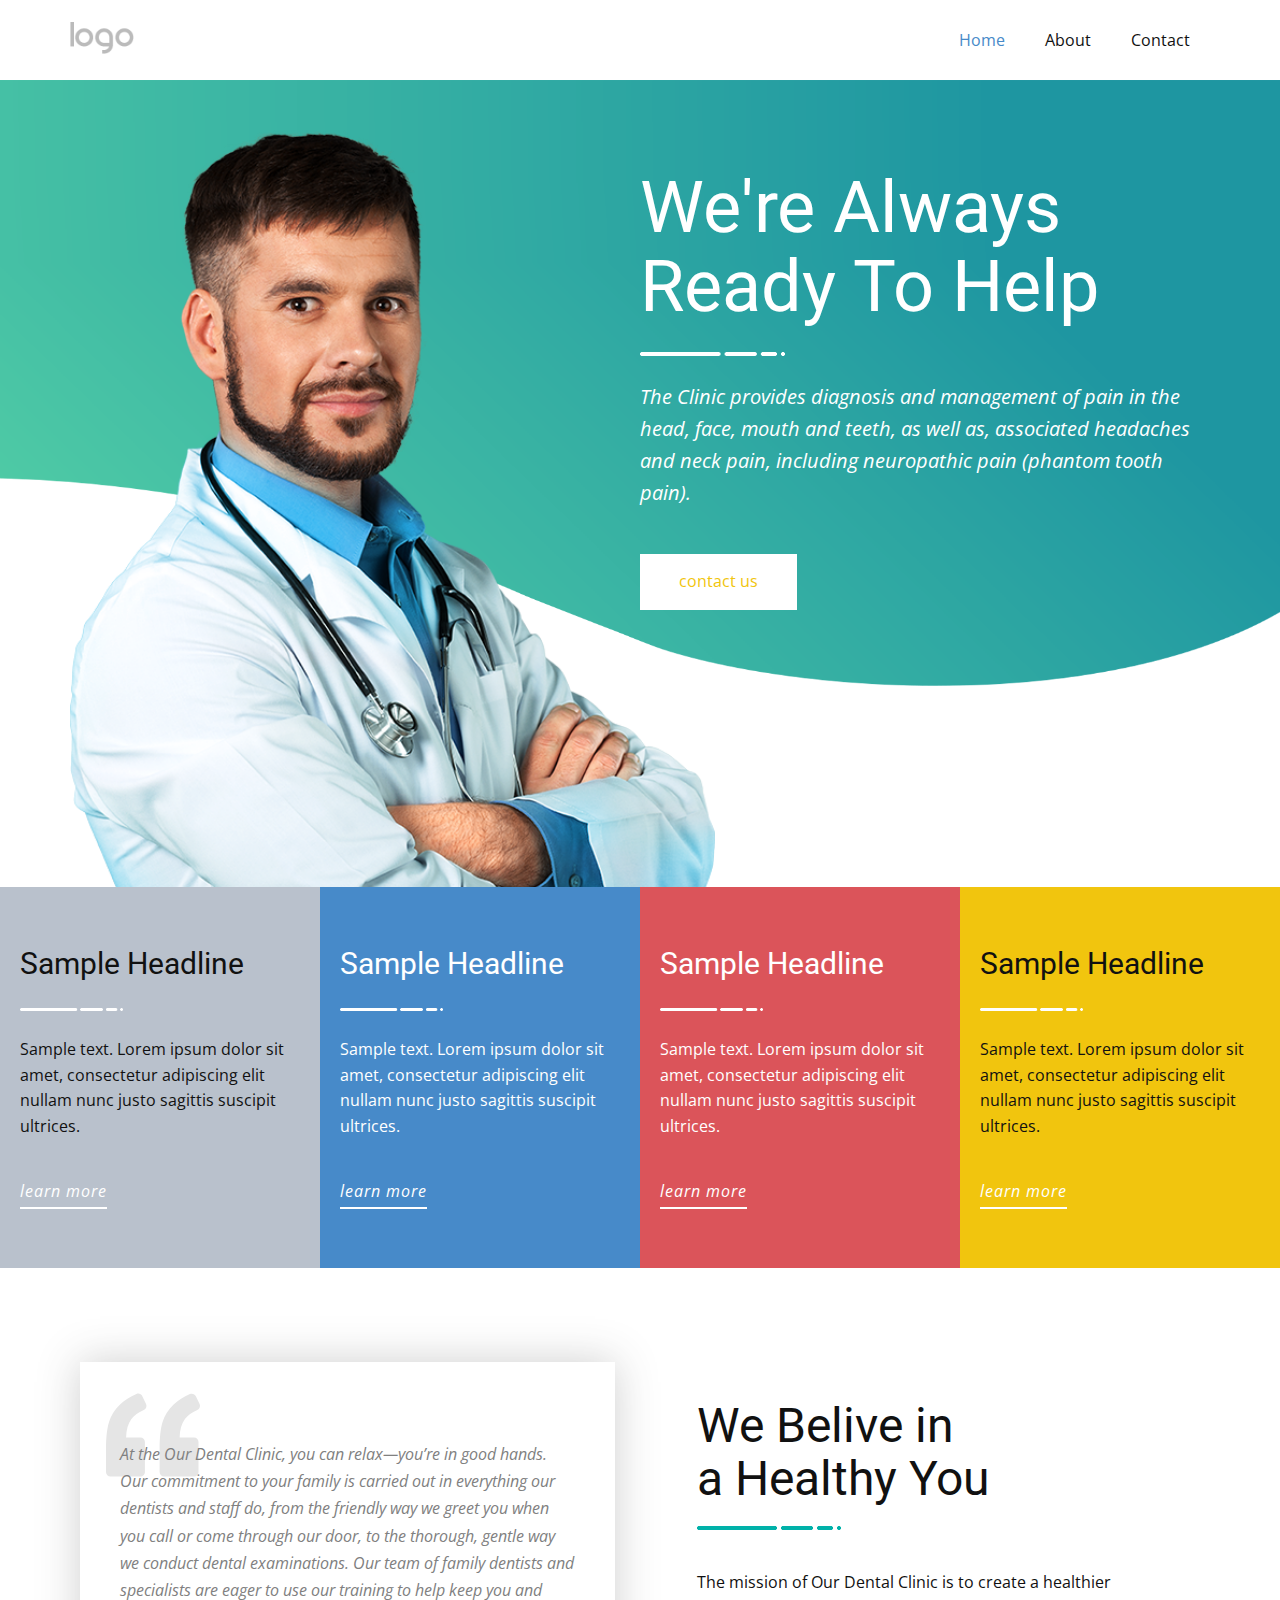
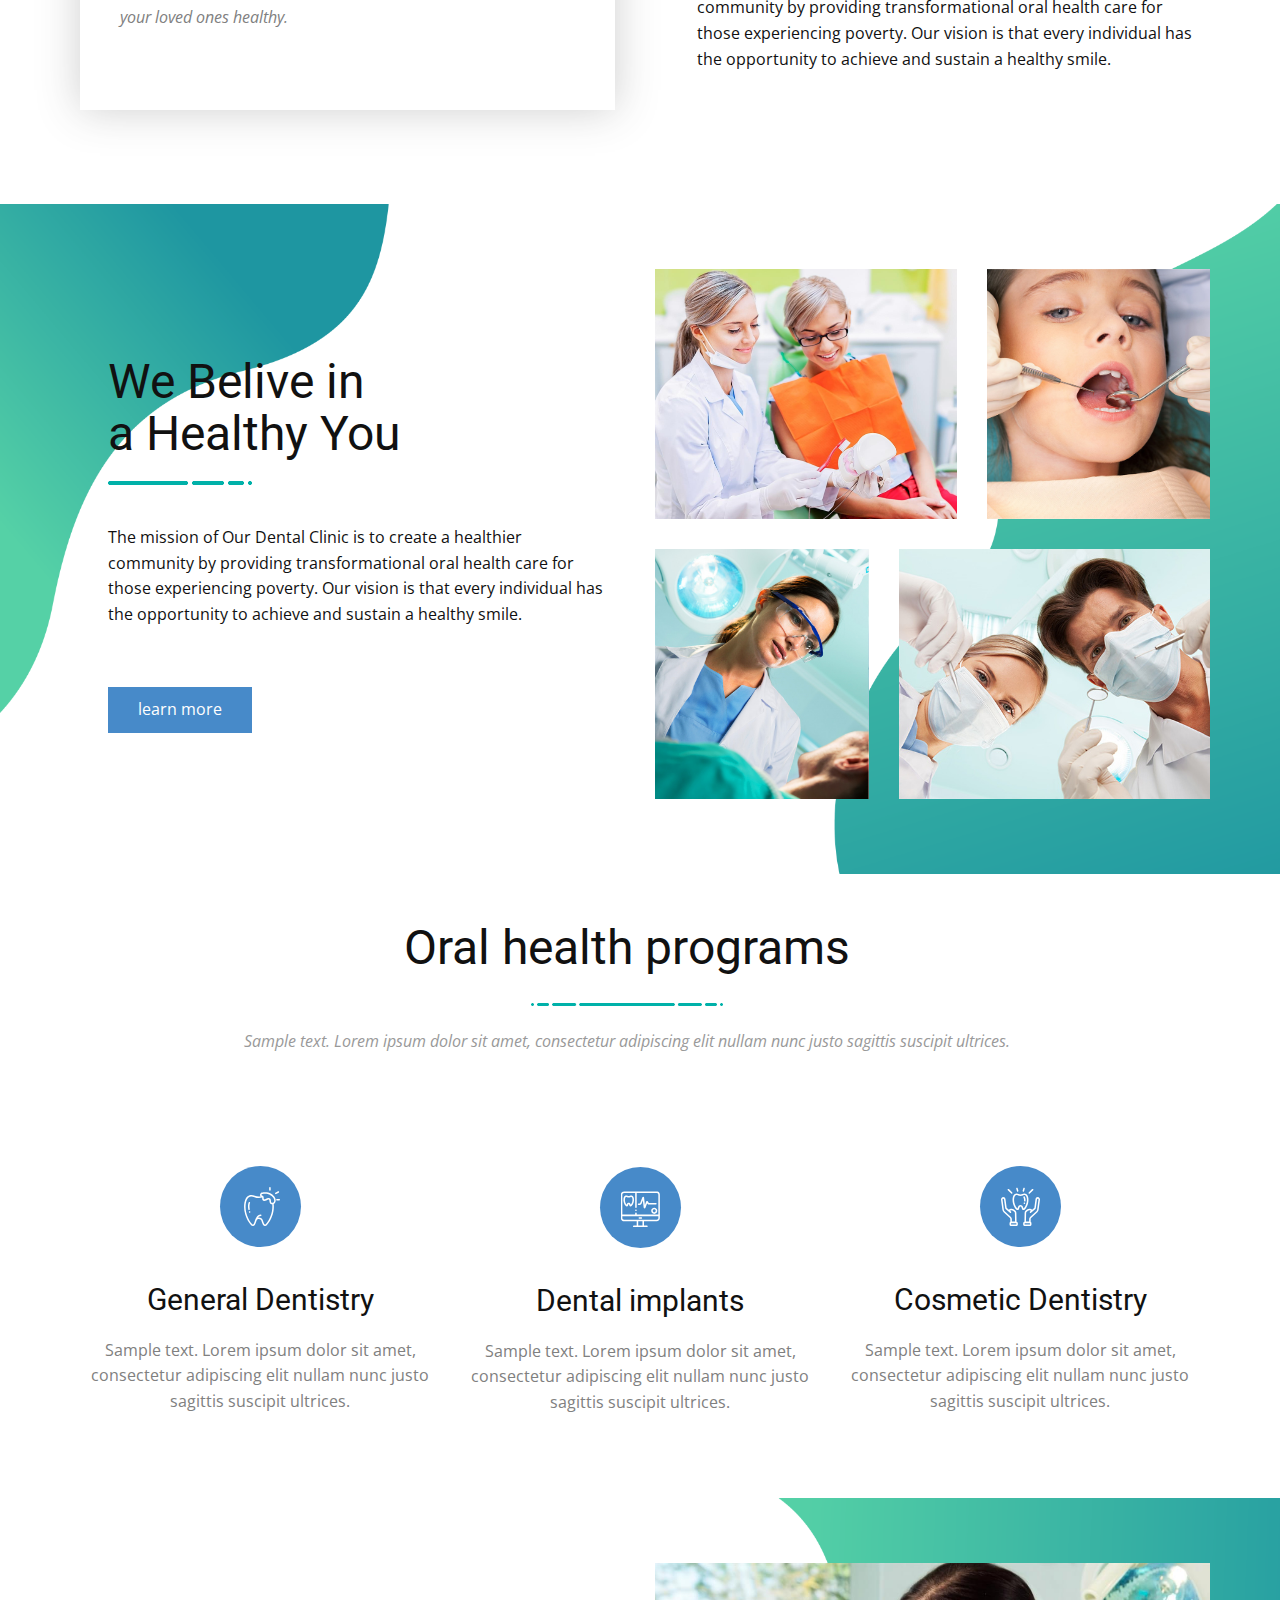
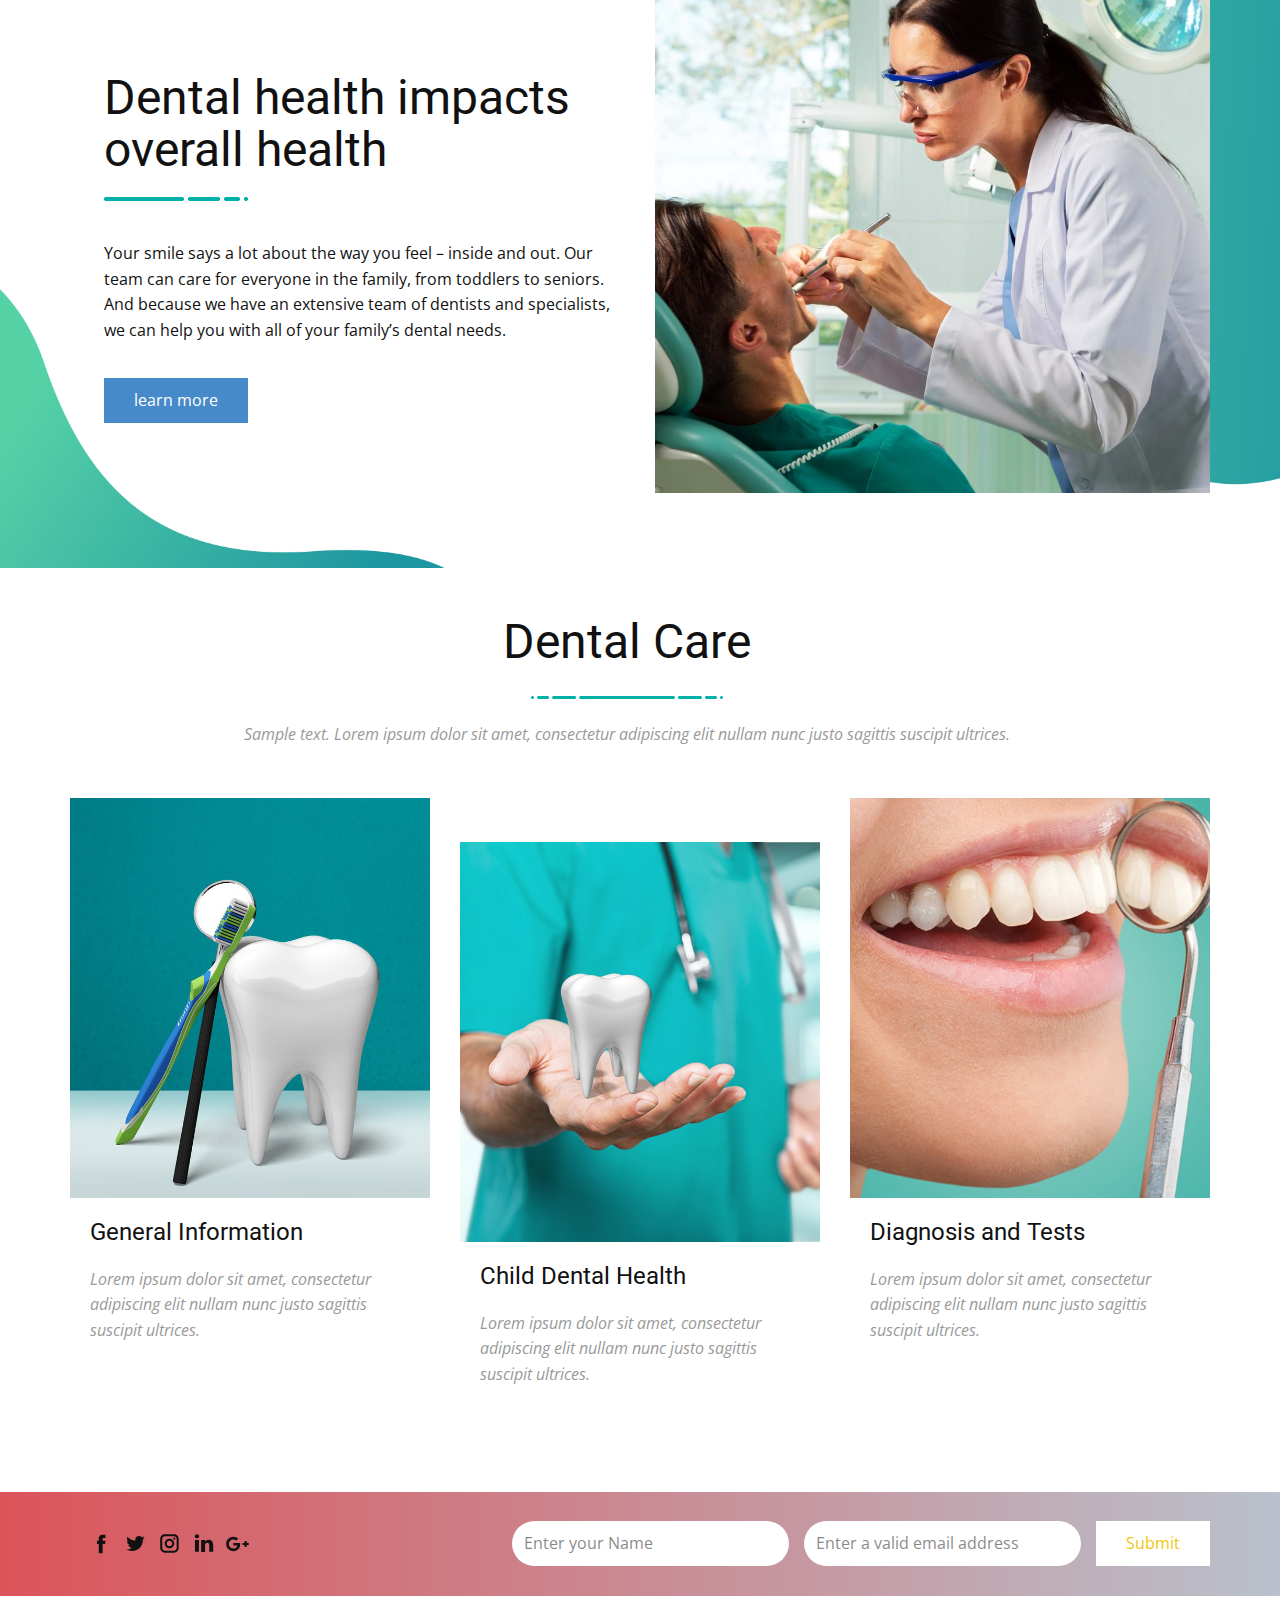
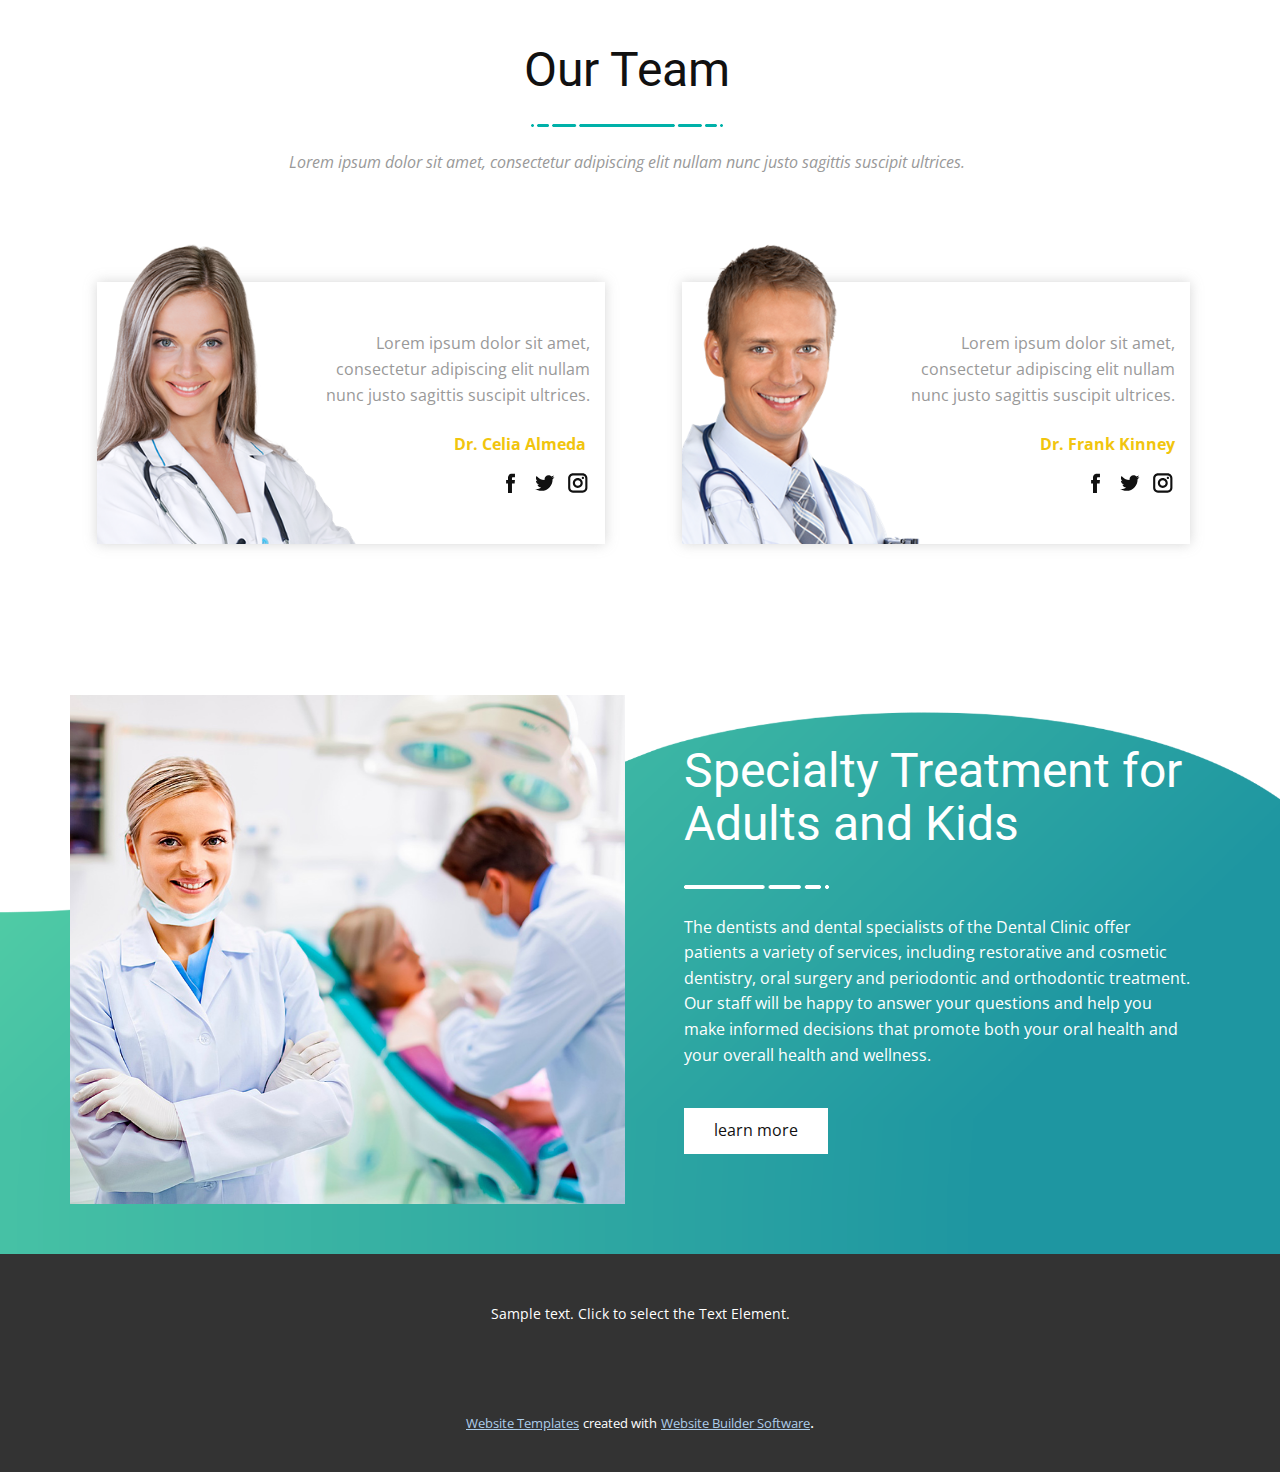
<file: Site1/index.html>
<!DOCTYPE html>
<html style="font-size: 16px;" lang="en"><head>
    <meta name="viewport" content="width=device-width, initial-scale=1.0">
    <meta charset="utf-8">
    <meta name="keywords" content="We&amp;apos;re AlwaysReady To Help, We Belive in&nbsp;a Healthy You, We Belive in&nbsp;a Healthy You, Oral health programs, Dental health impacts overall health, Dental Care, Our Team, Specialty Treatment for Adults and Kids, INTUITIVE">
    <meta name="description" content="">
    <title>Home</title>
    <link rel="stylesheet" href="nicepage.css" media="screen">
<link rel="stylesheet" href="Home.css" media="screen">
    <script class="u-script" type="text/javascript" src="jquery.js" "="" defer=""></script>
    <script class="u-script" type="text/javascript" src="nicepage.js" "="" defer=""></script>
    <meta name="generator" content="Nicepage 4.15.11, nicepage.com">
    <link id="u-theme-google-font" rel="stylesheet" href="https://fonts.googleapis.com/css?family=Roboto:100,100i,300,300i,400,400i,500,500i,700,700i,900,900i|Open+Sans:300,300i,400,400i,500,500i,600,600i,700,700i,800,800i">
    
    
    
    
    
    
    
    
    
    
    
    <script type="application/ld+json">{
		"@context": "http://schema.org",
		"@type": "Organization",
		"name": "",
		"logo": "images/default-logo.png"
}</script>
    <meta name="theme-color" content="#478ac9">
    <meta property="og:title" content="Home">
    <meta property="og:type" content="website">
  </head>
  <body data-home-page="Home.html" data-home-page-title="Home" class="u-body u-xl-mode" data-lang="en"><header class="u-clearfix u-header u-header" id="sec-5898"><div class="u-clearfix u-sheet u-valign-middle u-sheet-1">
        <a href="https://nicepage.com" class="u-image u-logo u-image-1">
          <img src="images/default-logo.png" class="u-logo-image u-logo-image-1">
        </a>
        <nav class="u-menu u-menu-dropdown u-offcanvas u-menu-1">
          <div class="menu-collapse" style="font-size: 1rem; letter-spacing: 0px;">
            <a class="u-button-style u-custom-left-right-menu-spacing u-custom-padding-bottom u-custom-top-bottom-menu-spacing u-nav-link u-text-active-palette-1-base u-text-hover-palette-2-base" href="#">
              <svg class="u-svg-link" viewBox="0 0 24 24"><use xmlns:xlink="http://www.w3.org/1999/xlink" xlink:href="#menu-hamburger"></use></svg>
              <svg class="u-svg-content" version="1.1" id="menu-hamburger" viewBox="0 0 16 16" x="0px" y="0px" xmlns:xlink="http://www.w3.org/1999/xlink" xmlns="http://www.w3.org/2000/svg"><g><rect y="1" width="16" height="2"></rect><rect y="7" width="16" height="2"></rect><rect y="13" width="16" height="2"></rect>
</g></svg>
            </a>
          </div>
          <div class="u-nav-container">
            <ul class="u-nav u-unstyled u-nav-1"><li class="u-nav-item"><a class="u-button-style u-nav-link u-text-active-palette-1-base u-text-hover-palette-2-base" href="Home.html" style="padding: 10px 20px;">Home</a>
</li><li class="u-nav-item"><a class="u-button-style u-nav-link u-text-active-palette-1-base u-text-hover-palette-2-base" href="About.html" style="padding: 10px 20px;">About</a>
</li><li class="u-nav-item"><a class="u-button-style u-nav-link u-text-active-palette-1-base u-text-hover-palette-2-base" href="Contact.html" style="padding: 10px 20px;">Contact</a>
</li></ul>
          </div>
          <div class="u-nav-container-collapse">
            <div class="u-black u-container-style u-inner-container-layout u-opacity u-opacity-95 u-sidenav">
              <div class="u-inner-container-layout u-sidenav-overflow">
                <div class="u-menu-close"></div>
                <ul class="u-align-center u-nav u-popupmenu-items u-unstyled u-nav-2"><li class="u-nav-item"><a class="u-button-style u-nav-link" href="Home.html">Home</a>
</li><li class="u-nav-item"><a class="u-button-style u-nav-link" href="About.html">About</a>
</li><li class="u-nav-item"><a class="u-button-style u-nav-link" href="Contact.html">Contact</a>
</li></ul>
              </div>
            </div>
            <div class="u-black u-menu-overlay u-opacity u-opacity-70"></div>
          </div>
        </nav>
      </div></header>
    <section class="u-clearfix u-image u-section-1" id="carousel_009e">
      <div class="u-clearfix u-sheet u-sheet-1">
        <img src="images/6158b984e0fd04ce18f390ab2b6eab25.png" alt="" class="u-expanded-width-xs u-image u-image-contain u-image-default u-image-1">
        <div class="u-align-left-md u-container-style u-expanded-width-sm u-expanded-width-xs u-group u-group-1">
          <div class="u-container-layout u-valign-middle-lg u-valign-middle-md u-valign-middle-xl u-valign-middle-xs">
            <h1 class="u-custom-font u-heading-font u-text u-text-body-alt-color u-title u-text-1">We're Always<br>Ready To Help
            </h1>
            <img src="images/5cba07532fef7f2a520f7018870a8e96.png" alt="" class="u-image u-image-contain u-image-default u-image-2" data-image-width="144" data-image-height="4">
            <p class="u-custom-font u-large-text u-text u-text-body-alt-color u-text-font u-text-variant u-text-2">The Clinic provides diagnosis and management of pain in the head, face, mouth and teeth, as well as, associated headaches and neck pain, including neuropathic pain (phantom tooth pain). </p>
            <a href="https://nicepage.com/c/medicine-science-html-templates" class="u-btn u-button-style u-text-palette-3-base u-white u-btn-1">contact us</a>
          </div>
        </div>
      </div>
    </section>
    <section class="u-clearfix u-section-2" id="carousel_c5d2">
      <div class="u-clearfix u-expanded-width u-gutter-0 u-layout-wrap u-layout-wrap-1">
        <div class="u-layout">
          <div class="u-layout-row">
            <div class="u-container-style u-layout-cell u-left-cell u-palette-5-base u-size-15 u-size-30-md u-layout-cell-1">
              <div class="u-container-layout u-valign-middle u-container-layout-1">
                <h3 class="u-text u-text-1">Sample Headline</h3>
                <img src="images/5cba07532fef7f2a520f7018870a8e96.png" alt="" class="u-image u-image-contain u-image-default u-image-1" data-image-width="144" data-image-height="4">
                <p class="u-text u-text-2">Sample text. Lorem ipsum dolor sit amet, consectetur adipiscing elit nullam nunc justo sagittis suscipit ultrices.</p>
                <a href="https://nicepage.com/c/pricing-html-templates" class="u-border-2 u-border-white u-link u-text-body-alt-color u-link-1">learn more</a>
              </div>
            </div>
            <div class="u-container-style u-layout-cell u-palette-1-base u-size-15 u-size-30-md u-layout-cell-2">
              <div class="u-container-layout u-valign-middle u-container-layout-2">
                <h3 class="u-text u-text-3">Sample Headline</h3>
                <img src="images/5cba07532fef7f2a520f7018870a8e96.png" alt="" class="u-image u-image-contain u-image-default u-image-2" data-image-width="144" data-image-height="4">
                <p class="u-text u-text-4">Sample text. Lorem ipsum dolor sit amet, consectetur adipiscing elit nullam nunc justo sagittis suscipit ultrices.</p>
                <a href="https://nicepage.studio" class="u-border-2 u-border-white u-link u-text-body-alt-color u-link-2">learn more</a>
              </div>
            </div>
            <div class="u-container-style u-layout-cell u-palette-2-base u-size-15 u-size-30-md u-layout-cell-3">
              <div class="u-container-layout u-valign-middle u-container-layout-3">
                <h3 class="u-text u-text-5">Sample Headline</h3>
                <img src="images/5cba07532fef7f2a520f7018870a8e96.png" alt="" class="u-image u-image-contain u-image-default u-image-3" data-image-width="144" data-image-height="4">
                <p class="u-text u-text-6">Sample text. Lorem ipsum dolor sit amet, consectetur adipiscing elit nullam nunc justo sagittis suscipit ultrices.</p>
                <a href="https://nicepage.com/html-website-builder" class="u-border-2 u-border-white u-link u-text-body-alt-color u-link-3">learn more</a>
              </div>
            </div>
            <div class="u-container-style u-layout-cell u-palette-3-base u-right-cell u-size-15 u-size-30-md u-layout-cell-4">
              <div class="u-container-layout u-valign-middle u-container-layout-4">
                <h3 class="u-text u-text-7">Sample Headline</h3>
                <img src="images/5cba07532fef7f2a520f7018870a8e96.png" alt="" class="u-image u-image-contain u-image-default u-image-4" data-image-width="144" data-image-height="4">
                <p class="u-text u-text-8">Sample text. Lorem ipsum dolor sit amet, consectetur adipiscing elit nullam nunc justo sagittis suscipit ultrices.</p>
                <a href="https://nicepage.com/k/infographic-html-templates" class="u-border-2 u-border-white u-link u-text-body-alt-color u-link-4">learn more</a>
              </div>
            </div>
          </div>
        </div>
      </div>
    </section>
    <section class="u-clearfix u-white u-section-3" id="carousel_3de4">
      <div class="u-clearfix u-sheet u-sheet-1">
        <div class="u-clearfix u-expanded-width u-gutter-30 u-layout-wrap u-layout-wrap-1">
          <div class="u-layout">
            <div class="u-layout-row">
              <div class="u-container-style u-layout-cell u-left-cell u-size-30 u-layout-cell-1">
                <div class="u-container-layout u-valign-middle-lg u-valign-middle-md u-valign-middle-xl">
                  <div class="u-border-no-bottom u-border-no-left u-border-no-right u-border-no-top u-container-style u-expanded-width-sm u-group u-white u-group-1">
                    <div class="u-container-layout"><span class="u-icon u-icon-circle u-text-grey-10 u-icon-1"><svg class="u-svg-link" preserveAspectRatio="xMidYMin slice" viewBox="0 0 123.961 123.961" style="undefined"><use xmlns:xlink="http://www.w3.org/1999/xlink" xlink:href="#svg-de74"></use></svg><svg class="u-svg-content" viewBox="0 0 123.961 123.961" x="0px" y="0px" id="svg-de74" style="enable-background:new 0 0 123.961 123.961;"><g><path d="M49.8,29.032c3.1-1.3,4.4-5,3-8l-4.9-10.3c-1.4-2.899-4.8-4.2-7.8-2.899c-8.5,3.6-15.8,8.3-21.6,14   C11.4,28.532,6.6,36.232,4,44.732c-2.6,8.601-4,20.3-4,35.2v30.7c0,3.3,2.7,6,6,6h39.3c3.3,0,6-2.7,6-6v-39.3c0-3.301-2.7-6-6-6   H26.5c0.2-10.101,2.6-18.2,7-24.301C37.1,36.133,42.5,32.133,49.8,29.032z"></path><path d="M120.4,29.032c3.1-1.3,4.399-5,3-8l-4.9-10.199c-1.4-2.9-4.8-4.2-7.8-2.9c-8.4,3.6-15.601,8.3-21.5,13.9   c-7.101,6.8-12,14.5-14.601,23c-2.6,8.399-3.899,20.1-3.899,35.1v30.7c0,3.3,2.7,6,6,6H116c3.3,0,6-2.7,6-6v-39.3   c0-3.301-2.7-6-6-6H97.1c0.2-10.101,2.601-18.2,7-24.301C107.7,36.133,113.1,32.133,120.4,29.032z"></path>
</g></svg></span>
                      <p class="u-text u-text-grey-50 u-text-1">At the Our Dental Clinic, you can relax—you’re in good hands. Our commitment to your family is carried out in everything our&nbsp; dentists and staff do, from the friendly way we greet you when you call or come
                                            through our door, to the thorough, gentle way we conduct dental examinations. Our team of family dentists and specialists are eager to use our training to help keep you and your loved ones healthy.</p>
                    </div>
                  </div>
                </div>
              </div>
              <div class="u-container-style u-layout-cell u-right-cell u-size-30 u-layout-cell-2">
                <div class="u-container-layout u-valign-middle-lg u-valign-middle-md u-valign-middle-xl u-container-layout-3">
                  <h1 class="u-custom-font u-heading-font u-text u-text-2">We Belive in&nbsp;<br>a Healthy You
                  </h1>
                  <img src="images/84a66a01d34842a9ced4b59e2b3d60b7.png" alt="" class="u-image u-image-contain u-image-default u-image-1" data-image-width="144" data-image-height="4">
                  <p class="u-text u-text-3">The mission of Our Dental Clinic is to create a healthier community by providing transformational oral health care for those experiencing poverty. Our&nbsp;vision is that every individual has the opportunity to achieve
                                    and sustain a healthy smile.</p>
                </div>
              </div>
            </div>
          </div>
        </div>
      </div>
    </section>
    <section class="u-clearfix u-image u-section-4" id="carousel_5058">
      <div class="u-clearfix u-sheet u-sheet-1">
        <div class="u-clearfix u-expanded-width u-gutter-30 u-layout-wrap u-layout-wrap-1">
          <div class="u-gutter-0 u-layout">
            <div class="u-layout-row">
              <div class="u-size-30 u-size-60-md">
                <div class="u-layout-row">
                  <div class="u-container-style u-layout-cell u-left-cell u-size-60 u-layout-cell-1">
                    <div class="u-container-layout u-valign-middle u-container-layout-1">
                      <h1 class="u-custom-font u-heading-font u-text u-text-1">We Belive in&nbsp;<br>a Healthy You
                      </h1>
                      <img src="images/84a66a01d34842a9ced4b59e2b3d60b7.png" alt="" class="u-image u-image-contain u-image-default u-image-1" data-image-width="144" data-image-height="4">
                      <p class="u-text u-text-2">The mission of Our Dental Clinic is to create a healthier community by providing transformational oral health care for those experiencing poverty. Our&nbsp;vision is that every individual has the opportunity to
                                            achieve and sustain a healthy smile.</p>
                      <a href="https://nicepage.one" class="u-btn u-button-style u-btn-1">learn more</a>
                    </div>
                  </div>
                </div>
              </div>
              <div class="u-size-30 u-size-60-md">
                <div class="u-layout-col">
                  <div class="u-size-30">
                    <div class="u-layout-row">
                      <div class="u-container-style u-image u-layout-cell u-size-34 u-image-2">
                        <div class="u-container-layout"></div>
                      </div>
                      <div class="u-container-style u-image u-layout-cell u-right-cell u-size-26 u-image-3">
                        <div class="u-container-layout"></div>
                      </div>
                    </div>
                  </div>
                  <div class="u-size-30">
                    <div class="u-layout-row">
                      <div class="u-container-style u-image u-layout-cell u-size-25 u-image-4">
                        <div class="u-container-layout"></div>
                      </div>
                      <div class="u-container-style u-image u-layout-cell u-right-cell u-size-35 u-image-5">
                        <div class="u-container-layout"></div>
                      </div>
                    </div>
                  </div>
                </div>
              </div>
            </div>
          </div>
        </div>
      </div>
    </section>
    <section class="u-clearfix u-white u-section-5" id="carousel_adc6">
      <div class="u-clearfix u-sheet u-sheet-1">
        <div class="u-align-center u-container-style u-group u-group-1">
          <div class="u-container-layout u-valign-middle u-container-layout-1">
            <h1 class="u-custom-font u-heading-font u-text u-text-1">Oral health programs</h1>
            <img src="images/8619760dec61a7d0328c8a57d61b6920.png" alt="" class="u-image u-image-contain u-image-default u-image-1">
            <p class="u-text u-text-grey-40 u-text-2">Sample text. Lorem ipsum dolor sit amet, consectetur adipiscing elit nullam nunc justo sagittis suscipit ultrices.</p>
          </div>
        </div>
        <div class="u-clearfix u-expanded-width u-layout-wrap u-layout-wrap-1">
          <div class="u-layout">
            <div class="u-layout-row">
              <div class="u-container-style u-layout-cell u-left-cell u-size-20 u-size-20-md u-layout-cell-1">
                <div class="u-container-layout u-valign-middle u-container-layout-2"><span class="u-icon u-icon-circle u-palette-1-base u-icon-1"><svg class="u-svg-link" preserveAspectRatio="xMidYMin slice" viewBox="-20 0 512 512.00136" style="undefined"><use xmlns:xlink="http://www.w3.org/1999/xlink" xlink:href="#svg-e98f"></use></svg><svg class="u-svg-content" viewBox="-20 0 512 512.00136" id="svg-e98f"><path d="m67.660156 302.949219c5.410156-1.117188 8.886719-6.410157 7.765625-11.816407-7.558593-36.484374-3.164062-64.988281 3.46875-79.5 2.296875-5.023437.085938-10.957031-4.933593-13.25-5.023438-2.300781-10.957032-.085937-13.253907 4.9375-3.855469 8.4375-15.609375 40-4.863281 91.867188.976562 4.726562 5.136719 7.972656 9.78125 7.972656.667969 0 1.351562-.066406 2.035156-.210937zm0 0"></path><path d="m82.519531 324.726562c-.25-.597656-.558593-1.179687-.917969-1.71875-.371093-.550781-.789062-1.058593-1.25-1.519531-.460937-.460937-.96875-.882812-1.519531-1.25-.539062-.351562-1.121093-.660156-1.722656-.910156-.609375-.25-1.238281-.449219-1.867187-.570313-3.25-.660156-6.710938.410157-9.03125 2.730469-.460938.460938-.878907.96875-1.238282 1.519531-.363281.539063-.671875 1.121094-.921875 1.71875-.25.609376-.441406 1.242188-.570312 1.882813-.128907.640625-.199219 1.300781-.199219 1.949219 0 2.628906 1.070312 5.210937 2.929688 7.070312 1.859374 1.859375 4.441406 2.929688 7.070312 2.929688.648438 0 1.308594-.070313 1.960938-.199219.628906-.132813 1.257812-.320313 1.867187-.570313.601563-.25 1.183594-.5625 1.722656-.921874.550781-.359376 1.058594-.777344 1.519531-1.238282 1.859376-1.859375 2.929688-4.441406 2.929688-7.070312 0-.648438-.058594-1.308594-.191406-1.949219-.128906-.640625-.320313-1.269531-.570313-1.882813zm0 0"></path><path d="m339.792969 48.113281c5.523437 0 10-4.476562 10-10v-28.113281c0-5.523438-4.476563-10-10-10-5.523438 0-10 4.476562-10 10v28.113281c0 5.523438 4.476562 10 10 10zm0 0"></path><path d="m459.472656 60.363281c-2.707031-4.8125-8.800781-6.523437-13.617187-3.8125l-34.710938 19.523438c-4.816406 2.710937-6.523437 8.804687-3.816406 13.621093 1.835937 3.261719 5.230469 5.097657 8.726563 5.097657 1.660156 0 3.34375-.414063 4.894531-1.285157l34.710937-19.523437c4.8125-2.710937 6.519532-8.804687 3.8125-13.621094zm0 0"></path><path d="m463.378906 158.496094-31.222656-2.558594c-5.507812-.453125-10.332031 3.648438-10.78125 9.152344-.453125 5.503906 3.644531 10.332031 9.148438 10.78125l31.222656 2.554687c.277344.023438.550781.035157.828125.035157 5.152343 0 9.527343-3.957032 9.953125-9.1875.453125-5.5-3.644532-10.328126-9.148438-10.777344zm0 0"></path><path d="m399.601562 128.039062c-29.53125-40.40625-72.242187-53.976562-102.875-58.242187-31.136718-4.335937-63.167968-.332031-72.433593 5.972656-8.757813 5.945313-14.644531 16.738281-15.003907 27.5-.261718 7.933594 2.417969 14.90625 7.582032 19.933594-6.734375 1.335937-13.769532 2.238281-21.160156 2.375-19.675782-.375-36.765626-6.046875-53.292969-11.53125-29.660157-9.84375-60.332031-20.023437-95.785157 8.355469-20.109374 16.09375-35.085937 46.226562-42.175781 84.851562-8.417969 45.851563-4.828125 99.632813 10.109375 151.433594 15.71875 54.507812 42.691406 103.96875 78.003906 143.039062 5.984376 6.617188 14.351563 10.273438 23.097657 10.273438 1.738281 0 3.496093-.144531 5.25-.4375 10.644531-1.789062 19.515625-8.785156 23.734375-18.710938 7.445312-17.515624 13.464844-33.511718 17.886718-47.519531.671876-2.109375 1.523438-4.117187 2.546876-6.007812 6.058593-11.273438 17.792968-18.273438 30.625-18.273438 7.4375 0 14.546874 2.320313 20.550781 6.707031 6.007812 4.398438 10.363281 10.464844 12.601562 17.558594 4.464844 14.109375 10.484375 30.101563 17.890625 47.535156 4.21875 9.925782 13.09375 16.921876 23.734375 18.710938 10.578125 1.777344 21.175781-1.898438 28.347657-9.835938 66.070312-73.089843 101.902343-183.878906 90.566406-278.222656.078125-.042968.15625-.074218.230468-.117187 14.1875-7.707031 23.859376-23.46875 25.867188-42.15625 1.902344-17.667969-3.742188-36.554688-15.898438-53.191407zm-115.601562 360.273438c-2.609375 2.890625-6.324219 4.179688-10.195312 3.523438-3.933594-.660157-7.082032-3.144532-8.640626-6.8125-7.0625-16.609376-13.019531-32.425782-17.230468-45.738282-3.527344-11.171875-10.394532-20.738281-19.863282-27.671875-9.460937-6.914062-20.652343-10.566406-32.359374-10.566406-4.640626 0-9.183594.589844-13.554688 1.699219 8.601562-12.183594 20.882812-22.925782 37.46875-22.925782 5.523438 0 10-4.476562 10-10 0-5.519531-4.476562-10-10-10-50.410156 0-70.042969 61.816407-72.714844 71.128907-1.347656 2.636719-2.507812 5.421875-3.4375 8.335937-4.234375 13.425782-10.03125 28.8125-17.226562 45.738282-1.558594 3.667968-4.707032 6.148437-8.644532 6.8125-3.863281.652343-7.582031-.636719-10.195312-3.523438-65.683594-72.671875-99.933594-186.761719-83.28125-277.449219 6.132812-33.398437 18.890625-59.949219 35.003906-72.847656 13.066406-10.460937 24.722656-14.214844 36.574219-14.214844 12.609375 0 25.445313 4.257813 40.414063 9.226563 17.164062 5.695312 36.617187 12.152344 59.417968 12.550781.113282 0 .230469.003906.347656 0 15.492188-.265625 29.257813-3.285156 41.886719-6.972656.003907.007812.003907.015625.003907.023437.0625.535156.113281 1.097656.148437 1.679688.003906.019531.003906.039062.003906.058594.039063.589843.0625 1.203124.082031 1.828124v.035157c.015626.636719.027344 1.289062.03125 1.949219v.007812c.003907.667969.003907 1.34375.007813 2.027344.007813 7.355468.019531 15.695312 4.710937 23.277344 8.394532 13.597656 26.132813 15.425781 39.066407 11.363281 6.613281-2.082031 12.320312-5.269531 17.84375-8.351563 3.640625-2.035156 7.082031-3.957031 10.546875-5.425781 6.226562-2.632813 14.339844-3.664063 18.417968-.027344 3.539063 3.15625 4.167969 8.984375 4.785157 18.210938.550781 8.25 1.175781 17.605469 5.980469 25.921875.375.652344.773437 1.289062 1.195312 1.90625.144531.210937.304688.40625.453125.613281.289063.402344.570313.804687.878906 1.191406.191407.238281.398438.464844.597657.699219.285156.335938.5625.675781.863281 1 .21875.242188.457031.46875.6875.703125.292969.300781.582031.605469.886719.894531.25.234375.515624.457032.769531.683594.304687.269531.605469.542969.917969.800781.273437.226563.5625.4375.839843.65625.316407.242188.625.488281.949219.71875.296875.214844.605469.410157.90625.617188.324219.214843.648438.4375.980469.644531.316406.199219.644531.378906.96875.570312.332031.191407.660156.390626 1 .574219.339843.179688.683593.347657 1.027343.519531.339844.167969.679688.339844 1.023438.5.355469.164063.71875.316407 1.082031.46875.34375.144532.691407.292969 1.042969.433594.371094.144532.75.273438 1.125.410156.351562.121094.703125.25 1.058594.363282.390625.125.78125.234375 1.171875.347656.355469.101562.710937.207031 1.070312.296875.402344.101563.804688.195313 1.210938.285156.359375.082031.71875.160157 1.082031.230469.414062.082031.828125.148438 1.242188.214844.363281.0625.726562.117187 1.09375.167968.417968.054688.839843.101563 1.261718.144532.371094.039062.738282.074218 1.109375.101562.421875.03125.847657.050782 1.269531.070313.21875.007812.429688.03125.644532.035156 9.910156 88.402344-23.90625 191.789063-85.808594 260.265625zm111.617188-309.222656c-1.289063 11.976562-7.242188 22.21875-15.523438 26.71875-1.277344.691406-2.660156 1.230468-4.125 1.605468-7.285156 1.875-15.015625-.355468-18.589844-5.21875-.238281-.324218-.457031-.660156-.660156-1.007812-2.476562-4.292969-2.898438-10.589844-3.34375-17.257812-.71875-10.769532-1.535156-22.980469-11.433594-31.804688-.546875-.488281-1.113281-.945312-1.695312-1.386719-.089844-.070312-.179688-.140625-.269532-.207031-.558593-.414062-1.132812-.804688-1.71875-1.175781-.109374-.070313-.222656-.136719-.332031-.207031-.601562-.363282-1.210937-.714844-1.832031-1.035157-.078125-.039062-.15625-.074219-.234375-.113281-.628906-.316406-1.265625-.613281-1.917969-.886719-.046875-.019531-.09375-.042969-.140625-.0625-.667969-.273437-1.351562-.519531-2.039062-.746093-.117188-.039063-.230469-.078126-.347657-.113282-.679687-.214844-1.367187-.40625-2.066406-.578125-.117187-.027343-.238281-.054687-.355468-.082031-.722657-.167969-1.453126-.316406-2.195313-.4375-.042969-.007812-.085937-.011719-.128906-.019531-.738281-.113281-1.484375-.207031-2.238281-.273438-.089844-.007812-.175782-.019531-.265626-.027343-.75-.066407-1.511718-.101563-2.28125-.121094-.132812 0-.269531-.003906-.402343-.007813-.167969 0-.335938-.007812-.503907-.007812-.46875 0-.945312.023437-1.417968.039062-.214844.007813-.425782.007813-.640625.019531-.832031.042969-1.667969.105469-2.511719.199219-.136719.019531-.277344.042969-.414062.058594-.703126.085937-1.410157.1875-2.121094.308594-.285156.046875-.574219.109375-.863282.164062-.570312.105469-1.140624.222657-1.714843.355469-.324219.070312-.648438.152344-.96875.234375-.558594.136719-1.113281.289063-1.675781.449219-.320313.089844-.640626.183594-.964844.28125-.597656.183594-1.195313.386718-1.792969.59375-.28125.097656-.558594.1875-.839844.289062-.878906.320313-1.753906.660156-2.632812 1.03125-4.472657 1.894532-8.554688 4.175782-12.5 6.378906-4.855469 2.710938-9.445313 5.273438-14.09375 6.738282-4.691407 1.46875-10.703125 1.382812-14.136719-.878906-.789062-.523438-1.445312-1.160157-1.914062-1.921876-1.714844-2.769531-1.722657-7.636718-1.730469-12.792968-.011719-8.40625-.027344-18.871094-7.957031-26.695313-.046876-.050781-.09375-.097656-.140626-.144531-4.085937-4-8.972656-5.867188-12.898437-7.367188-2.324219-.886718-4.515625-1.722656-5.796875-2.722656-1.390625-1.085937-2.054688-2.875-1.972656-5.324218.144531-4.316407 2.707031-9.136719 6.125-11.53125 3.675781-1.890626 28.226562-7.324219 60.179687-2.558594 26.277344 3.914062 62.855469 15.769531 87.871094 49.996094 9.210937 12.609374 13.53125 26.550781 12.164063 39.253906zm0 0"></path></svg></span>
                  <h3 class="u-align-center u-text u-text-3">General Dentistry</h3>
                  <p class="u-align-center u-text u-text-grey-50 u-text-4">Sample text. Lorem ipsum dolor sit amet, consectetur adipiscing elit nullam nunc justo sagittis suscipit ultrices.</p>
                </div>
              </div>
              <div class="u-container-style u-layout-cell u-size-20 u-size-20-md u-layout-cell-2">
                <div class="u-container-layout u-container-layout-3"><span class="u-icon u-icon-circle u-palette-1-base u-icon-2"><svg class="u-svg-link" preserveAspectRatio="xMidYMin slice" viewBox="1 -22 511.999 511" style="undefined"><use xmlns:xlink="http://www.w3.org/1999/xlink" xlink:href="#svg-84b6"></use></svg><svg class="u-svg-content" viewBox="1 -22 511.999 511" id="svg-84b6"><path d="m242.28125 358.40625h27.4375c5.519531 0 10-4.476562 10-10s-4.480469-10-10-10h-27.4375c-5.519531 0-10 4.476562-10 10s4.480469 10 10 10zm0 0"></path><path d="m491.605469 6.636719c-6.402344-3.894531-13.910157-6.136719-21.933594-6.136719h-427.34375c-23.339844 0-42.328125 18.988281-42.328125 42.328125v307.859375c0 23.339844 18.988281 42.328125 42.328125 42.328125h165.699219v55.105469h-38.515625c-5.519531 0-10 4.476562-10 10 0 5.523437 4.480469 10 10 10h172.972656c5.523437 0 10-4.476563 10-10 0-5.523438-4.476563-10-10-10h-38.511719v-55.105469h165.699219c23.339844 0 42.328125-18.988281 42.328125-42.328125v-307.859375c0-15.316406-8.175781-28.757813-20.394531-36.191406zm.394531 343.210937c0 12.3125-10.015625 22.328125-22.328125 22.328125h-427.34375c-12.3125 0-22.328125-10.019531-22.328125-22.328125v-25.207031h472zm-449.671875-329.347656h145.992187v187.808594c0 5.523437 4.476563 10 10 10 5.519532 0 10-4.476563 10-10v-187.808594h261.351563c1.152344 0 2.289063.085938 3.394531.257812 10.707032 1.640626 18.933594 10.914063 18.933594 22.070313v261.8125h-283.679688v-16.332031c0-5.519532-4.480468-10-10-10-5.523437 0-10 4.480468-10 10v16.332031h-168.320312v-261.8125c0-12.3125 10.015625-22.328125 22.328125-22.328125zm241.644531 427.621094h-55.945312v-55.105469h55.945312zm0 0"></path><path d="m80.578125 198.449219c5.714844-.960938 10.480469-4.71875 12.746094-10.050781 2.476562-5.824219 4.484375-11.167969 5.980469-15.886719.578124-1.828125 2.257812-3.058594 4.183593-3.058594s3.609375 1.230469 4.1875 3.058594c1.488281 4.714843 3.503907 10.0625 5.976563 15.886719 2.265625 5.332031 7.03125 9.089843 12.746094 10.050781.945312.160156 1.890624.238281 2.828124.238281 4.710938 0 9.214844-1.972656 12.441407-5.539062 24.0625-26.621094 36.105469-66.976563 29.964843-100.417969-1.492187-8.121094-5.554687-22.988281-15.988281-31.34375-14.277343-11.425781-26.96875-7.210938-37.164062-3.828125-5.011719 1.664062-9.75 3.234375-14.992188 3.359375-5.238281-.125-9.976562-1.695313-14.988281-3.359375-10.195312-3.386719-22.890625-7.597656-37.164062 3.828125-10.4375 8.355469-14.496094 23.226562-15.988282 31.34375-6.140625 33.441406 5.898438 73.796875 29.964844 100.417969 3.863281 4.277343 9.578125 6.257812 15.265625 5.300781zm-25.558594-102.105469c1.628907-8.882812 5.007813-16.292969 8.8125-19.339844 5.527344-4.421875 8.8125-3.632812 18.367188-.460937 5.679687 1.882812 12.75 4.230469 21.113281 4.378906h.351562c8.363282-.148437 15.433594-2.496094 21.113282-4.378906 9.554687-3.171875 12.839844-3.964844 18.367187.460937 3.804688 3.046875 7.183594 10.457032 8.8125 19.339844 4.710938 25.65625-4.207031 57.613281-21.835937 79.53125-1.347656-3.402344-2.480469-6.546875-3.378906-9.390625-3.21875-10.183594-12.5625-17.027344-23.253907-17.027344-10.691406 0-20.039062 6.84375-23.257812 17.027344-.898438 2.84375-2.03125 5.988281-3.378907 9.390625-17.625-21.917969-26.542968-53.875-21.832031-79.53125zm0 0"></path><path d="m438 215.308594c-22.054688 0-40 17.945312-40 40 0 22.058594 17.945312 40 40 40s40-17.941406 40-40c0-22.054688-17.945312-40-40-40zm0 60c-11.027344 0-20-8.96875-20-20 0-11.027344 8.972656-20 20-20s20 8.972656 20 20c0 11.03125-8.972656 20-20 20zm0 0"></path><path d="m232 178.308594h16.378906c11.179688 0 21.195313-7.078125 24.925782-17.617188l15.46875-43.707031 10.453124 96.132813c.625 5.765624 5.085938 10.273437 10.84375 10.964843.507813.0625 1.007813.089844 1.507813.089844 5.175781 0 9.828125-3.207031 11.625-8.179687l21.949219-60.660157 3.648437 5.46875c4.914063 7.371094 13.136719 11.769531 21.996094 11.769531h89.203125c5.523438 0 10-4.476562 10-10 0-5.523437-4.476562-10-10-10h-89.203125c-2.15625 0-4.160156-1.070312-5.359375-2.867187l-12.457031-18.679687c-2.519531-3.78125-6.902344-5.789063-11.40625-5.246094-4.511719.546875-8.277344 3.542968-9.824219 7.816406l-16.1875 44.738281-10.511719-96.65625c-.625-5.789062-5.101562-10.300781-10.886719-10.976562-5.78125-.675781-11.175781 2.6875-13.121093 8.175781l-26.59375 75.144531c-.90625 2.566407-3.347657 4.289063-6.070313 4.289063h-16.378906c-5.523438 0-10 4.476562-10 10 0 5.523437 4.476562 10 10 10zm0 0"></path><path d="m189.078125 252.128906c.25.613282.5625 1.191406.921875 1.730469.371094.550781.789062 1.0625 1.25 1.519531 1.859375 1.863282 4.4375 2.929688 7.070312 2.929688.648438 0 1.308594-.058594 1.949219-.1875s1.269531-.332032 1.871094-.582032c.609375-.25 1.1875-.558593 1.726563-.917968.550781-.359375 1.0625-.78125 1.523437-1.242188.457031-.457031.878906-.96875 1.238281-1.519531.359375-.539063.671875-1.117187.921875-1.730469.25-.597656.449219-1.226562.566407-1.867187.132812-.640625.199218-1.300781.199218-1.953125 0-.648438-.066406-1.308594-.199218-1.949219-.117188-.640625-.316407-1.269531-.566407-1.867187-.25-.613282-.5625-1.191407-.921875-1.730469-.359375-.550781-.78125-1.0625-1.238281-1.519531-.460937-.460938-.972656-.882813-1.523437-1.242188-.539063-.359375-1.117188-.667969-1.726563-.917969-.601563-.25-1.230469-.453125-1.871094-.570312-1.289062-.261719-2.621093-.261719-3.898437 0-.640625.117187-1.273438.320312-1.882813.570312-.597656.25-1.179687.558594-1.71875.917969-.550781.359375-1.058593.78125-1.519531 1.242188-.460938.457031-.882812.96875-1.25 1.519531-.359375.539062-.671875 1.117187-.921875 1.730469-.238281.597656-.4375 1.226562-.558594 1.867187-.132812.640625-.203125 1.300781-.203125 1.949219 0 .652344.070313 1.3125.203125 1.953125.121094.640625.320313 1.269531.558594 1.867187zm0 0"></path></svg></span>
                  <h3 class="u-align-center u-text u-text-5">Dental implants</h3>
                  <p class="u-align-center u-text u-text-grey-50 u-text-6">Sample text. Lorem ipsum dolor sit amet, consectetur adipiscing elit nullam nunc justo sagittis suscipit ultrices.</p>
                </div>
              </div>
              <div class="u-container-style u-layout-cell u-right-cell u-size-20 u-size-20-md u-layout-cell-3">
                <div class="u-container-layout u-valign-middle u-container-layout-4"><span class="u-icon u-icon-circle u-palette-1-base u-icon-3"><svg class="u-svg-link" preserveAspectRatio="xMidYMin slice" viewBox="0 -4 512.00127 512" style="undefined"><use xmlns:xlink="http://www.w3.org/1999/xlink" xlink:href="#svg-ac2d"></use></svg><svg class="u-svg-content" viewBox="0 -4 512.00127 512" id="svg-ac2d"><path d="m204.445312 446.871094-2.46875-115.367188c-.257812-12.179687-5.890624-23.496094-15.449218-31.046875l-16.570313-13.09375c-10.957031-8.660156-25.160156-12.402343-38.957031-10.269531-10.597656 1.640625-20.375 6.652344-27.890625 14.128906l-26.171875-22.367187c-1.371094-1.171875-2.257812-2.800781-2.503906-4.589844l-15.605469-114.007813c-1.992187-14.5625-14.578125-25.542968-29.277344-25.542968-8.519531 0-16.625 3.679687-22.238281 10.089844-5.609375 6.414062-8.179688 14.933593-7.050781 23.378906l17.882812 133.625c1.644531 12.289062 7.566407 23.691406 16.675781 32.101562l82.207032 75.90625c3.472656 3.207032 5.464844 7.757813 5.464844 12.484375v36.984375c-6.257813 3.648438-10.484376 10.417969-10.484376 18.167969v16.484375c0 11.601562 9.4375 21.035156 21.039063 21.035156h67.058594c11.601562 0 21.035156-9.4375 21.035156-21.035156v-16.484375c.003906-10.109375-7.171875-18.574219-16.695313-20.582031zm-156.054687-137.65625c-5.695313-5.253906-9.394531-12.378906-10.421875-20.058594l-17.882812-133.625c-.371094-2.769531.4375-5.449219 2.277343-7.554688 1.839844-2.101562 4.394531-3.261718 7.1875-3.261718 4.75 0 8.816407 3.550781 9.460938 8.257812l15.605469 114.007813c.910156 6.652343 4.222656 12.71875 9.328124 17.078125l10.65625 9.109375 43.335938 37.125c1.886719 1.617187 4.199219 2.40625 6.5 2.40625 2.820312 0 5.621094-1.183594 7.601562-3.492188 3.589844-4.195312 3.105469-10.507812-1.089843-14.101562l-12.605469-10.796875c4.34375-3.9375 9.738281-6.523438 15.710938-7.449219 8.449218-1.296875 16.796874.894531 23.503906 6.195313l16.570312 13.09375c4.859375 3.839843 7.71875 9.589843 7.851563 15.78125l2.449219 114.484374h-41.9375v-34.113281c0-10.292969-4.335938-20.199219-11.898438-27.179687zm152.753906 174.722656c0 .570312-.46875 1.039062-1.039062 1.039062h-67.058594c-.570313 0-1.039063-.46875-1.039063-1.039062v-16.480469c0-.574219.46875-1.039062 1.039063-1.039062h67.058594c.570312 0 1.039062.464843 1.039062 1.039062zm0 0"></path><path d="m504.6875 134.804688c-5.613281-6.410157-13.71875-10.089844-22.238281-10.089844-14.695313 0-27.28125 10.980468-29.277344 25.542968l-15.605469 114.011719c-.242187 1.785157-1.132812 3.414063-2.503906 4.585938l-10.414062 8.902343c-.003907 0-.007813.003907-.007813.003907l-.269531.230469-15.480469 13.230468c-7.515625-7.476562-17.292969-12.488281-27.894531-14.125-13.800782-2.136718-27.996094 1.609375-38.953125 10.265625l-16.570313 13.09375c-9.558594 7.550781-15.1875 18.867188-15.449218 31.046875l-2.46875 115.367188c-9.523438 2.007812-16.695313 10.472656-16.695313 20.585937v16.480469c0 11.601562 9.4375 21.039062 21.035156 21.039062h67.058594c11.601563 0 21.039063-9.4375 21.039063-21.039062v-16.480469c0-7.753906-4.226563-14.523437-10.484376-18.171875v-36.984375c0-4.726562 1.992188-9.277343 5.464844-12.484375l82.210938-75.90625c9.105468-8.410156 15.027344-19.808594 16.671875-32.097656l17.886719-133.625c1.125-8.449219-1.445313-16.96875-7.054688-23.382812zm-124.699219 349.132812c0 .570312-.464843 1.039062-1.035156 1.039062h-67.058594c-.570312 0-1.039062-.46875-1.039062-1.039062v-16.480469c0-.574219.46875-1.039062 1.039062-1.039062h67.058594c.570313 0 1.035156.464843 1.035156 1.039062zm111.925781-328.40625-17.882812 133.625c-1.027344 7.679688-4.726562 14.804688-10.421875 20.058594l-82.207031 75.910156c-7.558594 6.980469-11.898438 16.886719-11.898438 27.175781v34.117188h-41.9375l2.449219-114.484375c.132813-6.191406 2.996094-11.945313 7.855469-15.78125l16.570312-13.097656c6.707032-5.296876 15.050782-7.492188 23.5-6.191407 5.976563.921875 11.367188 3.511719 15.710938 7.445313l-12.601563 10.800781c-4.195312 3.589844-4.683593 9.902344-1.089843 14.097656 1.976562 2.308594 4.777343 3.496094 7.597656 3.496094 2.304687 0 4.617187-.792969 6.503906-2.40625l43-36.839844 10.992188-9.394531c5.101562-4.363281 8.414062-10.429688 9.324218-17.078125l15.605469-114.011719c.644531-4.707031 4.714844-8.253906 9.464844-8.253906 2.792969 0 5.347656 1.15625 7.1875 3.261719 1.839843 2.101562 2.648437 4.78125 2.277343 7.550781zm0 0"></path><path d="m134.109375 78.847656c1.957031 1.96875 4.523437 2.949219 7.089844 2.949219 2.550781 0 5.101562-.96875 7.054687-2.910156 3.914063-3.894531 3.933594-10.226563.039063-14.140625l-44.695313-44.941406c-3.894531-3.914063-10.226562-3.933594-14.140625-.039063-3.917969 3.894531-3.933593 10.226563-.039062 14.144531zm0 0"></path><path d="m370.800781 81.796875c2.566407 0 5.136719-.980469 7.089844-2.949219l44.695313-44.9375c3.894531-3.917968 3.875-10.25-.039063-14.144531-3.917969-3.894531-10.25-3.875-14.144531.039063l-44.695313 44.941406c-3.894531 3.914062-3.875 10.246094.039063 14.140625 1.953125 1.941406 4.503906 2.910156 7.054687 2.910156zm0 0"></path><path d="m209.210938 46.46875c1.257812 4.386719 5.257812 7.242188 9.605468 7.242188.914063 0 1.839844-.125 2.761719-.390626 5.308594-1.519531 8.378906-7.0625 6.855469-12.371093l-9.667969-33.703125c-1.523437-5.308594-7.0625-8.378906-12.371094-6.855469-5.308593 1.523437-8.378906 7.0625-6.855469 12.371094zm0 0"></path><path d="m290.421875 53.320312c.921875.265626 1.847656.394532 2.761719.394532 4.347656 0 8.347656-2.859375 9.605468-7.246094l9.671876-33.707031c1.519531-5.308594-1.546876-10.847657-6.855469-12.367188-5.3125-1.527343-10.847657 1.546875-12.371094 6.851563l-9.667969 33.707031c-1.523437 5.308594 1.546875 10.847656 6.855469 12.367187zm0 0"></path><path d="m302.503906 171.417969c-.960937 5.4375 2.671875 10.628906 8.109375 11.585937.589844.105469 1.171875.15625 1.75.15625 4.761719 0 8.980469-3.414062 9.835938-8.265625 4.921875-27.90625-9.882813-54.253906-10.515625-55.363281-2.738282-4.796875-8.847656-6.460938-13.640625-3.726562-4.796875 2.738281-6.46875 8.847656-3.730469 13.640624.121094.210938 11.8125 21.4375 8.191406 41.972657zm0 0"></path><path d="m296.757812 295.421875c5.828126 0 11.402344-2.4375 15.390626-6.847656 18.476562-20.441407 32.582031-46.292969 40.792968-74.757813 7.8125-27.09375 9.679688-55.269531 5.257813-79.347656-2.214844-12.0625-8.175781-34.09375-23.230469-46.144531-20.132812-16.117188-37.796875-10.253907-53.382812-5.082031-8.039063 2.667968-16.351563 5.425781-25.585938 5.621093-9.234375-.195312-17.546875-2.953125-25.585938-5.621093-15.582031-5.171876-33.246093-11.035157-53.378906 5.082031-15.054687 12.050781-21.019531 34.082031-23.234375 46.144531-4.421875 24.074219-2.554687 52.253906 5.261719 79.347656 8.207031 28.464844 22.3125 54.316406 40.789062 74.757813 4.78125 5.289062 11.839844 7.738281 18.890626 6.554687 7.078124-1.1875 12.976562-5.84375 15.785156-12.445312 3.847656-9.058594 6.96875-17.351563 9.273437-24.644532 1.6875-5.339843 6.589844-8.925781 12.199219-8.925781 5.613281 0 10.515625 3.585938 12.203125 8.925781 2.304687 7.292969 5.425781 15.585938 9.273437 24.640626 2.804688 6.605468 8.707032 11.261718 15.785157 12.449218 1.167969.195313 2.335937.292969 3.496093.292969zm-40.757812-66.308594c-14.375 0-26.941406 9.203125-31.273438 22.898438-2.113281 6.6875-5.011718 14.375-8.609374 22.851562-.054688.125-.195313.460938-.695313.542969-.445313.074219-.632813-.132812-.734375-.246094-32.488281-35.9375-49.4375-92.308594-41.214844-137.078125 2.867188-15.625 8.871094-28.390625 16.058594-34.140625 5.503906-4.410156 10.226562-6.136718 15.460938-6.136718 5.371093 0 11.277343 1.816406 19.121093 4.421874 9.074219 3.011719 19.355469 6.421876 31.710938 6.636719.117187.003907.234375.003907.351562 0 12.355469-.214843 22.636719-3.625 31.710938-6.636719 15.488281-5.140624 23.429687-7.214843 34.582031 1.714844 7.1875 5.75 13.191406 18.515625 16.058594 34.140625 8.222656 44.769531-8.726563 101.140625-41.214844 137.082031-.101562.109376-.292969.3125-.734375.242188-.496094-.082031-.640625-.417969-.695313-.546875-3.601562-8.472656-6.496093-16.160156-8.609374-22.847656-4.332032-13.695313-16.898438-22.898438-31.273438-22.898438zm0 0"></path><path d="m316.339844 201.328125c-.25-.597656-.558594-1.179687-.917969-1.71875-.371094-.550781-.792969-1.0625-1.25-1.519531-.460937-.460938-.972656-.882813-1.523437-1.25-.539063-.359375-1.117188-.671875-1.71875-.921875-.609376-.25-1.242188-.4375-1.871094-.570313-1.289063-.257812-2.621094-.257812-3.910156 0-.640626.132813-1.269532.320313-1.867188.570313-.609375.25-1.191406.5625-1.730469.921875-.550781.367187-1.0625.789062-1.519531 1.25-.460938.457031-.882812.96875-1.242188 1.519531-.359374.539063-.667968 1.121094-.917968 1.71875-.25.613281-.441406 1.242187-.570313 1.871094-.128906.648437-.199219 1.308593-.199219 1.960937 0 .648438.070313 1.308594.199219 1.949219.128907.640625.320313 1.269531.570313 1.871094.25.609375.558594 1.1875.917968 1.726562.359376.550781.78125 1.0625 1.242188 1.523438.457031.460937.96875.878906 1.519531 1.238281.539063.359375 1.121094.671875 1.730469.921875.597656.25 1.226562.4375 1.867188.566406.640624.132813 1.300781.203125 1.949218.203125.652344 0 1.3125-.070312 1.960938-.203125.628906-.128906 1.261718-.316406 1.871094-.566406.601562-.25 1.179687-.5625 1.71875-.921875.550781-.359375 1.0625-.777344 1.523437-1.238281 1.867187-1.871094 2.929687-4.441407 2.929687-7.070313 0-.652344-.0625-1.3125-.191406-1.960937-.128906-.628907-.320312-1.257813-.570312-1.871094zm0 0"></path></svg></span>
                  <h3 class="u-align-center u-text u-text-7">Cosmetic Dentistry</h3>
                  <p class="u-align-center u-text u-text-grey-50 u-text-8">Sample text. Lorem ipsum dolor sit amet, consectetur adipiscing elit nullam nunc justo sagittis suscipit ultrices.</p>
                </div>
              </div>
            </div>
          </div>
        </div>
      </div>
    </section>
    <section class="u-clearfix u-image u-section-6" id="carousel_b874">
      <div class="u-clearfix u-sheet u-sheet-1">
        <div class="u-clearfix u-expanded-width u-gutter-30 u-layout-wrap u-layout-wrap-1">
          <div class="u-gutter-0 u-layout">
            <div class="u-layout-row">
              <div class="u-align-left-sm u-container-style u-layout-cell u-left-cell u-size-30 u-layout-cell-1">
                <div class="u-container-layout u-valign-middle-lg u-valign-middle-md u-valign-middle-xs u-container-layout-1">
                  <h1 class="u-custom-font u-heading-font u-text u-text-1">Dental health impacts overall health</h1>
                  <img src="images/84a66a01d34842a9ced4b59e2b3d60b7.png" alt="" class="u-image u-image-contain u-image-default u-image-1" data-image-width="144" data-image-height="4">
                  <p class="u-text u-text-2">Your smile says a lot about the way you feel – inside and out. Our team can care for everyone in the family, from toddlers to seniors. And because we have an extensive team of dentists and specialists, we can help you with
                                    all of your family’s dental needs.</p>
                  <a href="https://nicepage.com/website-design" class="u-btn u-button-style u-btn-1">learn more</a>
                </div>
              </div>
              <div class="u-container-style u-image u-layout-cell u-right-cell u-size-30 u-image-2">
                <div class="u-container-layout"></div>
              </div>
            </div>
          </div>
        </div>
      </div>
    </section>
    <section class="u-clearfix u-white u-section-7" id="carousel_fce4">
      <div class="u-clearfix u-sheet u-sheet-1">
        <div class="u-align-center u-container-style u-expanded-width-xs u-group u-group-1">
          <div class="u-container-layout u-valign-middle u-container-layout-1">
            <h1 class="u-custom-font u-heading-font u-text u-text-1">Dental Care</h1>
            <img src="images/8619760dec61a7d0328c8a57d61b6920.png" alt="" class="u-image u-image-contain u-image-default u-image-1">
            <p class="u-text u-text-grey-40 u-text-2">Sample text. Lorem ipsum dolor sit amet, consectetur adipiscing elit nullam nunc justo sagittis suscipit ultrices.</p>
          </div>
        </div>
        <div class="u-clearfix u-expanded-width u-gutter-30 u-layout-spacing-vertical u-layout-wrap u-layout-wrap-1">
          <div class="u-gutter-0 u-layout">
            <div class="u-layout-row">
              <div class="u-size-20 u-size-30-md">
                <div class="u-layout-col">
                  <div class="u-container-style u-image u-layout-cell u-left-cell u-size-30 u-image-2">
                    <div class="u-container-layout"></div>
                  </div>
                  <div class="u-container-style u-layout-cell u-left-cell u-size-30 u-layout-cell-2">
                    <div class="u-container-layout u-valign-top">
                      <h4 class="u-custom-font u-heading-font u-text u-text-3">General Information</h4>
                      <p class="u-text u-text-grey-40 u-text-4">Lorem ipsum dolor sit amet, consectetur adipiscing elit nullam nunc justo sagittis suscipit ultrices.</p>
                    </div>
                  </div>
                </div>
              </div>
              <div class="u-size-20 u-size-30-md">
                <div class="u-layout-col">
                  <div class="u-container-style u-layout-cell u-size-20 u-layout-cell-3">
                    <div class="u-container-layout u-valign-middle u-container-layout-4"></div>
                  </div>
                  <div class="u-container-style u-image u-layout-cell u-size-20 u-image-3">
                    <div class="u-container-layout"></div>
                  </div>
                  <div class="u-container-style u-layout-cell u-size-20 u-layout-cell-5">
                    <div class="u-container-layout">
                      <h4 class="u-custom-font u-heading-font u-text u-text-5">Child Dental Health</h4>
                      <p class="u-text u-text-grey-40 u-text-6">Lorem ipsum dolor sit amet, consectetur adipiscing elit nullam nunc justo sagittis suscipit ultrices.</p>
                    </div>
                  </div>
                </div>
              </div>
              <div class="u-size-20 u-size-60-md">
                <div class="u-layout-col">
                  <div class="u-container-style u-image u-layout-cell u-right-cell u-size-30 u-image-4">
                    <div class="u-container-layout"></div>
                  </div>
                  <div class="u-container-style u-layout-cell u-right-cell u-size-30 u-layout-cell-7">
                    <div class="u-container-layout u-valign-top">
                      <h4 class="u-custom-font u-heading-font u-text u-text-7">Diagnosis and Tests</h4>
                      <p class="u-text u-text-grey-40 u-text-8">Lorem ipsum dolor sit amet, consectetur adipiscing elit nullam nunc justo sagittis suscipit ultrices.</p>
                    </div>
                  </div>
                </div>
              </div>
            </div>
          </div>
        </div>
      </div>
    </section>
    <section class="u-clearfix u-gradient u-section-8" id="carousel_3b84">
      <div class="u-clearfix u-sheet u-sheet-1">
        <div class="u-clearfix u-expanded-width u-layout-wrap u-layout-wrap-1">
          <div class="u-layout">
            <div class="u-layout-row">
              <div class="u-align-center-sm u-align-center-xs u-container-style u-layout-cell u-left-cell u-size-18 u-layout-cell-1">
                <div class="u-container-layout u-valign-middle u-container-layout-1">
                  <div class="u-social-icons u-spacing-11 u-social-icons-1">
                    <a class="u-social-url" target="_blank" href=""><span class="u-icon u-icon-circle u-social-facebook u-social-icon u-icon-1"><svg class="u-svg-link" preserveAspectRatio="xMidYMin slice" viewBox="0 0 112.2 112.2" style="undefined"><use xmlns:xlink="http://www.w3.org/1999/xlink" xlink:href="#svg-1b80"></use></svg><svg x="0px" y="0px" viewBox="0 0 112.2 112.2" enable-background="new 0 0 112.2 112.2" xml:space="preserve" id="svg-1b80" class="u-svg-content"><path d="M75.5,28.8H65.4c-1.5,0-4,0.9-4,4.3v9.4h13.9l-1.5,15.8H61.4v45.1H42.8V58.3h-8.8V42.4h8.8V32.2 c0-7.4,3.4-18.8,18.8-18.8h13.8v15.4H75.5z"></path></svg></span>
                    </a>
                    <a class="u-social-url" target="_blank" href=""><span class="u-icon u-icon-circle u-social-icon u-social-twitter u-icon-2"><svg class="u-svg-link" preserveAspectRatio="xMidYMin slice" viewBox="0 0 112.2 112.2" style="undefined"><use xmlns:xlink="http://www.w3.org/1999/xlink" xlink:href="#svg-ba6f"></use></svg><svg x="0px" y="0px" viewBox="0 0 112.2 112.2" enable-background="new 0 0 112.2 112.2" xml:space="preserve" id="svg-ba6f" class="u-svg-content"><path d="M92.2,38.2c0,0.8,0,1.6,0,2.3c0,24.3-18.6,52.4-52.6,52.4c-10.6,0.1-20.2-2.9-28.5-8.2 c1.4,0.2,2.9,0.2,4.4,0.2c8.7,0,16.7-2.9,23-7.9c-8.1-0.2-14.9-5.5-17.3-12.8c1.1,0.2,2.4,0.2,3.4,0.2c1.6,0,3.3-0.2,4.8-0.7 c-8.4-1.6-14.9-9.2-14.9-18c0-0.2,0-0.2,0-0.2c2.5,1.4,5.4,2.2,8.4,2.3c-5-3.3-8.3-8.9-8.3-15.4c0-3.4,1-6.5,2.5-9.2 c9.1,11.1,22.7,18.5,38,19.2c-0.2-1.4-0.4-2.8-0.4-4.3c0.1-10,8.3-18.2,18.5-18.2c5.4,0,10.1,2.2,13.5,5.7c4.3-0.8,8.1-2.3,11.7-4.5 c-1.4,4.3-4.3,7.9-8.1,10.1c3.7-0.4,7.3-1.4,10.6-2.9C98.9,32.3,95.7,35.5,92.2,38.2z"></path></svg></span>
                    </a>
                    <a class="u-social-url" target="_blank" href=""><span class="u-icon u-icon-circle u-social-icon u-social-instagram u-icon-3"><svg class="u-svg-link" preserveAspectRatio="xMidYMin slice" viewBox="0 0 112.2 112.2" style="undefined"><use xmlns:xlink="http://www.w3.org/1999/xlink" xlink:href="#svg-cc6d"></use></svg><svg x="0px" y="0px" viewBox="0 0 112.2 112.2" enable-background="new 0 0 112.2 112.2" xml:space="preserve" id="svg-cc6d" class="u-svg-content"><path d="M55.9,32.9c-12.8,0-23.2,10.4-23.2,23.2s10.4,23.2,23.2,23.2s23.2-10.4,23.2-23.2S68.7,32.9,55.9,32.9z M55.9,69.4c-7.4,0-13.3-6-13.3-13.3c-0.1-7.4,6-13.3,13.3-13.3s13.3,6,13.3,13.3C69.3,63.5,63.3,69.4,55.9,69.4z"></path><path d="M79.7,26.8c-3,0-5.4,2.5-5.4,5.4s2.5,5.4,5.4,5.4c3,0,5.4-2.5,5.4-5.4S82.7,26.8,79.7,26.8z"></path><path d="M78.2,11H33.5C21,11,10.8,21.3,10.8,33.7v44.7c0,12.6,10.2,22.8,22.7,22.8h44.7c12.6,0,22.7-10.2,22.7-22.7 V33.7C100.8,21.1,90.6,11,78.2,11z M91,78.4c0,7.1-5.8,12.8-12.8,12.8H33.5c-7.1,0-12.8-5.8-12.8-12.8V33.7 c0-7.1,5.8-12.8,12.8-12.8h44.7c7.1,0,12.8,5.8,12.8,12.8V78.4z"></path></svg></span>
                    </a>
                    <a class="u-social-url" target="_blank" href=""><span class="u-icon u-icon-circle u-social-icon u-social-linkedin u-icon-4"><svg class="u-svg-link" preserveAspectRatio="xMidYMin slice" viewBox="0 0 112.2 112.2" style="undefined"><use xmlns:xlink="http://www.w3.org/1999/xlink" xlink:href="#svg-95ec"></use></svg><svg x="0px" y="0px" viewBox="0 0 112.2 112.2" enable-background="new 0 0 112.2 112.2" xml:space="preserve" id="svg-95ec" class="u-svg-content"><path d="M33.8,96.8H14.5v-58h19.3V96.8z M24.1,30.9L24.1,30.9c-6.6,0-10.8-4.5-10.8-10.1c0-5.8,4.3-10.1,10.9-10.1 S34.9,15,35.1,20.8C35.1,26.4,30.8,30.9,24.1,30.9z M103.3,96.8H84.1v-31c0-7.8-2.7-13.1-9.8-13.1c-5.3,0-8.5,3.6-9.9,7.1 c-0.6,1.3-0.6,3-0.6,4.8V97H44.5c0,0,0.3-52.6,0-58h19.3v8.2c2.6-3.9,7.2-9.6,17.4-9.6c12.7,0,22.2,8.4,22.2,26.1V96.8z"></path></svg></span>
                    </a>
                    <a class="u-social-url" target="_blank" href=""><span class="u-icon u-icon-circle u-social-google u-social-icon u-icon-5"><svg class="u-svg-link" preserveAspectRatio="xMidYMin slice" viewBox="0 0 112.2 112.2" style="undefined"><use xmlns:xlink="http://www.w3.org/1999/xlink" xlink:href="#svg-cac3"></use></svg><svg x="0px" y="0px" viewBox="0 0 112.2 112.2" enable-background="new 0 0 112.2 112.2" xml:space="preserve" id="svg-cac3" class="u-svg-content"><path d="M62.2,81.6c-8.6,11.2-24.6,14.4-37.6,10C10.9,87,0.8,73.2,1,58.5c-0.8-18,15.2-34.6,33.1-34.9 c9.2-0.8,18.2,2.7,25,8.6c-2.9,3.1-5.7,6.2-8.9,9.2c-6.2-3.8-13.5-6.5-20.6-4C18.1,40.7,11,54.2,15.4,65.6 c3.5,11.8,17.8,18.3,29.2,13.2c5.8-2.1,9.7-7.4,11.3-13.2c-6.6-0.1-13.2,0-20.1-0.3c0-3.9,0-7.9,0-11.9c11.2,0,22.2,0,33.3,0 C69.9,63.4,68.3,73.9,62.2,81.6z M110.9,63.7c-3.4,0-6.6,0-10,0c0,3.4,0,6.6,0,10c-3.4,0-6.6,0-10,0c0-3.4,0-6.6,0-10 c-3.4,0-6.6,0-10,0c0-3.4,0-6.6,0-10c3.4,0,6.6,0,10,0c0-3.4,0-6.6,0.1-10c3.4,0,6.6,0,10,0c0,3.4,0,6.6,0,10c3.4,0,6.6,0,10,0 C110.9,56.9,110.9,60.3,110.9,63.7z"></path></svg></span>
                    </a>
                  </div>
                </div>
              </div>
              <div class="u-align-center-sm u-align-center-xs u-container-style u-layout-cell u-right-cell u-size-42 u-layout-cell-2">
                <div class="u-container-layout u-valign-middle-lg u-valign-middle-md u-valign-middle-sm u-valign-middle-xl u-container-layout-2">
                  <div class="u-expanded-width-xs u-form u-form-1">
                    <form action="//publish.nicepage.com/Form/Process" method="POST" class="u-block-0dd0-15 u-clearfix u-form-horizontal u-form-spacing-15 u-inner-form" source="email"><!-- hidden inputs for siteId and pageId -->
                      <div class="u-form-group u-form-name">
                        <label for="name-b24c" class="u-form-control-hidden u-label">Name</label>
                        <input type="text" placeholder="Enter your Name" id="name-b24c" name="name" class="u-border-no-bottom u-border-no-left u-border-no-right u-border-no-top u-input u-input-round u-radius-50 u-white u-input-1" required="">
                      </div><!-- always visible -->
                      <div class="u-form-email u-form-group">
                        <label for="email-b24c" class="u-form-control-hidden u-label">Email</label>
                        <input type="email" placeholder="Enter a valid email address" id="email-b24c" name="email" class="u-border-no-bottom u-border-no-left u-border-no-right u-border-no-top u-input u-input-round u-radius-50 u-white u-input-2" required="">
                      </div>
                      <div class="u-form-group u-form-submit">
                        <a href="#" class="u-btn u-btn-submit u-button-style u-gradient u-text-palette-3-base u-btn-1">Submit</a>
                        <input type="submit" value="submit" class="u-form-control-hidden u-input-round">
                      </div>
                      <div class="u-form-send-message u-form-send-success"> Thank you! Your message has been sent. </div>
                      <div class="u-form-send-error u-form-send-message"> Unable to send your message. Please fix errors then try again. </div>
                      <input type="hidden" value="" name="recaptchaResponse">
                    </form>
                  </div>
                </div>
              </div>
            </div>
          </div>
        </div>
      </div>
    </section>
    <section class="u-clearfix u-section-9" id="carousel_afd3">
      <div class="u-clearfix u-sheet u-sheet-1">
        <div class="u-align-center u-container-style u-group u-group-1">
          <div class="u-container-layout u-valign-middle u-container-layout-1">
            <h1 class="u-custom-font u-heading-font u-text u-text-1">Our Team</h1>
            <img src="images/8619760dec61a7d0328c8a57d61b6920.png" alt="" class="u-image u-image-contain u-image-default u-image-1">
            <p class="u-text u-text-grey-40 u-text-2">Lorem ipsum dolor sit amet, consectetur adipiscing elit nullam nunc justo sagittis suscipit ultrices.</p>
          </div>
        </div>
        <div class="u-clearfix u-expanded-width u-gutter-30 u-layout-wrap u-layout-wrap-1">
          <div class="u-gutter-0 u-layout">
            <div class="u-layout-row">
              <div class="u-container-style u-layout-cell u-left-cell u-size-30 u-layout-cell-1">
                <div class="u-container-layout u-valign-middle-lg u-valign-middle-xl u-container-layout-2">
                  <div class="u-align-right u-container-style u-group u-white u-group-2">
                    <div class="u-container-layout">
                      <p class="u-text u-text-grey-40 u-text-3">Lorem ipsum dolor sit amet, consectetur adipiscing elit nullam nunc justo sagittis suscipit ultrices.</p>
                      <p class="u-text u-text-palette-3-base u-text-4">Dr.&nbsp;Celia Almeda&nbsp;</p>
                      <div class="u-social-icons u-spacing-10 u-social-icons-1">
                        <a class="u-social-url" target="_blank" href=""><span class="u-icon u-icon-circle u-social-facebook u-social-icon u-icon-1"><svg class="u-svg-link" preserveAspectRatio="xMidYMin slice" viewBox="0 0 112.2 112.2" style="undefined"><use xmlns:xlink="http://www.w3.org/1999/xlink" xlink:href="#svg-3300"></use></svg><svg x="0px" y="0px" viewBox="0 0 112.2 112.2" enable-background="new 0 0 112.2 112.2" xml:space="preserve" id="svg-3300" class="u-svg-content"><path d="M75.5,28.8H65.4c-1.5,0-4,0.9-4,4.3v9.4h13.9l-1.5,15.8H61.4v45.1H42.8V58.3h-8.8V42.4h8.8V32.2 c0-7.4,3.4-18.8,18.8-18.8h13.8v15.4H75.5z"></path></svg></span>
                        </a>
                        <a class="u-social-url" target="_blank" href=""><span class="u-icon u-icon-circle u-social-icon u-social-twitter u-icon-2"><svg class="u-svg-link" preserveAspectRatio="xMidYMin slice" viewBox="0 0 112.2 112.2" style="undefined"><use xmlns:xlink="http://www.w3.org/1999/xlink" xlink:href="#svg-4f6d"></use></svg><svg x="0px" y="0px" viewBox="0 0 112.2 112.2" enable-background="new 0 0 112.2 112.2" xml:space="preserve" id="svg-4f6d" class="u-svg-content"><path d="M92.2,38.2c0,0.8,0,1.6,0,2.3c0,24.3-18.6,52.4-52.6,52.4c-10.6,0.1-20.2-2.9-28.5-8.2 c1.4,0.2,2.9,0.2,4.4,0.2c8.7,0,16.7-2.9,23-7.9c-8.1-0.2-14.9-5.5-17.3-12.8c1.1,0.2,2.4,0.2,3.4,0.2c1.6,0,3.3-0.2,4.8-0.7 c-8.4-1.6-14.9-9.2-14.9-18c0-0.2,0-0.2,0-0.2c2.5,1.4,5.4,2.2,8.4,2.3c-5-3.3-8.3-8.9-8.3-15.4c0-3.4,1-6.5,2.5-9.2 c9.1,11.1,22.7,18.5,38,19.2c-0.2-1.4-0.4-2.8-0.4-4.3c0.1-10,8.3-18.2,18.5-18.2c5.4,0,10.1,2.2,13.5,5.7c4.3-0.8,8.1-2.3,11.7-4.5 c-1.4,4.3-4.3,7.9-8.1,10.1c3.7-0.4,7.3-1.4,10.6-2.9C98.9,32.3,95.7,35.5,92.2,38.2z"></path></svg></span>
                        </a>
                        <a class="u-social-url" target="_blank" href=""><span class="u-icon u-icon-circle u-social-icon u-social-instagram u-icon-3"><svg class="u-svg-link" preserveAspectRatio="xMidYMin slice" viewBox="0 0 112.2 112.2" style="undefined"><use xmlns:xlink="http://www.w3.org/1999/xlink" xlink:href="#svg-6432"></use></svg><svg x="0px" y="0px" viewBox="0 0 112.2 112.2" enable-background="new 0 0 112.2 112.2" xml:space="preserve" id="svg-6432" class="u-svg-content"><path d="M55.9,32.9c-12.8,0-23.2,10.4-23.2,23.2s10.4,23.2,23.2,23.2s23.2-10.4,23.2-23.2S68.7,32.9,55.9,32.9z M55.9,69.4c-7.4,0-13.3-6-13.3-13.3c-0.1-7.4,6-13.3,13.3-13.3s13.3,6,13.3,13.3C69.3,63.5,63.3,69.4,55.9,69.4z"></path><path d="M79.7,26.8c-3,0-5.4,2.5-5.4,5.4s2.5,5.4,5.4,5.4c3,0,5.4-2.5,5.4-5.4S82.7,26.8,79.7,26.8z"></path><path d="M78.2,11H33.5C21,11,10.8,21.3,10.8,33.7v44.7c0,12.6,10.2,22.8,22.7,22.8h44.7c12.6,0,22.7-10.2,22.7-22.7 V33.7C100.8,21.1,90.6,11,78.2,11z M91,78.4c0,7.1-5.8,12.8-12.8,12.8H33.5c-7.1,0-12.8-5.8-12.8-12.8V33.7 c0-7.1,5.8-12.8,12.8-12.8h44.7c7.1,0,12.8,5.8,12.8,12.8V78.4z"></path></svg></span>
                        </a>
                      </div>
                      <img src="images/2435be169e6159c06cdb3a713b476ffa.png" alt="" class="u-image u-image-default u-image-2">
                    </div>
                  </div>
                </div>
              </div>
              <div class="u-container-style u-layout-cell u-right-cell u-size-30 u-layout-cell-2">
                <div class="u-container-layout u-valign-middle-lg u-valign-middle-md u-valign-middle-xl">
                  <div class="u-align-right u-container-style u-group u-white u-group-3">
                    <div class="u-container-layout">
                      <p class="u-text u-text-grey-40 u-text-5">Lorem ipsum dolor sit amet, consectetur adipiscing elit nullam nunc justo sagittis suscipit ultrices.</p>
                      <p class="u-text u-text-palette-3-base u-text-6">Dr.&nbsp;Frank Kinney</p>
                      <div class="u-social-icons u-spacing-10 u-social-icons-2">
                        <a class="u-social-url" target="_blank" href=""><span class="u-icon u-icon-circle u-social-facebook u-social-icon u-icon-4"><svg class="u-svg-link" preserveAspectRatio="xMidYMin slice" viewBox="0 0 112.2 112.2" style="undefined"><use xmlns:xlink="http://www.w3.org/1999/xlink" xlink:href="#svg-f608"></use></svg><svg x="0px" y="0px" viewBox="0 0 112.2 112.2" enable-background="new 0 0 112.2 112.2" xml:space="preserve" id="svg-f608" class="u-svg-content"><path d="M75.5,28.8H65.4c-1.5,0-4,0.9-4,4.3v9.4h13.9l-1.5,15.8H61.4v45.1H42.8V58.3h-8.8V42.4h8.8V32.2 c0-7.4,3.4-18.8,18.8-18.8h13.8v15.4H75.5z"></path></svg></span>
                        </a>
                        <a class="u-social-url" target="_blank" href=""><span class="u-icon u-icon-circle u-social-icon u-social-twitter u-icon-5"><svg class="u-svg-link" preserveAspectRatio="xMidYMin slice" viewBox="0 0 112.2 112.2" style="undefined"><use xmlns:xlink="http://www.w3.org/1999/xlink" xlink:href="#svg-5924"></use></svg><svg x="0px" y="0px" viewBox="0 0 112.2 112.2" enable-background="new 0 0 112.2 112.2" xml:space="preserve" id="svg-5924" class="u-svg-content"><path d="M92.2,38.2c0,0.8,0,1.6,0,2.3c0,24.3-18.6,52.4-52.6,52.4c-10.6,0.1-20.2-2.9-28.5-8.2 c1.4,0.2,2.9,0.2,4.4,0.2c8.7,0,16.7-2.9,23-7.9c-8.1-0.2-14.9-5.5-17.3-12.8c1.1,0.2,2.4,0.2,3.4,0.2c1.6,0,3.3-0.2,4.8-0.7 c-8.4-1.6-14.9-9.2-14.9-18c0-0.2,0-0.2,0-0.2c2.5,1.4,5.4,2.2,8.4,2.3c-5-3.3-8.3-8.9-8.3-15.4c0-3.4,1-6.5,2.5-9.2 c9.1,11.1,22.7,18.5,38,19.2c-0.2-1.4-0.4-2.8-0.4-4.3c0.1-10,8.3-18.2,18.5-18.2c5.4,0,10.1,2.2,13.5,5.7c4.3-0.8,8.1-2.3,11.7-4.5 c-1.4,4.3-4.3,7.9-8.1,10.1c3.7-0.4,7.3-1.4,10.6-2.9C98.9,32.3,95.7,35.5,92.2,38.2z"></path></svg></span>
                        </a>
                        <a class="u-social-url" target="_blank" href=""><span class="u-icon u-icon-circle u-social-icon u-social-instagram u-icon-6"><svg class="u-svg-link" preserveAspectRatio="xMidYMin slice" viewBox="0 0 112.2 112.2" style="undefined"><use xmlns:xlink="http://www.w3.org/1999/xlink" xlink:href="#svg-4160"></use></svg><svg x="0px" y="0px" viewBox="0 0 112.2 112.2" enable-background="new 0 0 112.2 112.2" xml:space="preserve" id="svg-4160" class="u-svg-content"><path d="M55.9,32.9c-12.8,0-23.2,10.4-23.2,23.2s10.4,23.2,23.2,23.2s23.2-10.4,23.2-23.2S68.7,32.9,55.9,32.9z M55.9,69.4c-7.4,0-13.3-6-13.3-13.3c-0.1-7.4,6-13.3,13.3-13.3s13.3,6,13.3,13.3C69.3,63.5,63.3,69.4,55.9,69.4z"></path><path d="M79.7,26.8c-3,0-5.4,2.5-5.4,5.4s2.5,5.4,5.4,5.4c3,0,5.4-2.5,5.4-5.4S82.7,26.8,79.7,26.8z"></path><path d="M78.2,11H33.5C21,11,10.8,21.3,10.8,33.7v44.7c0,12.6,10.2,22.8,22.7,22.8h44.7c12.6,0,22.7-10.2,22.7-22.7 V33.7C100.8,21.1,90.6,11,78.2,11z M91,78.4c0,7.1-5.8,12.8-12.8,12.8H33.5c-7.1,0-12.8-5.8-12.8-12.8V33.7 c0-7.1,5.8-12.8,12.8-12.8h44.7c7.1,0,12.8,5.8,12.8,12.8V78.4z"></path></svg></span>
                        </a>
                      </div>
                      <img src="images/3a656dc44399426530efb1339ea7f606.png" alt="" class="u-image u-image-default u-image-3">
                    </div>
                  </div>
                </div>
              </div>
            </div>
          </div>
        </div>
      </div>
    </section>
    <section class="u-clearfix u-image u-section-10" id="carousel_ef38">
      <div class="u-clearfix u-sheet u-sheet-1">
        <div class="u-clearfix u-expanded-width u-gutter-30 u-layout-wrap u-layout-wrap-1">
          <div class="u-gutter-0 u-layout">
            <div class="u-layout-row">
              <div class="u-container-style u-image u-layout-cell u-right-cell u-size-30 u-image-1">
                <div class="u-container-layout"></div>
              </div>
              <div class="u-align-left u-container-style u-layout-cell u-left-cell u-size-30 u-layout-cell-2">
                <div class="u-container-layout u-valign-middle u-container-layout-2">
                  <h1 class="u-custom-font u-heading-font u-text u-text-body-alt-color u-text-1">Specialty Treatment for Adults and Kids</h1>
                  <img src="images/5cba07532fef7f2a520f7018870a8e96.png" alt="" class="u-image u-image-contain u-image-default u-image-2" data-image-width="144" data-image-height="4">
                  <p class="u-text u-text-body-alt-color u-text-2">The dentists and dental specialists of the Dental Clinic offer patients a variety of services, including restorative and cosmetic dentistry, oral surgery and periodontic and orthodontic treatment. Our staff will be happy
                                    to answer your questions and help you make informed decisions that promote both your oral health and your overall health and wellness.</p>
                  <a href="https://nicepage.com/c/medicine-science-html-templates" class="u-btn u-button-style u-gradient u-text-body-color u-btn-1">learn more</a>
                </div>
              </div>
            </div>
          </div>
        </div>
      </div>
    </section>
    
    
    <footer class="u-align-center u-clearfix u-footer u-grey-80 u-footer" id="sec-6bc3"><div class="u-clearfix u-sheet u-sheet-1">
        <p class="u-small-text u-text u-text-variant u-text-1">Sample text. Click to select the Text Element.</p>
      </div></footer>
    <section class="u-backlink u-clearfix u-grey-80">
      <a class="u-link" href="https://nicepage.com/website-templates" target="_blank">
        <span>Website Templates</span>
      </a>
      <p class="u-text">
        <span>created with</span>
      </p>
      <a class="u-link" href="" target="_blank">
        <span>Website Builder Software</span>
      </a>. 
    </section>
  
</body></html>
</file>
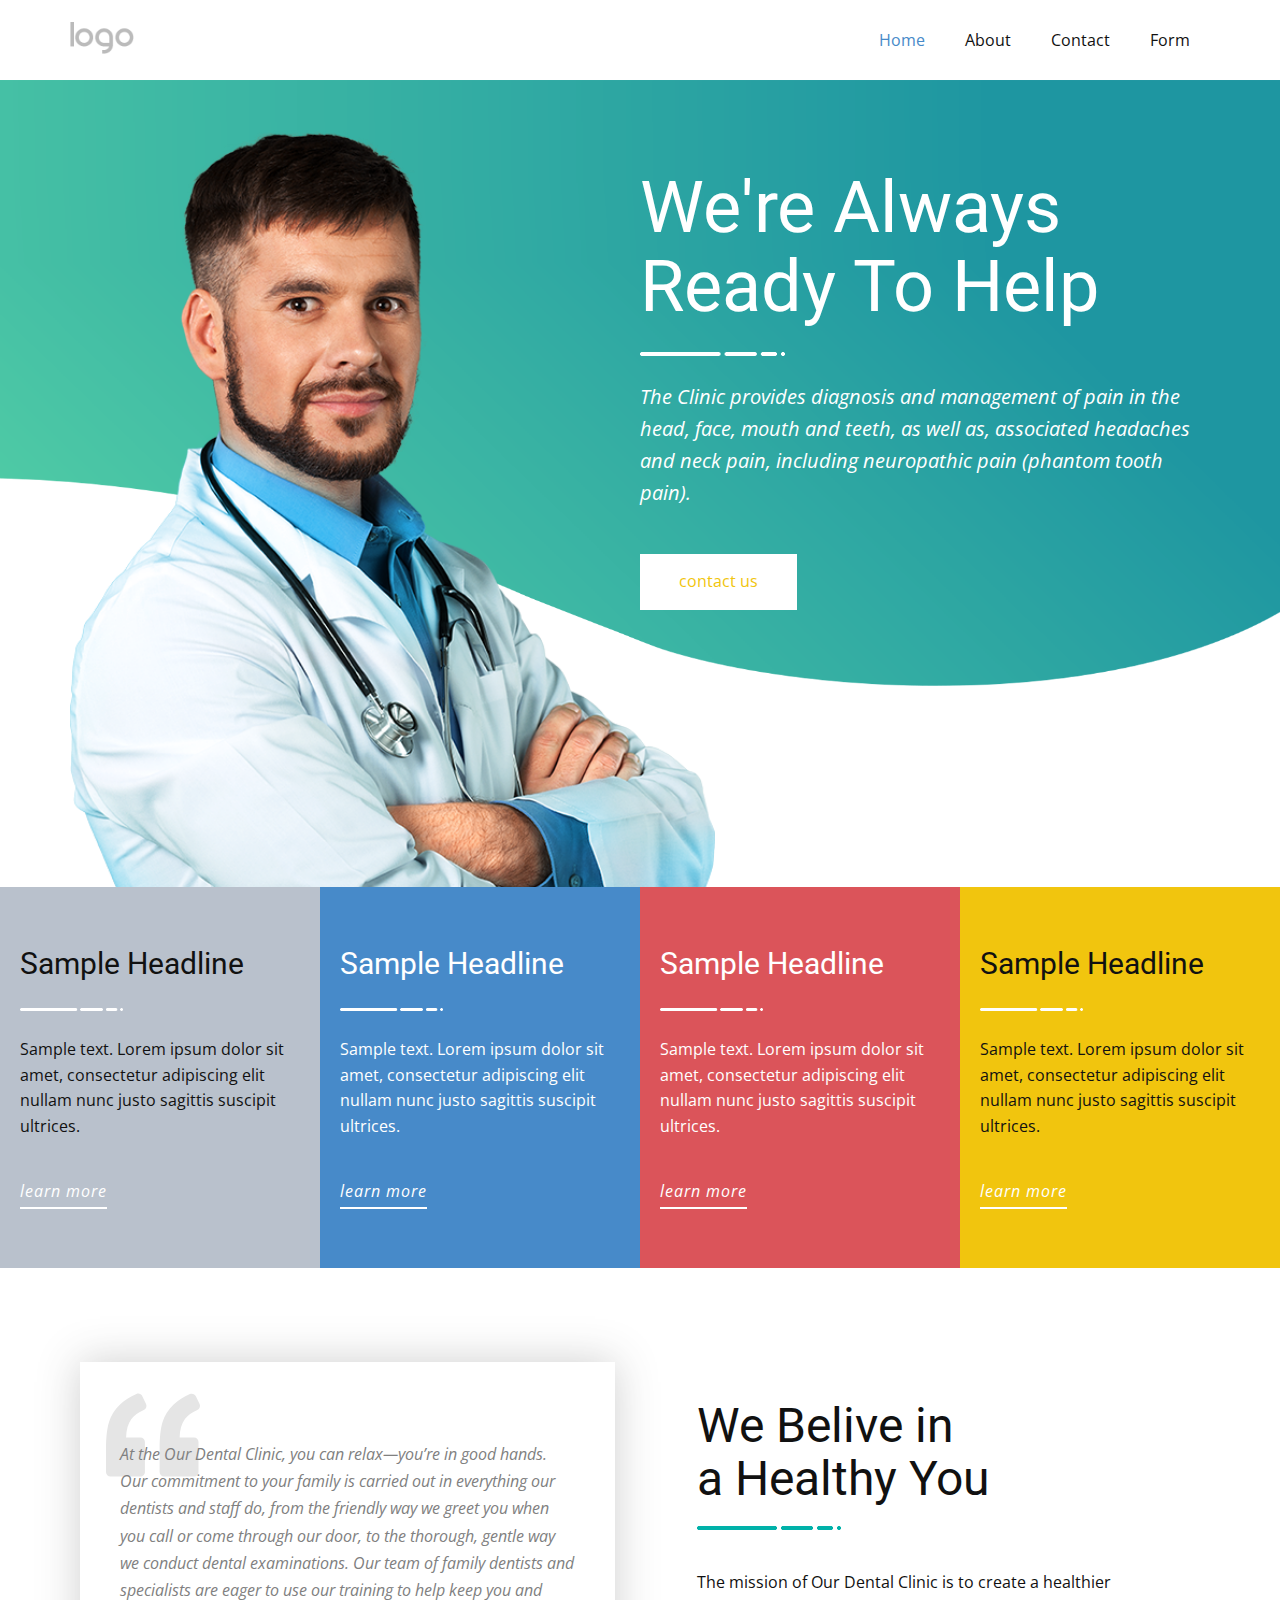
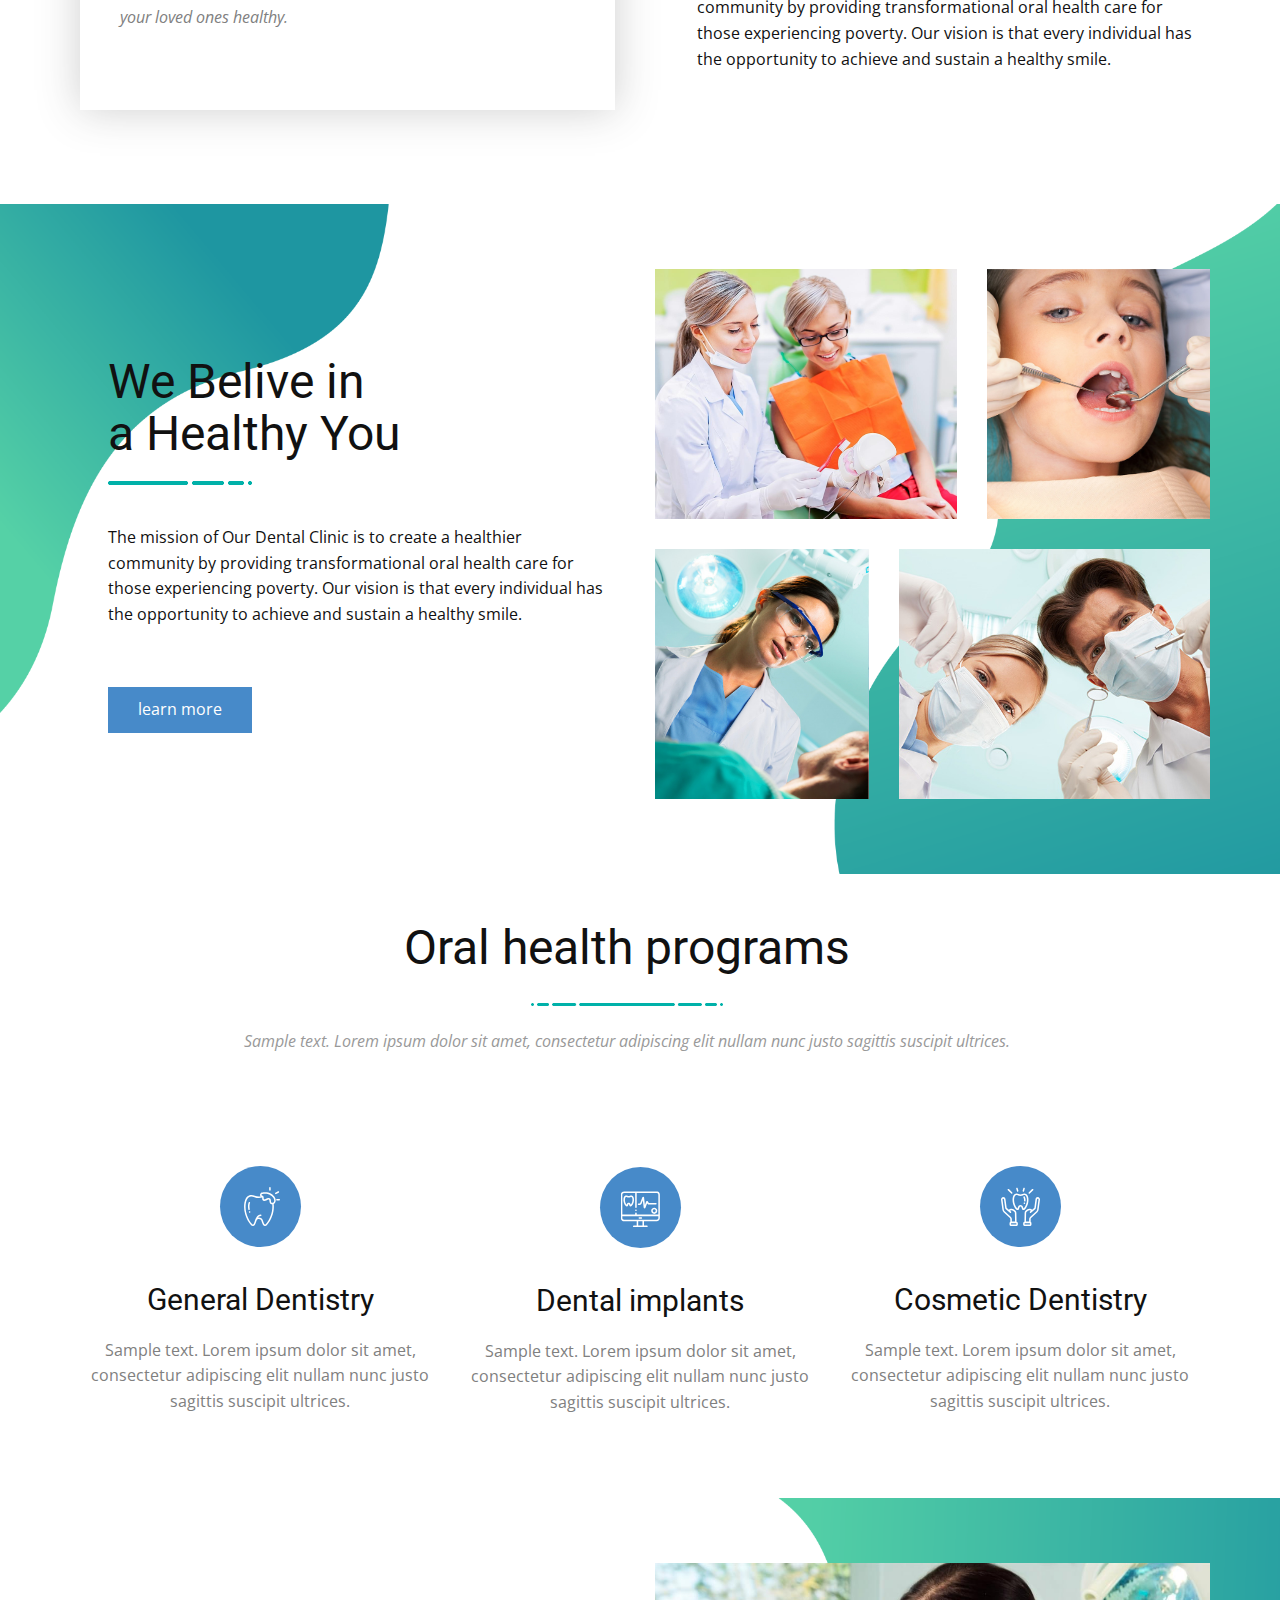
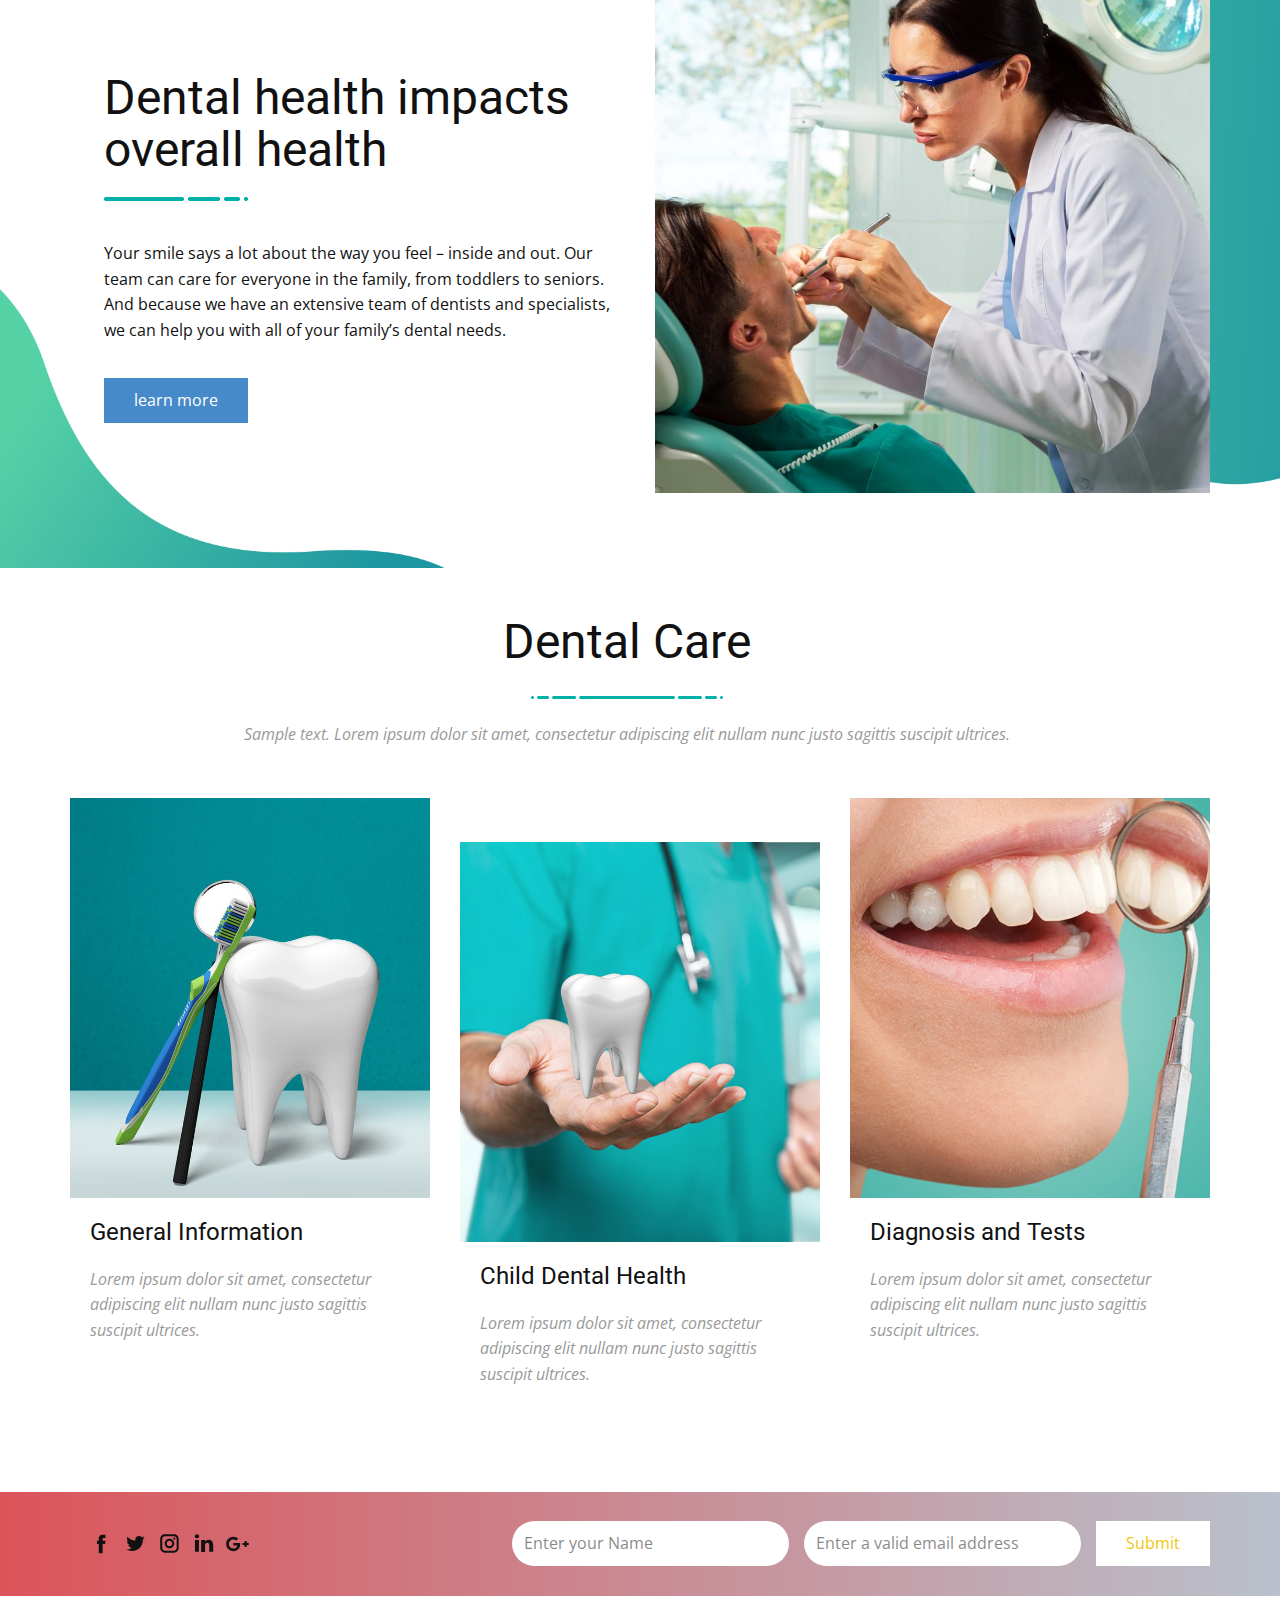
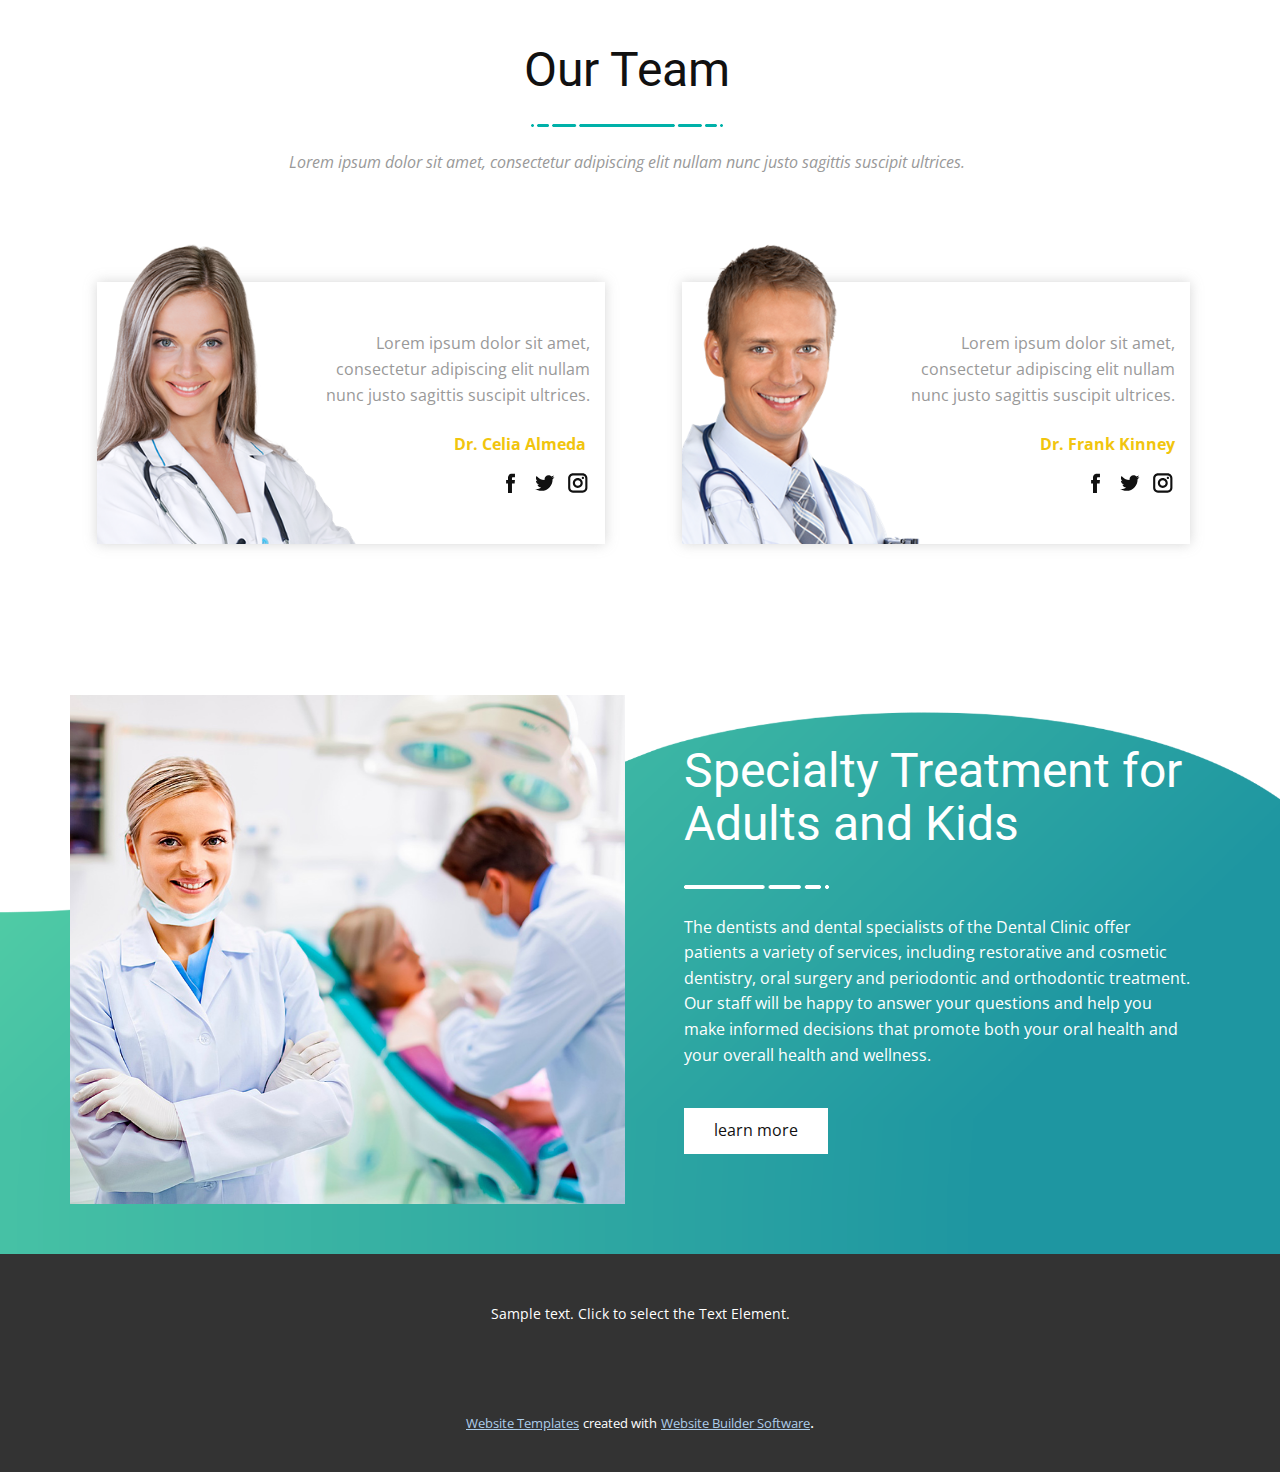
<file: Site1/Home.html>
<!DOCTYPE html>
<html style="font-size: 16px;" lang="en"><head>
    <meta name="viewport" content="width=device-width, initial-scale=1.0">
    <meta charset="utf-8">
    <meta name="keywords" content="We&amp;apos;re AlwaysReady To Help, We Belive in&nbsp;a Healthy You, We Belive in&nbsp;a Healthy You, Oral health programs, Dental health impacts overall health, Dental Care, Our Team, Specialty Treatment for Adults and Kids, INTUITIVE">
    <meta name="description" content="">
    <title>Home</title>
    <link rel="stylesheet" href="nicepage.css" media="screen">
<link rel="stylesheet" href="Home.css" media="screen">
    <script class="u-script" type="text/javascript" src="jquery.js" "="" defer=""></script>
    <script class="u-script" type="text/javascript" src="nicepage.js" "="" defer=""></script>
    <meta name="generator" content="Nicepage 4.15.11, nicepage.com">
    <link id="u-theme-google-font" rel="stylesheet" href="https://fonts.googleapis.com/css?family=Roboto:100,100i,300,300i,400,400i,500,500i,700,700i,900,900i|Open+Sans:300,300i,400,400i,500,500i,600,600i,700,700i,800,800i">
    
    
    
    
    
    
    
    
    
    
   
    <script type="application/ld+json">{
		"@context": "http://schema.org",
		"@type": "Organization",
		"name": "",
		"logo": "images/default-logo.png"
}</script>
    <meta name="theme-color" content="#478ac9">
    <meta property="og:title" content="Home">
    <meta property="og:type" content="website">
  </head>
  <body class="u-body u-xl-mode" data-lang="en"><header class="u-clearfix u-header u-header" id="sec-5898"><div class="u-clearfix u-sheet u-valign-middle u-sheet-1">
        <a  class="u-image u-logo u-image-1">
          <img src="images/default-logo.png" class="u-logo-image u-logo-image-1">
        </a>
        <nav class="u-menu u-menu-dropdown u-offcanvas u-menu-1">
          <div class="menu-collapse" style="font-size: 1rem; letter-spacing: 0px;">
            <a class="u-button-style u-custom-left-right-menu-spacing u-custom-padding-bottom u-custom-top-bottom-menu-spacing u-nav-link u-text-active-palette-1-base u-text-hover-palette-2-base" href="#">
              <svg class="u-svg-link" viewBox="0 0 24 24"><use xmlns:xlink="http://www.w3.org/1999/xlink" xlink:href="#menu-hamburger"></use></svg>
              <svg class="u-svg-content" version="1.1" id="menu-hamburger" viewBox="0 0 16 16" x="0px" y="0px" xmlns:xlink="http://www.w3.org/1999/xlink" xmlns="http://www.w3.org/2000/svg"><g><rect y="1" width="16" height="2"></rect><rect y="7" width="16" height="2"></rect><rect y="13" width="16" height="2"></rect>
</g></svg>
            </a>
          </div>
          <div class="u-nav-container">
            <ul class="u-nav u-unstyled u-nav-1"><li class="u-nav-item"><a class="u-button-style u-nav-link u-text-active-palette-1-base u-text-hover-palette-2-base" href="Home.html" style="padding: 10px 20px;">Home</a>
</li><li class="u-nav-item"><a class="u-button-style u-nav-link u-text-active-palette-1-base u-text-hover-palette-2-base" href="About.html" style="padding: 10px 20px;">About</a>
</li><li class="u-nav-item"><a class="u-button-style u-nav-link u-text-active-palette-1-base u-text-hover-palette-2-base" href="Contact.html" style="padding: 10px 20px;">Contact</a>
</li><li class="u-nav-item"><a class="u-button-style u-nav-link" href="form.html">Form</a>
</li></ul>
          </div>
          <div class="u-nav-container-collapse">
            <div class="u-black u-container-style u-inner-container-layout u-opacity u-opacity-95 u-sidenav">
              <div class="u-inner-container-layout u-sidenav-overflow">
                <div class="u-menu-close"></div>
                <ul class="u-align-center u-nav u-popupmenu-items u-unstyled u-nav-2"><li class="u-nav-item"><a class="u-button-style u-nav-link" href="Home.html">Home</a>
</li><li class="u-nav-item"><a class="u-button-style u-nav-link" href="About.html">About</a>
</li><li class="u-nav-item"><a class="u-button-style u-nav-link" href="Contact.html">Contact</a>
</li><li class="u-nav-item"><a class="u-button-style u-nav-link" href="form.html">Form</a>
</li>
</ul>
              </div>
            </div>
            <div class="u-black u-menu-overlay u-opacity u-opacity-70"></div>
          </div>
        </nav>
      </div></header>
    <section class="u-clearfix u-image u-section-1" id="carousel_009e">
      <div class="u-clearfix u-sheet u-sheet-1">
        <img src="images/6158b984e0fd04ce18f390ab2b6eab25.png" alt="" class="u-expanded-width-xs u-image u-image-contain u-image-default u-image-1">
        <div class="u-align-left-md u-container-style u-expanded-width-sm u-expanded-width-xs u-group u-group-1">
          <div class="u-container-layout u-valign-middle-lg u-valign-middle-md u-valign-middle-xl u-valign-middle-xs">
            <h1 class="u-custom-font u-heading-font u-text u-text-body-alt-color u-title u-text-1">We're Always<br>Ready To Help
            </h1>
            <img src="images/5cba07532fef7f2a520f7018870a8e96.png" alt="" class="u-image u-image-contain u-image-default u-image-2" data-image-width="144" data-image-height="4">
            <p class="u-custom-font u-large-text u-text u-text-body-alt-color u-text-font u-text-variant u-text-2">The Clinic provides diagnosis and management of pain in the head, face, mouth and teeth, as well as, associated headaches and neck pain, including neuropathic pain (phantom tooth pain). </p>
            <a href="https://nicepage.com/c/medicine-science-html-templates" class="u-btn u-button-style u-text-palette-3-base u-white u-btn-1">contact us</a>
          </div>
        </div>
      </div>
    </section>
    <section class="u-clearfix u-section-2" id="carousel_c5d2">
      <div class="u-clearfix u-expanded-width u-gutter-0 u-layout-wrap u-layout-wrap-1">
        <div class="u-layout">
          <div class="u-layout-row">
            <div class="u-container-style u-layout-cell u-left-cell u-palette-5-base u-size-15 u-size-30-md u-layout-cell-1">
              <div class="u-container-layout u-valign-middle u-container-layout-1">
                <h3 class="u-text u-text-1">Sample Headline</h3>
                <img src="images/5cba07532fef7f2a520f7018870a8e96.png" alt="" class="u-image u-image-contain u-image-default u-image-1" data-image-width="144" data-image-height="4">
                <p class="u-text u-text-2">Sample text. Lorem ipsum dolor sit amet, consectetur adipiscing elit nullam nunc justo sagittis suscipit ultrices.</p>
                <a  class="u-border-2 u-border-white u-link u-text-body-alt-color u-link-1">learn more</a>
              </div>
            </div>
            <div class="u-container-style u-layout-cell u-palette-1-base u-size-15 u-size-30-md u-layout-cell-2">
              <div class="u-container-layout u-valign-middle u-container-layout-2">
                <h3 class="u-text u-text-3">Sample Headline</h3>
                <img src="images/5cba07532fef7f2a520f7018870a8e96.png" alt="" class="u-image u-image-contain u-image-default u-image-2" data-image-width="144" data-image-height="4">
                <p class="u-text u-text-4">Sample text. Lorem ipsum dolor sit amet, consectetur adipiscing elit nullam nunc justo sagittis suscipit ultrices.</p>
                <a class="u-border-2 u-border-white u-link u-text-body-alt-color u-link-2">learn more</a>
              </div>
            </div>
            <div class="u-container-style u-layout-cell u-palette-2-base u-size-15 u-size-30-md u-layout-cell-3">
              <div class="u-container-layout u-valign-middle u-container-layout-3">
                <h3 class="u-text u-text-5">Sample Headline</h3>
                <img src="images/5cba07532fef7f2a520f7018870a8e96.png" alt="" class="u-image u-image-contain u-image-default u-image-3" data-image-width="144" data-image-height="4">
                <p class="u-text u-text-6">Sample text. Lorem ipsum dolor sit amet, consectetur adipiscing elit nullam nunc justo sagittis suscipit ultrices.</p>
                <a class="u-border-2 u-border-white u-link u-text-body-alt-color u-link-3">learn more</a>
              </div>
            </div>
            <div class="u-container-style u-layout-cell u-palette-3-base u-right-cell u-size-15 u-size-30-md u-layout-cell-4">
              <div class="u-container-layout u-valign-middle u-container-layout-4">
                <h3 class="u-text u-text-7">Sample Headline</h3>
                <img src="images/5cba07532fef7f2a520f7018870a8e96.png" alt="" class="u-image u-image-contain u-image-default u-image-4" data-image-width="144" data-image-height="4">
                <p class="u-text u-text-8">Sample text. Lorem ipsum dolor sit amet, consectetur adipiscing elit nullam nunc justo sagittis suscipit ultrices.</p>
                <a  class="u-border-2 u-border-white u-link u-text-body-alt-color u-link-4">learn more</a>
              </div>
            </div>
          </div>
        </div>
      </div>
    </section>
    <section class="u-clearfix u-white u-section-3" id="carousel_3de4">
      <div class="u-clearfix u-sheet u-sheet-1">
        <div class="u-clearfix u-expanded-width u-gutter-30 u-layout-wrap u-layout-wrap-1">
          <div class="u-layout">
            <div class="u-layout-row">
              <div class="u-container-style u-layout-cell u-left-cell u-size-30 u-layout-cell-1">
                <div class="u-container-layout u-valign-middle-lg u-valign-middle-md u-valign-middle-xl">
                  <div class="u-border-no-bottom u-border-no-left u-border-no-right u-border-no-top u-container-style u-expanded-width-sm u-group u-white u-group-1">
                    <div class="u-container-layout"><span class="u-icon u-icon-circle u-text-grey-10 u-icon-1"><svg class="u-svg-link" preserveAspectRatio="xMidYMin slice" viewBox="0 0 123.961 123.961" style="undefined"><use xmlns:xlink="http://www.w3.org/1999/xlink" xlink:href="#svg-de74"></use></svg><svg class="u-svg-content" viewBox="0 0 123.961 123.961" x="0px" y="0px" id="svg-de74" style="enable-background:new 0 0 123.961 123.961;"><g><path d="M49.8,29.032c3.1-1.3,4.4-5,3-8l-4.9-10.3c-1.4-2.899-4.8-4.2-7.8-2.899c-8.5,3.6-15.8,8.3-21.6,14   C11.4,28.532,6.6,36.232,4,44.732c-2.6,8.601-4,20.3-4,35.2v30.7c0,3.3,2.7,6,6,6h39.3c3.3,0,6-2.7,6-6v-39.3c0-3.301-2.7-6-6-6   H26.5c0.2-10.101,2.6-18.2,7-24.301C37.1,36.133,42.5,32.133,49.8,29.032z"></path><path d="M120.4,29.032c3.1-1.3,4.399-5,3-8l-4.9-10.199c-1.4-2.9-4.8-4.2-7.8-2.9c-8.4,3.6-15.601,8.3-21.5,13.9   c-7.101,6.8-12,14.5-14.601,23c-2.6,8.399-3.899,20.1-3.899,35.1v30.7c0,3.3,2.7,6,6,6H116c3.3,0,6-2.7,6-6v-39.3   c0-3.301-2.7-6-6-6H97.1c0.2-10.101,2.601-18.2,7-24.301C107.7,36.133,113.1,32.133,120.4,29.032z"></path>
</g></svg></span>
                      <p class="u-text u-text-grey-50 u-text-1">At the Our Dental Clinic, you can relax—you’re in good hands. Our commitment to your family is carried out in everything our&nbsp; dentists and staff do, from the friendly way we greet you when you call or come
                                            through our door, to the thorough, gentle way we conduct dental examinations. Our team of family dentists and specialists are eager to use our training to help keep you and your loved ones healthy.</p>
                    </div>
                  </div>
                </div>
              </div>
              <div class="u-container-style u-layout-cell u-right-cell u-size-30 u-layout-cell-2">
                <div class="u-container-layout u-valign-middle-lg u-valign-middle-md u-valign-middle-xl u-container-layout-3">
                  <h1 class="u-custom-font u-heading-font u-text u-text-2">We Belive in&nbsp;<br>a Healthy You
                  </h1>
                  <img src="images/84a66a01d34842a9ced4b59e2b3d60b7.png" alt="" class="u-image u-image-contain u-image-default u-image-1" data-image-width="144" data-image-height="4">
                  <p class="u-text u-text-3">The mission of Our Dental Clinic is to create a healthier community by providing transformational oral health care for those experiencing poverty. Our&nbsp;vision is that every individual has the opportunity to achieve
                                    and sustain a healthy smile.</p>
                </div>
              </div>
            </div>
          </div>
        </div>
      </div>
    </section>
    <section class="u-clearfix u-image u-section-4" id="carousel_5058">
      <div class="u-clearfix u-sheet u-sheet-1">
        <div class="u-clearfix u-expanded-width u-gutter-30 u-layout-wrap u-layout-wrap-1">
          <div class="u-gutter-0 u-layout">
            <div class="u-layout-row">
              <div class="u-size-30 u-size-60-md">
                <div class="u-layout-row">
                  <div class="u-container-style u-layout-cell u-left-cell u-size-60 u-layout-cell-1">
                    <div class="u-container-layout u-valign-middle u-container-layout-1">
                      <h1 class="u-custom-font u-heading-font u-text u-text-1">We Belive in&nbsp;<br>a Healthy You
                      </h1>
                      <img src="images/84a66a01d34842a9ced4b59e2b3d60b7.png" alt="" class="u-image u-image-contain u-image-default u-image-1" data-image-width="144" data-image-height="4">
                      <p class="u-text u-text-2">The mission of Our Dental Clinic is to create a healthier community by providing transformational oral health care for those experiencing poverty. Our&nbsp;vision is that every individual has the opportunity to
                                            achieve and sustain a healthy smile.</p>
                      <a href="https://nicepage.one" class="u-btn u-button-style u-btn-1">learn more</a>
                    </div>
                  </div>
                </div>
              </div>
              <div class="u-size-30 u-size-60-md">
                <div class="u-layout-col">
                  <div class="u-size-30">
                    <div class="u-layout-row">
                      <div class="u-container-style u-image u-layout-cell u-size-34 u-image-2">
                        <div class="u-container-layout"></div>
                      </div>
                      <div class="u-container-style u-image u-layout-cell u-right-cell u-size-26 u-image-3">
                        <div class="u-container-layout"></div>
                      </div>
                    </div>
                  </div>
                  <div class="u-size-30">
                    <div class="u-layout-row">
                      <div class="u-container-style u-image u-layout-cell u-size-25 u-image-4">
                        <div class="u-container-layout"></div>
                      </div>
                      <div class="u-container-style u-image u-layout-cell u-right-cell u-size-35 u-image-5">
                        <div class="u-container-layout"></div>
                      </div>
                    </div>
                  </div>
                </div>
              </div>
            </div>
          </div>
        </div>
      </div>
    </section>
    <section class="u-clearfix u-white u-section-5" id="carousel_adc6">
      <div class="u-clearfix u-sheet u-sheet-1">
        <div class="u-align-center u-container-style u-group u-group-1">
          <div class="u-container-layout u-valign-middle u-container-layout-1">
            <h1 class="u-custom-font u-heading-font u-text u-text-1">Oral health programs</h1>
            <img src="images/8619760dec61a7d0328c8a57d61b6920.png" alt="" class="u-image u-image-contain u-image-default u-image-1">
            <p class="u-text u-text-grey-40 u-text-2">Sample text. Lorem ipsum dolor sit amet, consectetur adipiscing elit nullam nunc justo sagittis suscipit ultrices.</p>
          </div>
        </div>
        <div class="u-clearfix u-expanded-width u-layout-wrap u-layout-wrap-1">
          <div class="u-layout">
            <div class="u-layout-row">
              <div class="u-container-style u-layout-cell u-left-cell u-size-20 u-size-20-md u-layout-cell-1">
                <div class="u-container-layout u-valign-middle u-container-layout-2"><span class="u-icon u-icon-circle u-palette-1-base u-icon-1"><svg class="u-svg-link" preserveAspectRatio="xMidYMin slice" viewBox="-20 0 512 512.00136" style="undefined"><use xmlns:xlink="http://www.w3.org/1999/xlink" xlink:href="#svg-e98f"></use></svg><svg class="u-svg-content" viewBox="-20 0 512 512.00136" id="svg-e98f"><path d="m67.660156 302.949219c5.410156-1.117188 8.886719-6.410157 7.765625-11.816407-7.558593-36.484374-3.164062-64.988281 3.46875-79.5 2.296875-5.023437.085938-10.957031-4.933593-13.25-5.023438-2.300781-10.957032-.085937-13.253907 4.9375-3.855469 8.4375-15.609375 40-4.863281 91.867188.976562 4.726562 5.136719 7.972656 9.78125 7.972656.667969 0 1.351562-.066406 2.035156-.210937zm0 0"></path><path d="m82.519531 324.726562c-.25-.597656-.558593-1.179687-.917969-1.71875-.371093-.550781-.789062-1.058593-1.25-1.519531-.460937-.460937-.96875-.882812-1.519531-1.25-.539062-.351562-1.121093-.660156-1.722656-.910156-.609375-.25-1.238281-.449219-1.867187-.570313-3.25-.660156-6.710938.410157-9.03125 2.730469-.460938.460938-.878907.96875-1.238282 1.519531-.363281.539063-.671875 1.121094-.921875 1.71875-.25.609376-.441406 1.242188-.570312 1.882813-.128907.640625-.199219 1.300781-.199219 1.949219 0 2.628906 1.070312 5.210937 2.929688 7.070312 1.859374 1.859375 4.441406 2.929688 7.070312 2.929688.648438 0 1.308594-.070313 1.960938-.199219.628906-.132813 1.257812-.320313 1.867187-.570313.601563-.25 1.183594-.5625 1.722656-.921874.550781-.359376 1.058594-.777344 1.519531-1.238282 1.859376-1.859375 2.929688-4.441406 2.929688-7.070312 0-.648438-.058594-1.308594-.191406-1.949219-.128906-.640625-.320313-1.269531-.570313-1.882813zm0 0"></path><path d="m339.792969 48.113281c5.523437 0 10-4.476562 10-10v-28.113281c0-5.523438-4.476563-10-10-10-5.523438 0-10 4.476562-10 10v28.113281c0 5.523438 4.476562 10 10 10zm0 0"></path><path d="m459.472656 60.363281c-2.707031-4.8125-8.800781-6.523437-13.617187-3.8125l-34.710938 19.523438c-4.816406 2.710937-6.523437 8.804687-3.816406 13.621093 1.835937 3.261719 5.230469 5.097657 8.726563 5.097657 1.660156 0 3.34375-.414063 4.894531-1.285157l34.710937-19.523437c4.8125-2.710937 6.519532-8.804687 3.8125-13.621094zm0 0"></path><path d="m463.378906 158.496094-31.222656-2.558594c-5.507812-.453125-10.332031 3.648438-10.78125 9.152344-.453125 5.503906 3.644531 10.332031 9.148438 10.78125l31.222656 2.554687c.277344.023438.550781.035157.828125.035157 5.152343 0 9.527343-3.957032 9.953125-9.1875.453125-5.5-3.644532-10.328126-9.148438-10.777344zm0 0"></path><path d="m399.601562 128.039062c-29.53125-40.40625-72.242187-53.976562-102.875-58.242187-31.136718-4.335937-63.167968-.332031-72.433593 5.972656-8.757813 5.945313-14.644531 16.738281-15.003907 27.5-.261718 7.933594 2.417969 14.90625 7.582032 19.933594-6.734375 1.335937-13.769532 2.238281-21.160156 2.375-19.675782-.375-36.765626-6.046875-53.292969-11.53125-29.660157-9.84375-60.332031-20.023437-95.785157 8.355469-20.109374 16.09375-35.085937 46.226562-42.175781 84.851562-8.417969 45.851563-4.828125 99.632813 10.109375 151.433594 15.71875 54.507812 42.691406 103.96875 78.003906 143.039062 5.984376 6.617188 14.351563 10.273438 23.097657 10.273438 1.738281 0 3.496093-.144531 5.25-.4375 10.644531-1.789062 19.515625-8.785156 23.734375-18.710938 7.445312-17.515624 13.464844-33.511718 17.886718-47.519531.671876-2.109375 1.523438-4.117187 2.546876-6.007812 6.058593-11.273438 17.792968-18.273438 30.625-18.273438 7.4375 0 14.546874 2.320313 20.550781 6.707031 6.007812 4.398438 10.363281 10.464844 12.601562 17.558594 4.464844 14.109375 10.484375 30.101563 17.890625 47.535156 4.21875 9.925782 13.09375 16.921876 23.734375 18.710938 10.578125 1.777344 21.175781-1.898438 28.347657-9.835938 66.070312-73.089843 101.902343-183.878906 90.566406-278.222656.078125-.042968.15625-.074218.230468-.117187 14.1875-7.707031 23.859376-23.46875 25.867188-42.15625 1.902344-17.667969-3.742188-36.554688-15.898438-53.191407zm-115.601562 360.273438c-2.609375 2.890625-6.324219 4.179688-10.195312 3.523438-3.933594-.660157-7.082032-3.144532-8.640626-6.8125-7.0625-16.609376-13.019531-32.425782-17.230468-45.738282-3.527344-11.171875-10.394532-20.738281-19.863282-27.671875-9.460937-6.914062-20.652343-10.566406-32.359374-10.566406-4.640626 0-9.183594.589844-13.554688 1.699219 8.601562-12.183594 20.882812-22.925782 37.46875-22.925782 5.523438 0 10-4.476562 10-10 0-5.519531-4.476562-10-10-10-50.410156 0-70.042969 61.816407-72.714844 71.128907-1.347656 2.636719-2.507812 5.421875-3.4375 8.335937-4.234375 13.425782-10.03125 28.8125-17.226562 45.738282-1.558594 3.667968-4.707032 6.148437-8.644532 6.8125-3.863281.652343-7.582031-.636719-10.195312-3.523438-65.683594-72.671875-99.933594-186.761719-83.28125-277.449219 6.132812-33.398437 18.890625-59.949219 35.003906-72.847656 13.066406-10.460937 24.722656-14.214844 36.574219-14.214844 12.609375 0 25.445313 4.257813 40.414063 9.226563 17.164062 5.695312 36.617187 12.152344 59.417968 12.550781.113282 0 .230469.003906.347656 0 15.492188-.265625 29.257813-3.285156 41.886719-6.972656.003907.007812.003907.015625.003907.023437.0625.535156.113281 1.097656.148437 1.679688.003906.019531.003906.039062.003906.058594.039063.589843.0625 1.203124.082031 1.828124v.035157c.015626.636719.027344 1.289062.03125 1.949219v.007812c.003907.667969.003907 1.34375.007813 2.027344.007813 7.355468.019531 15.695312 4.710937 23.277344 8.394532 13.597656 26.132813 15.425781 39.066407 11.363281 6.613281-2.082031 12.320312-5.269531 17.84375-8.351563 3.640625-2.035156 7.082031-3.957031 10.546875-5.425781 6.226562-2.632813 14.339844-3.664063 18.417968-.027344 3.539063 3.15625 4.167969 8.984375 4.785157 18.210938.550781 8.25 1.175781 17.605469 5.980469 25.921875.375.652344.773437 1.289062 1.195312 1.90625.144531.210937.304688.40625.453125.613281.289063.402344.570313.804687.878906 1.191406.191407.238281.398438.464844.597657.699219.285156.335938.5625.675781.863281 1 .21875.242188.457031.46875.6875.703125.292969.300781.582031.605469.886719.894531.25.234375.515624.457032.769531.683594.304687.269531.605469.542969.917969.800781.273437.226563.5625.4375.839843.65625.316407.242188.625.488281.949219.71875.296875.214844.605469.410157.90625.617188.324219.214843.648438.4375.980469.644531.316406.199219.644531.378906.96875.570312.332031.191407.660156.390626 1 .574219.339843.179688.683593.347657 1.027343.519531.339844.167969.679688.339844 1.023438.5.355469.164063.71875.316407 1.082031.46875.34375.144532.691407.292969 1.042969.433594.371094.144532.75.273438 1.125.410156.351562.121094.703125.25 1.058594.363282.390625.125.78125.234375 1.171875.347656.355469.101562.710937.207031 1.070312.296875.402344.101563.804688.195313 1.210938.285156.359375.082031.71875.160157 1.082031.230469.414062.082031.828125.148438 1.242188.214844.363281.0625.726562.117187 1.09375.167968.417968.054688.839843.101563 1.261718.144532.371094.039062.738282.074218 1.109375.101562.421875.03125.847657.050782 1.269531.070313.21875.007812.429688.03125.644532.035156 9.910156 88.402344-23.90625 191.789063-85.808594 260.265625zm111.617188-309.222656c-1.289063 11.976562-7.242188 22.21875-15.523438 26.71875-1.277344.691406-2.660156 1.230468-4.125 1.605468-7.285156 1.875-15.015625-.355468-18.589844-5.21875-.238281-.324218-.457031-.660156-.660156-1.007812-2.476562-4.292969-2.898438-10.589844-3.34375-17.257812-.71875-10.769532-1.535156-22.980469-11.433594-31.804688-.546875-.488281-1.113281-.945312-1.695312-1.386719-.089844-.070312-.179688-.140625-.269532-.207031-.558593-.414062-1.132812-.804688-1.71875-1.175781-.109374-.070313-.222656-.136719-.332031-.207031-.601562-.363282-1.210937-.714844-1.832031-1.035157-.078125-.039062-.15625-.074219-.234375-.113281-.628906-.316406-1.265625-.613281-1.917969-.886719-.046875-.019531-.09375-.042969-.140625-.0625-.667969-.273437-1.351562-.519531-2.039062-.746093-.117188-.039063-.230469-.078126-.347657-.113282-.679687-.214844-1.367187-.40625-2.066406-.578125-.117187-.027343-.238281-.054687-.355468-.082031-.722657-.167969-1.453126-.316406-2.195313-.4375-.042969-.007812-.085937-.011719-.128906-.019531-.738281-.113281-1.484375-.207031-2.238281-.273438-.089844-.007812-.175782-.019531-.265626-.027343-.75-.066407-1.511718-.101563-2.28125-.121094-.132812 0-.269531-.003906-.402343-.007813-.167969 0-.335938-.007812-.503907-.007812-.46875 0-.945312.023437-1.417968.039062-.214844.007813-.425782.007813-.640625.019531-.832031.042969-1.667969.105469-2.511719.199219-.136719.019531-.277344.042969-.414062.058594-.703126.085937-1.410157.1875-2.121094.308594-.285156.046875-.574219.109375-.863282.164062-.570312.105469-1.140624.222657-1.714843.355469-.324219.070312-.648438.152344-.96875.234375-.558594.136719-1.113281.289063-1.675781.449219-.320313.089844-.640626.183594-.964844.28125-.597656.183594-1.195313.386718-1.792969.59375-.28125.097656-.558594.1875-.839844.289062-.878906.320313-1.753906.660156-2.632812 1.03125-4.472657 1.894532-8.554688 4.175782-12.5 6.378906-4.855469 2.710938-9.445313 5.273438-14.09375 6.738282-4.691407 1.46875-10.703125 1.382812-14.136719-.878906-.789062-.523438-1.445312-1.160157-1.914062-1.921876-1.714844-2.769531-1.722657-7.636718-1.730469-12.792968-.011719-8.40625-.027344-18.871094-7.957031-26.695313-.046876-.050781-.09375-.097656-.140626-.144531-4.085937-4-8.972656-5.867188-12.898437-7.367188-2.324219-.886718-4.515625-1.722656-5.796875-2.722656-1.390625-1.085937-2.054688-2.875-1.972656-5.324218.144531-4.316407 2.707031-9.136719 6.125-11.53125 3.675781-1.890626 28.226562-7.324219 60.179687-2.558594 26.277344 3.914062 62.855469 15.769531 87.871094 49.996094 9.210937 12.609374 13.53125 26.550781 12.164063 39.253906zm0 0"></path></svg></span>
                  <h3 class="u-align-center u-text u-text-3">General Dentistry</h3>
                  <p class="u-align-center u-text u-text-grey-50 u-text-4">Sample text. Lorem ipsum dolor sit amet, consectetur adipiscing elit nullam nunc justo sagittis suscipit ultrices.</p>
                </div>
              </div>
              <div class="u-container-style u-layout-cell u-size-20 u-size-20-md u-layout-cell-2">
                <div class="u-container-layout u-container-layout-3"><span class="u-icon u-icon-circle u-palette-1-base u-icon-2"><svg class="u-svg-link" preserveAspectRatio="xMidYMin slice" viewBox="1 -22 511.999 511" style="undefined"><use xmlns:xlink="http://www.w3.org/1999/xlink" xlink:href="#svg-84b6"></use></svg><svg class="u-svg-content" viewBox="1 -22 511.999 511" id="svg-84b6"><path d="m242.28125 358.40625h27.4375c5.519531 0 10-4.476562 10-10s-4.480469-10-10-10h-27.4375c-5.519531 0-10 4.476562-10 10s4.480469 10 10 10zm0 0"></path><path d="m491.605469 6.636719c-6.402344-3.894531-13.910157-6.136719-21.933594-6.136719h-427.34375c-23.339844 0-42.328125 18.988281-42.328125 42.328125v307.859375c0 23.339844 18.988281 42.328125 42.328125 42.328125h165.699219v55.105469h-38.515625c-5.519531 0-10 4.476562-10 10 0 5.523437 4.480469 10 10 10h172.972656c5.523437 0 10-4.476563 10-10 0-5.523438-4.476563-10-10-10h-38.511719v-55.105469h165.699219c23.339844 0 42.328125-18.988281 42.328125-42.328125v-307.859375c0-15.316406-8.175781-28.757813-20.394531-36.191406zm.394531 343.210937c0 12.3125-10.015625 22.328125-22.328125 22.328125h-427.34375c-12.3125 0-22.328125-10.019531-22.328125-22.328125v-25.207031h472zm-449.671875-329.347656h145.992187v187.808594c0 5.523437 4.476563 10 10 10 5.519532 0 10-4.476563 10-10v-187.808594h261.351563c1.152344 0 2.289063.085938 3.394531.257812 10.707032 1.640626 18.933594 10.914063 18.933594 22.070313v261.8125h-283.679688v-16.332031c0-5.519532-4.480468-10-10-10-5.523437 0-10 4.480468-10 10v16.332031h-168.320312v-261.8125c0-12.3125 10.015625-22.328125 22.328125-22.328125zm241.644531 427.621094h-55.945312v-55.105469h55.945312zm0 0"></path><path d="m80.578125 198.449219c5.714844-.960938 10.480469-4.71875 12.746094-10.050781 2.476562-5.824219 4.484375-11.167969 5.980469-15.886719.578124-1.828125 2.257812-3.058594 4.183593-3.058594s3.609375 1.230469 4.1875 3.058594c1.488281 4.714843 3.503907 10.0625 5.976563 15.886719 2.265625 5.332031 7.03125 9.089843 12.746094 10.050781.945312.160156 1.890624.238281 2.828124.238281 4.710938 0 9.214844-1.972656 12.441407-5.539062 24.0625-26.621094 36.105469-66.976563 29.964843-100.417969-1.492187-8.121094-5.554687-22.988281-15.988281-31.34375-14.277343-11.425781-26.96875-7.210938-37.164062-3.828125-5.011719 1.664062-9.75 3.234375-14.992188 3.359375-5.238281-.125-9.976562-1.695313-14.988281-3.359375-10.195312-3.386719-22.890625-7.597656-37.164062 3.828125-10.4375 8.355469-14.496094 23.226562-15.988282 31.34375-6.140625 33.441406 5.898438 73.796875 29.964844 100.417969 3.863281 4.277343 9.578125 6.257812 15.265625 5.300781zm-25.558594-102.105469c1.628907-8.882812 5.007813-16.292969 8.8125-19.339844 5.527344-4.421875 8.8125-3.632812 18.367188-.460937 5.679687 1.882812 12.75 4.230469 21.113281 4.378906h.351562c8.363282-.148437 15.433594-2.496094 21.113282-4.378906 9.554687-3.171875 12.839844-3.964844 18.367187.460937 3.804688 3.046875 7.183594 10.457032 8.8125 19.339844 4.710938 25.65625-4.207031 57.613281-21.835937 79.53125-1.347656-3.402344-2.480469-6.546875-3.378906-9.390625-3.21875-10.183594-12.5625-17.027344-23.253907-17.027344-10.691406 0-20.039062 6.84375-23.257812 17.027344-.898438 2.84375-2.03125 5.988281-3.378907 9.390625-17.625-21.917969-26.542968-53.875-21.832031-79.53125zm0 0"></path><path d="m438 215.308594c-22.054688 0-40 17.945312-40 40 0 22.058594 17.945312 40 40 40s40-17.941406 40-40c0-22.054688-17.945312-40-40-40zm0 60c-11.027344 0-20-8.96875-20-20 0-11.027344 8.972656-20 20-20s20 8.972656 20 20c0 11.03125-8.972656 20-20 20zm0 0"></path><path d="m232 178.308594h16.378906c11.179688 0 21.195313-7.078125 24.925782-17.617188l15.46875-43.707031 10.453124 96.132813c.625 5.765624 5.085938 10.273437 10.84375 10.964843.507813.0625 1.007813.089844 1.507813.089844 5.175781 0 9.828125-3.207031 11.625-8.179687l21.949219-60.660157 3.648437 5.46875c4.914063 7.371094 13.136719 11.769531 21.996094 11.769531h89.203125c5.523438 0 10-4.476562 10-10 0-5.523437-4.476562-10-10-10h-89.203125c-2.15625 0-4.160156-1.070312-5.359375-2.867187l-12.457031-18.679687c-2.519531-3.78125-6.902344-5.789063-11.40625-5.246094-4.511719.546875-8.277344 3.542968-9.824219 7.816406l-16.1875 44.738281-10.511719-96.65625c-.625-5.789062-5.101562-10.300781-10.886719-10.976562-5.78125-.675781-11.175781 2.6875-13.121093 8.175781l-26.59375 75.144531c-.90625 2.566407-3.347657 4.289063-6.070313 4.289063h-16.378906c-5.523438 0-10 4.476562-10 10 0 5.523437 4.476562 10 10 10zm0 0"></path><path d="m189.078125 252.128906c.25.613282.5625 1.191406.921875 1.730469.371094.550781.789062 1.0625 1.25 1.519531 1.859375 1.863282 4.4375 2.929688 7.070312 2.929688.648438 0 1.308594-.058594 1.949219-.1875s1.269531-.332032 1.871094-.582032c.609375-.25 1.1875-.558593 1.726563-.917968.550781-.359375 1.0625-.78125 1.523437-1.242188.457031-.457031.878906-.96875 1.238281-1.519531.359375-.539063.671875-1.117187.921875-1.730469.25-.597656.449219-1.226562.566407-1.867187.132812-.640625.199218-1.300781.199218-1.953125 0-.648438-.066406-1.308594-.199218-1.949219-.117188-.640625-.316407-1.269531-.566407-1.867187-.25-.613282-.5625-1.191407-.921875-1.730469-.359375-.550781-.78125-1.0625-1.238281-1.519531-.460937-.460938-.972656-.882813-1.523437-1.242188-.539063-.359375-1.117188-.667969-1.726563-.917969-.601563-.25-1.230469-.453125-1.871094-.570312-1.289062-.261719-2.621093-.261719-3.898437 0-.640625.117187-1.273438.320312-1.882813.570312-.597656.25-1.179687.558594-1.71875.917969-.550781.359375-1.058593.78125-1.519531 1.242188-.460938.457031-.882812.96875-1.25 1.519531-.359375.539062-.671875 1.117187-.921875 1.730469-.238281.597656-.4375 1.226562-.558594 1.867187-.132812.640625-.203125 1.300781-.203125 1.949219 0 .652344.070313 1.3125.203125 1.953125.121094.640625.320313 1.269531.558594 1.867187zm0 0"></path></svg></span>
                  <h3 class="u-align-center u-text u-text-5">Dental implants</h3>
                  <p class="u-align-center u-text u-text-grey-50 u-text-6">Sample text. Lorem ipsum dolor sit amet, consectetur adipiscing elit nullam nunc justo sagittis suscipit ultrices.</p>
                </div>
              </div>
              <div class="u-container-style u-layout-cell u-right-cell u-size-20 u-size-20-md u-layout-cell-3">
                <div class="u-container-layout u-valign-middle u-container-layout-4"><span class="u-icon u-icon-circle u-palette-1-base u-icon-3"><svg class="u-svg-link" preserveAspectRatio="xMidYMin slice" viewBox="0 -4 512.00127 512" style="undefined"><use xmlns:xlink="http://www.w3.org/1999/xlink" xlink:href="#svg-ac2d"></use></svg><svg class="u-svg-content" viewBox="0 -4 512.00127 512" id="svg-ac2d"><path d="m204.445312 446.871094-2.46875-115.367188c-.257812-12.179687-5.890624-23.496094-15.449218-31.046875l-16.570313-13.09375c-10.957031-8.660156-25.160156-12.402343-38.957031-10.269531-10.597656 1.640625-20.375 6.652344-27.890625 14.128906l-26.171875-22.367187c-1.371094-1.171875-2.257812-2.800781-2.503906-4.589844l-15.605469-114.007813c-1.992187-14.5625-14.578125-25.542968-29.277344-25.542968-8.519531 0-16.625 3.679687-22.238281 10.089844-5.609375 6.414062-8.179688 14.933593-7.050781 23.378906l17.882812 133.625c1.644531 12.289062 7.566407 23.691406 16.675781 32.101562l82.207032 75.90625c3.472656 3.207032 5.464844 7.757813 5.464844 12.484375v36.984375c-6.257813 3.648438-10.484376 10.417969-10.484376 18.167969v16.484375c0 11.601562 9.4375 21.035156 21.039063 21.035156h67.058594c11.601562 0 21.035156-9.4375 21.035156-21.035156v-16.484375c.003906-10.109375-7.171875-18.574219-16.695313-20.582031zm-156.054687-137.65625c-5.695313-5.253906-9.394531-12.378906-10.421875-20.058594l-17.882812-133.625c-.371094-2.769531.4375-5.449219 2.277343-7.554688 1.839844-2.101562 4.394531-3.261718 7.1875-3.261718 4.75 0 8.816407 3.550781 9.460938 8.257812l15.605469 114.007813c.910156 6.652343 4.222656 12.71875 9.328124 17.078125l10.65625 9.109375 43.335938 37.125c1.886719 1.617187 4.199219 2.40625 6.5 2.40625 2.820312 0 5.621094-1.183594 7.601562-3.492188 3.589844-4.195312 3.105469-10.507812-1.089843-14.101562l-12.605469-10.796875c4.34375-3.9375 9.738281-6.523438 15.710938-7.449219 8.449218-1.296875 16.796874.894531 23.503906 6.195313l16.570312 13.09375c4.859375 3.839843 7.71875 9.589843 7.851563 15.78125l2.449219 114.484374h-41.9375v-34.113281c0-10.292969-4.335938-20.199219-11.898438-27.179687zm152.753906 174.722656c0 .570312-.46875 1.039062-1.039062 1.039062h-67.058594c-.570313 0-1.039063-.46875-1.039063-1.039062v-16.480469c0-.574219.46875-1.039062 1.039063-1.039062h67.058594c.570312 0 1.039062.464843 1.039062 1.039062zm0 0"></path><path d="m504.6875 134.804688c-5.613281-6.410157-13.71875-10.089844-22.238281-10.089844-14.695313 0-27.28125 10.980468-29.277344 25.542968l-15.605469 114.011719c-.242187 1.785157-1.132812 3.414063-2.503906 4.585938l-10.414062 8.902343c-.003907 0-.007813.003907-.007813.003907l-.269531.230469-15.480469 13.230468c-7.515625-7.476562-17.292969-12.488281-27.894531-14.125-13.800782-2.136718-27.996094 1.609375-38.953125 10.265625l-16.570313 13.09375c-9.558594 7.550781-15.1875 18.867188-15.449218 31.046875l-2.46875 115.367188c-9.523438 2.007812-16.695313 10.472656-16.695313 20.585937v16.480469c0 11.601562 9.4375 21.039062 21.035156 21.039062h67.058594c11.601563 0 21.039063-9.4375 21.039063-21.039062v-16.480469c0-7.753906-4.226563-14.523437-10.484376-18.171875v-36.984375c0-4.726562 1.992188-9.277343 5.464844-12.484375l82.210938-75.90625c9.105468-8.410156 15.027344-19.808594 16.671875-32.097656l17.886719-133.625c1.125-8.449219-1.445313-16.96875-7.054688-23.382812zm-124.699219 349.132812c0 .570312-.464843 1.039062-1.035156 1.039062h-67.058594c-.570312 0-1.039062-.46875-1.039062-1.039062v-16.480469c0-.574219.46875-1.039062 1.039062-1.039062h67.058594c.570313 0 1.035156.464843 1.035156 1.039062zm111.925781-328.40625-17.882812 133.625c-1.027344 7.679688-4.726562 14.804688-10.421875 20.058594l-82.207031 75.910156c-7.558594 6.980469-11.898438 16.886719-11.898438 27.175781v34.117188h-41.9375l2.449219-114.484375c.132813-6.191406 2.996094-11.945313 7.855469-15.78125l16.570312-13.097656c6.707032-5.296876 15.050782-7.492188 23.5-6.191407 5.976563.921875 11.367188 3.511719 15.710938 7.445313l-12.601563 10.800781c-4.195312 3.589844-4.683593 9.902344-1.089843 14.097656 1.976562 2.308594 4.777343 3.496094 7.597656 3.496094 2.304687 0 4.617187-.792969 6.503906-2.40625l43-36.839844 10.992188-9.394531c5.101562-4.363281 8.414062-10.429688 9.324218-17.078125l15.605469-114.011719c.644531-4.707031 4.714844-8.253906 9.464844-8.253906 2.792969 0 5.347656 1.15625 7.1875 3.261719 1.839843 2.101562 2.648437 4.78125 2.277343 7.550781zm0 0"></path><path d="m134.109375 78.847656c1.957031 1.96875 4.523437 2.949219 7.089844 2.949219 2.550781 0 5.101562-.96875 7.054687-2.910156 3.914063-3.894531 3.933594-10.226563.039063-14.140625l-44.695313-44.941406c-3.894531-3.914063-10.226562-3.933594-14.140625-.039063-3.917969 3.894531-3.933593 10.226563-.039062 14.144531zm0 0"></path><path d="m370.800781 81.796875c2.566407 0 5.136719-.980469 7.089844-2.949219l44.695313-44.9375c3.894531-3.917968 3.875-10.25-.039063-14.144531-3.917969-3.894531-10.25-3.875-14.144531.039063l-44.695313 44.941406c-3.894531 3.914062-3.875 10.246094.039063 14.140625 1.953125 1.941406 4.503906 2.910156 7.054687 2.910156zm0 0"></path><path d="m209.210938 46.46875c1.257812 4.386719 5.257812 7.242188 9.605468 7.242188.914063 0 1.839844-.125 2.761719-.390626 5.308594-1.519531 8.378906-7.0625 6.855469-12.371093l-9.667969-33.703125c-1.523437-5.308594-7.0625-8.378906-12.371094-6.855469-5.308593 1.523437-8.378906 7.0625-6.855469 12.371094zm0 0"></path><path d="m290.421875 53.320312c.921875.265626 1.847656.394532 2.761719.394532 4.347656 0 8.347656-2.859375 9.605468-7.246094l9.671876-33.707031c1.519531-5.308594-1.546876-10.847657-6.855469-12.367188-5.3125-1.527343-10.847657 1.546875-12.371094 6.851563l-9.667969 33.707031c-1.523437 5.308594 1.546875 10.847656 6.855469 12.367187zm0 0"></path><path d="m302.503906 171.417969c-.960937 5.4375 2.671875 10.628906 8.109375 11.585937.589844.105469 1.171875.15625 1.75.15625 4.761719 0 8.980469-3.414062 9.835938-8.265625 4.921875-27.90625-9.882813-54.253906-10.515625-55.363281-2.738282-4.796875-8.847656-6.460938-13.640625-3.726562-4.796875 2.738281-6.46875 8.847656-3.730469 13.640624.121094.210938 11.8125 21.4375 8.191406 41.972657zm0 0"></path><path d="m296.757812 295.421875c5.828126 0 11.402344-2.4375 15.390626-6.847656 18.476562-20.441407 32.582031-46.292969 40.792968-74.757813 7.8125-27.09375 9.679688-55.269531 5.257813-79.347656-2.214844-12.0625-8.175781-34.09375-23.230469-46.144531-20.132812-16.117188-37.796875-10.253907-53.382812-5.082031-8.039063 2.667968-16.351563 5.425781-25.585938 5.621093-9.234375-.195312-17.546875-2.953125-25.585938-5.621093-15.582031-5.171876-33.246093-11.035157-53.378906 5.082031-15.054687 12.050781-21.019531 34.082031-23.234375 46.144531-4.421875 24.074219-2.554687 52.253906 5.261719 79.347656 8.207031 28.464844 22.3125 54.316406 40.789062 74.757813 4.78125 5.289062 11.839844 7.738281 18.890626 6.554687 7.078124-1.1875 12.976562-5.84375 15.785156-12.445312 3.847656-9.058594 6.96875-17.351563 9.273437-24.644532 1.6875-5.339843 6.589844-8.925781 12.199219-8.925781 5.613281 0 10.515625 3.585938 12.203125 8.925781 2.304687 7.292969 5.425781 15.585938 9.273437 24.640626 2.804688 6.605468 8.707032 11.261718 15.785157 12.449218 1.167969.195313 2.335937.292969 3.496093.292969zm-40.757812-66.308594c-14.375 0-26.941406 9.203125-31.273438 22.898438-2.113281 6.6875-5.011718 14.375-8.609374 22.851562-.054688.125-.195313.460938-.695313.542969-.445313.074219-.632813-.132812-.734375-.246094-32.488281-35.9375-49.4375-92.308594-41.214844-137.078125 2.867188-15.625 8.871094-28.390625 16.058594-34.140625 5.503906-4.410156 10.226562-6.136718 15.460938-6.136718 5.371093 0 11.277343 1.816406 19.121093 4.421874 9.074219 3.011719 19.355469 6.421876 31.710938 6.636719.117187.003907.234375.003907.351562 0 12.355469-.214843 22.636719-3.625 31.710938-6.636719 15.488281-5.140624 23.429687-7.214843 34.582031 1.714844 7.1875 5.75 13.191406 18.515625 16.058594 34.140625 8.222656 44.769531-8.726563 101.140625-41.214844 137.082031-.101562.109376-.292969.3125-.734375.242188-.496094-.082031-.640625-.417969-.695313-.546875-3.601562-8.472656-6.496093-16.160156-8.609374-22.847656-4.332032-13.695313-16.898438-22.898438-31.273438-22.898438zm0 0"></path><path d="m316.339844 201.328125c-.25-.597656-.558594-1.179687-.917969-1.71875-.371094-.550781-.792969-1.0625-1.25-1.519531-.460937-.460938-.972656-.882813-1.523437-1.25-.539063-.359375-1.117188-.671875-1.71875-.921875-.609376-.25-1.242188-.4375-1.871094-.570313-1.289063-.257812-2.621094-.257812-3.910156 0-.640626.132813-1.269532.320313-1.867188.570313-.609375.25-1.191406.5625-1.730469.921875-.550781.367187-1.0625.789062-1.519531 1.25-.460938.457031-.882812.96875-1.242188 1.519531-.359374.539063-.667968 1.121094-.917968 1.71875-.25.613281-.441406 1.242187-.570313 1.871094-.128906.648437-.199219 1.308593-.199219 1.960937 0 .648438.070313 1.308594.199219 1.949219.128907.640625.320313 1.269531.570313 1.871094.25.609375.558594 1.1875.917968 1.726562.359376.550781.78125 1.0625 1.242188 1.523438.457031.460937.96875.878906 1.519531 1.238281.539063.359375 1.121094.671875 1.730469.921875.597656.25 1.226562.4375 1.867188.566406.640624.132813 1.300781.203125 1.949218.203125.652344 0 1.3125-.070312 1.960938-.203125.628906-.128906 1.261718-.316406 1.871094-.566406.601562-.25 1.179687-.5625 1.71875-.921875.550781-.359375 1.0625-.777344 1.523437-1.238281 1.867187-1.871094 2.929687-4.441407 2.929687-7.070313 0-.652344-.0625-1.3125-.191406-1.960937-.128906-.628907-.320312-1.257813-.570312-1.871094zm0 0"></path></svg></span>
                  <h3 class="u-align-center u-text u-text-7">Cosmetic Dentistry</h3>
                  <p class="u-align-center u-text u-text-grey-50 u-text-8">Sample text. Lorem ipsum dolor sit amet, consectetur adipiscing elit nullam nunc justo sagittis suscipit ultrices.</p>
                </div>
              </div>
            </div>
          </div>
        </div>
      </div>
    </section>
    <section class="u-clearfix u-image u-section-6" id="carousel_b874">
      <div class="u-clearfix u-sheet u-sheet-1">
        <div class="u-clearfix u-expanded-width u-gutter-30 u-layout-wrap u-layout-wrap-1">
          <div class="u-gutter-0 u-layout">
            <div class="u-layout-row">
              <div class="u-align-left-sm u-container-style u-layout-cell u-left-cell u-size-30 u-layout-cell-1">
                <div class="u-container-layout u-valign-middle-lg u-valign-middle-md u-valign-middle-xs u-container-layout-1">
                  <h1 class="u-custom-font u-heading-font u-text u-text-1">Dental health impacts overall health</h1>
                  <img src="images/84a66a01d34842a9ced4b59e2b3d60b7.png" alt="" class="u-image u-image-contain u-image-default u-image-1" data-image-width="144" data-image-height="4">
                  <p class="u-text u-text-2">Your smile says a lot about the way you feel – inside and out. Our team can care for everyone in the family, from toddlers to seniors. And because we have an extensive team of dentists and specialists, we can help you with
                                    all of your family’s dental needs.</p>
                  <a href="https://nicepage.com/website-design" class="u-btn u-button-style u-btn-1">learn more</a>
                </div>
              </div>
              <div class="u-container-style u-image u-layout-cell u-right-cell u-size-30 u-image-2">
                <div class="u-container-layout"></div>
              </div>
            </div>
          </div>
        </div>
      </div>
    </section>
    <section class="u-clearfix u-white u-section-7" id="carousel_fce4">
      <div class="u-clearfix u-sheet u-sheet-1">
        <div class="u-align-center u-container-style u-expanded-width-xs u-group u-group-1">
          <div class="u-container-layout u-valign-middle u-container-layout-1">
            <h1 class="u-custom-font u-heading-font u-text u-text-1">Dental Care</h1>
            <img src="images/8619760dec61a7d0328c8a57d61b6920.png" alt="" class="u-image u-image-contain u-image-default u-image-1">
            <p class="u-text u-text-grey-40 u-text-2">Sample text. Lorem ipsum dolor sit amet, consectetur adipiscing elit nullam nunc justo sagittis suscipit ultrices.</p>
          </div>
        </div>
        <div class="u-clearfix u-expanded-width u-gutter-30 u-layout-spacing-vertical u-layout-wrap u-layout-wrap-1">
          <div class="u-gutter-0 u-layout">
            <div class="u-layout-row">
              <div class="u-size-20 u-size-30-md">
                <div class="u-layout-col">
                  <div class="u-container-style u-image u-layout-cell u-left-cell u-size-30 u-image-2">
                    <div class="u-container-layout"></div>
                  </div>
                  <div class="u-container-style u-layout-cell u-left-cell u-size-30 u-layout-cell-2">
                    <div class="u-container-layout u-valign-top">
                      <h4 class="u-custom-font u-heading-font u-text u-text-3">General Information</h4>
                      <p class="u-text u-text-grey-40 u-text-4">Lorem ipsum dolor sit amet, consectetur adipiscing elit nullam nunc justo sagittis suscipit ultrices.</p>
                    </div>
                  </div>
                </div>
              </div>
              <div class="u-size-20 u-size-30-md">
                <div class="u-layout-col">
                  <div class="u-container-style u-layout-cell u-size-20 u-layout-cell-3">
                    <div class="u-container-layout u-valign-middle u-container-layout-4"></div>
                  </div>
                  <div class="u-container-style u-image u-layout-cell u-size-20 u-image-3">
                    <div class="u-container-layout"></div>
                  </div>
                  <div class="u-container-style u-layout-cell u-size-20 u-layout-cell-5">
                    <div class="u-container-layout">
                      <h4 class="u-custom-font u-heading-font u-text u-text-5">Child Dental Health</h4>
                      <p class="u-text u-text-grey-40 u-text-6">Lorem ipsum dolor sit amet, consectetur adipiscing elit nullam nunc justo sagittis suscipit ultrices.</p>
                    </div>
                  </div>
                </div>
              </div>
              <div class="u-size-20 u-size-60-md">
                <div class="u-layout-col">
                  <div class="u-container-style u-image u-layout-cell u-right-cell u-size-30 u-image-4">
                    <div class="u-container-layout"></div>
                  </div>
                  <div class="u-container-style u-layout-cell u-right-cell u-size-30 u-layout-cell-7">
                    <div class="u-container-layout u-valign-top">
                      <h4 class="u-custom-font u-heading-font u-text u-text-7">Diagnosis and Tests</h4>
                      <p class="u-text u-text-grey-40 u-text-8">Lorem ipsum dolor sit amet, consectetur adipiscing elit nullam nunc justo sagittis suscipit ultrices.</p>
                    </div>
                  </div>
                </div>
              </div>
            </div>
          </div>
        </div>
      </div>
    </section>
    <section class="u-clearfix u-gradient u-section-8" id="carousel_3b84">
      <div class="u-clearfix u-sheet u-sheet-1">
        <div class="u-clearfix u-expanded-width u-layout-wrap u-layout-wrap-1">
          <div class="u-layout">
            <div class="u-layout-row">
              <div class="u-align-center-sm u-align-center-xs u-container-style u-layout-cell u-left-cell u-size-18 u-layout-cell-1">
                <div class="u-container-layout u-valign-middle u-container-layout-1">
                  <div class="u-social-icons u-spacing-11 u-social-icons-1">
                    <a class="u-social-url" target="_blank" href=""><span class="u-icon u-icon-circle u-social-facebook u-social-icon u-icon-1"><svg class="u-svg-link" preserveAspectRatio="xMidYMin slice" viewBox="0 0 112.2 112.2" style="undefined"><use xmlns:xlink="http://www.w3.org/1999/xlink" xlink:href="#svg-1b80"></use></svg><svg x="0px" y="0px" viewBox="0 0 112.2 112.2" enable-background="new 0 0 112.2 112.2" xml:space="preserve" id="svg-1b80" class="u-svg-content"><path d="M75.5,28.8H65.4c-1.5,0-4,0.9-4,4.3v9.4h13.9l-1.5,15.8H61.4v45.1H42.8V58.3h-8.8V42.4h8.8V32.2 c0-7.4,3.4-18.8,18.8-18.8h13.8v15.4H75.5z"></path></svg></span>
                    </a>
                    <a class="u-social-url" target="_blank" href=""><span class="u-icon u-icon-circle u-social-icon u-social-twitter u-icon-2"><svg class="u-svg-link" preserveAspectRatio="xMidYMin slice" viewBox="0 0 112.2 112.2" style="undefined"><use xmlns:xlink="http://www.w3.org/1999/xlink" xlink:href="#svg-ba6f"></use></svg><svg x="0px" y="0px" viewBox="0 0 112.2 112.2" enable-background="new 0 0 112.2 112.2" xml:space="preserve" id="svg-ba6f" class="u-svg-content"><path d="M92.2,38.2c0,0.8,0,1.6,0,2.3c0,24.3-18.6,52.4-52.6,52.4c-10.6,0.1-20.2-2.9-28.5-8.2 c1.4,0.2,2.9,0.2,4.4,0.2c8.7,0,16.7-2.9,23-7.9c-8.1-0.2-14.9-5.5-17.3-12.8c1.1,0.2,2.4,0.2,3.4,0.2c1.6,0,3.3-0.2,4.8-0.7 c-8.4-1.6-14.9-9.2-14.9-18c0-0.2,0-0.2,0-0.2c2.5,1.4,5.4,2.2,8.4,2.3c-5-3.3-8.3-8.9-8.3-15.4c0-3.4,1-6.5,2.5-9.2 c9.1,11.1,22.7,18.5,38,19.2c-0.2-1.4-0.4-2.8-0.4-4.3c0.1-10,8.3-18.2,18.5-18.2c5.4,0,10.1,2.2,13.5,5.7c4.3-0.8,8.1-2.3,11.7-4.5 c-1.4,4.3-4.3,7.9-8.1,10.1c3.7-0.4,7.3-1.4,10.6-2.9C98.9,32.3,95.7,35.5,92.2,38.2z"></path></svg></span>
                    </a>
                    <a class="u-social-url" target="_blank" href=""><span class="u-icon u-icon-circle u-social-icon u-social-instagram u-icon-3"><svg class="u-svg-link" preserveAspectRatio="xMidYMin slice" viewBox="0 0 112.2 112.2" style="undefined"><use xmlns:xlink="http://www.w3.org/1999/xlink" xlink:href="#svg-cc6d"></use></svg><svg x="0px" y="0px" viewBox="0 0 112.2 112.2" enable-background="new 0 0 112.2 112.2" xml:space="preserve" id="svg-cc6d" class="u-svg-content"><path d="M55.9,32.9c-12.8,0-23.2,10.4-23.2,23.2s10.4,23.2,23.2,23.2s23.2-10.4,23.2-23.2S68.7,32.9,55.9,32.9z M55.9,69.4c-7.4,0-13.3-6-13.3-13.3c-0.1-7.4,6-13.3,13.3-13.3s13.3,6,13.3,13.3C69.3,63.5,63.3,69.4,55.9,69.4z"></path><path d="M79.7,26.8c-3,0-5.4,2.5-5.4,5.4s2.5,5.4,5.4,5.4c3,0,5.4-2.5,5.4-5.4S82.7,26.8,79.7,26.8z"></path><path d="M78.2,11H33.5C21,11,10.8,21.3,10.8,33.7v44.7c0,12.6,10.2,22.8,22.7,22.8h44.7c12.6,0,22.7-10.2,22.7-22.7 V33.7C100.8,21.1,90.6,11,78.2,11z M91,78.4c0,7.1-5.8,12.8-12.8,12.8H33.5c-7.1,0-12.8-5.8-12.8-12.8V33.7 c0-7.1,5.8-12.8,12.8-12.8h44.7c7.1,0,12.8,5.8,12.8,12.8V78.4z"></path></svg></span>
                    </a>
                    <a class="u-social-url" target="_blank" href=""><span class="u-icon u-icon-circle u-social-icon u-social-linkedin u-icon-4"><svg class="u-svg-link" preserveAspectRatio="xMidYMin slice" viewBox="0 0 112.2 112.2" style="undefined"><use xmlns:xlink="http://www.w3.org/1999/xlink" xlink:href="#svg-95ec"></use></svg><svg x="0px" y="0px" viewBox="0 0 112.2 112.2" enable-background="new 0 0 112.2 112.2" xml:space="preserve" id="svg-95ec" class="u-svg-content"><path d="M33.8,96.8H14.5v-58h19.3V96.8z M24.1,30.9L24.1,30.9c-6.6,0-10.8-4.5-10.8-10.1c0-5.8,4.3-10.1,10.9-10.1 S34.9,15,35.1,20.8C35.1,26.4,30.8,30.9,24.1,30.9z M103.3,96.8H84.1v-31c0-7.8-2.7-13.1-9.8-13.1c-5.3,0-8.5,3.6-9.9,7.1 c-0.6,1.3-0.6,3-0.6,4.8V97H44.5c0,0,0.3-52.6,0-58h19.3v8.2c2.6-3.9,7.2-9.6,17.4-9.6c12.7,0,22.2,8.4,22.2,26.1V96.8z"></path></svg></span>
                    </a>
                    <a class="u-social-url" target="_blank" href=""><span class="u-icon u-icon-circle u-social-google u-social-icon u-icon-5"><svg class="u-svg-link" preserveAspectRatio="xMidYMin slice" viewBox="0 0 112.2 112.2" style="undefined"><use xmlns:xlink="http://www.w3.org/1999/xlink" xlink:href="#svg-cac3"></use></svg><svg x="0px" y="0px" viewBox="0 0 112.2 112.2" enable-background="new 0 0 112.2 112.2" xml:space="preserve" id="svg-cac3" class="u-svg-content"><path d="M62.2,81.6c-8.6,11.2-24.6,14.4-37.6,10C10.9,87,0.8,73.2,1,58.5c-0.8-18,15.2-34.6,33.1-34.9 c9.2-0.8,18.2,2.7,25,8.6c-2.9,3.1-5.7,6.2-8.9,9.2c-6.2-3.8-13.5-6.5-20.6-4C18.1,40.7,11,54.2,15.4,65.6 c3.5,11.8,17.8,18.3,29.2,13.2c5.8-2.1,9.7-7.4,11.3-13.2c-6.6-0.1-13.2,0-20.1-0.3c0-3.9,0-7.9,0-11.9c11.2,0,22.2,0,33.3,0 C69.9,63.4,68.3,73.9,62.2,81.6z M110.9,63.7c-3.4,0-6.6,0-10,0c0,3.4,0,6.6,0,10c-3.4,0-6.6,0-10,0c0-3.4,0-6.6,0-10 c-3.4,0-6.6,0-10,0c0-3.4,0-6.6,0-10c3.4,0,6.6,0,10,0c0-3.4,0-6.6,0.1-10c3.4,0,6.6,0,10,0c0,3.4,0,6.6,0,10c3.4,0,6.6,0,10,0 C110.9,56.9,110.9,60.3,110.9,63.7z"></path></svg></span>
                    </a>
                  </div>
                </div>
              </div>
              <div class="u-align-center-sm u-align-center-xs u-container-style u-layout-cell u-right-cell u-size-42 u-layout-cell-2">
                <div class="u-container-layout u-valign-middle-lg u-valign-middle-md u-valign-middle-sm u-valign-middle-xl u-container-layout-2">
                  <div class="u-expanded-width-xs u-form u-form-1">
                    <form action="//publish.nicepage.com/Form/Process" method="POST" class="u-block-0dd0-15 u-clearfix u-form-horizontal u-form-spacing-15 u-inner-form" source="email"><!-- hidden inputs for siteId and pageId -->
                      <div class="u-form-group u-form-name">
                        <label for="name-b24c" class="u-form-control-hidden u-label">Name</label>
                        <input type="text" placeholder="Enter your Name" id="name-b24c" name="name" class="u-border-no-bottom u-border-no-left u-border-no-right u-border-no-top u-input u-input-round u-radius-50 u-white u-input-1" required="">
                      </div><!-- always visible -->
                      <div class="u-form-email u-form-group">
                        <label for="email-b24c" class="u-form-control-hidden u-label">Email</label>
                        <input type="email" placeholder="Enter a valid email address" id="email-b24c" name="email" class="u-border-no-bottom u-border-no-left u-border-no-right u-border-no-top u-input u-input-round u-radius-50 u-white u-input-2" required="">
                      </div>
                      <div class="u-form-group u-form-submit">
                        <a href="#" class="u-btn u-btn-submit u-button-style u-gradient u-text-palette-3-base u-btn-1">Submit</a>
                        <input type="submit" value="submit" class="u-form-control-hidden u-input-round">
                      </div>
                      <div class="u-form-send-message u-form-send-success"> Thank you! Your message has been sent. </div>
                      <div class="u-form-send-error u-form-send-message"> Unable to send your message. Please fix errors then try again. </div>
                      <input type="hidden" value="" name="recaptchaResponse">
                    </form>
                  </div>
                </div>
              </div>
            </div>
          </div>
        </div>
      </div>
    </section>
    <section class="u-clearfix u-section-9" id="carousel_afd3">
      <div class="u-clearfix u-sheet u-sheet-1">
        <div class="u-align-center u-container-style u-group u-group-1">
          <div class="u-container-layout u-valign-middle u-container-layout-1">
            <h1 class="u-custom-font u-heading-font u-text u-text-1">Our Team</h1>
            <img src="images/8619760dec61a7d0328c8a57d61b6920.png" alt="" class="u-image u-image-contain u-image-default u-image-1">
            <p class="u-text u-text-grey-40 u-text-2">Lorem ipsum dolor sit amet, consectetur adipiscing elit nullam nunc justo sagittis suscipit ultrices.</p>
          </div>
        </div>
        <div class="u-clearfix u-expanded-width u-gutter-30 u-layout-wrap u-layout-wrap-1">
          <div class="u-gutter-0 u-layout">
            <div class="u-layout-row">
              <div class="u-container-style u-layout-cell u-left-cell u-size-30 u-layout-cell-1">
                <div class="u-container-layout u-valign-middle-lg u-valign-middle-xl u-container-layout-2">
                  <div class="u-align-right u-container-style u-group u-white u-group-2">
                    <div class="u-container-layout">
                      <p class="u-text u-text-grey-40 u-text-3">Lorem ipsum dolor sit amet, consectetur adipiscing elit nullam nunc justo sagittis suscipit ultrices.</p>
                      <p class="u-text u-text-palette-3-base u-text-4">Dr.&nbsp;Celia Almeda&nbsp;</p>
                      <div class="u-social-icons u-spacing-10 u-social-icons-1">
                        <a class="u-social-url" target="_blank" href=""><span class="u-icon u-icon-circle u-social-facebook u-social-icon u-icon-1"><svg class="u-svg-link" preserveAspectRatio="xMidYMin slice" viewBox="0 0 112.2 112.2" style="undefined"><use xmlns:xlink="http://www.w3.org/1999/xlink" xlink:href="#svg-3300"></use></svg><svg x="0px" y="0px" viewBox="0 0 112.2 112.2" enable-background="new 0 0 112.2 112.2" xml:space="preserve" id="svg-3300" class="u-svg-content"><path d="M75.5,28.8H65.4c-1.5,0-4,0.9-4,4.3v9.4h13.9l-1.5,15.8H61.4v45.1H42.8V58.3h-8.8V42.4h8.8V32.2 c0-7.4,3.4-18.8,18.8-18.8h13.8v15.4H75.5z"></path></svg></span>
                        </a>
                        <a class="u-social-url" target="_blank" href=""><span class="u-icon u-icon-circle u-social-icon u-social-twitter u-icon-2"><svg class="u-svg-link" preserveAspectRatio="xMidYMin slice" viewBox="0 0 112.2 112.2" style="undefined"><use xmlns:xlink="http://www.w3.org/1999/xlink" xlink:href="#svg-4f6d"></use></svg><svg x="0px" y="0px" viewBox="0 0 112.2 112.2" enable-background="new 0 0 112.2 112.2" xml:space="preserve" id="svg-4f6d" class="u-svg-content"><path d="M92.2,38.2c0,0.8,0,1.6,0,2.3c0,24.3-18.6,52.4-52.6,52.4c-10.6,0.1-20.2-2.9-28.5-8.2 c1.4,0.2,2.9,0.2,4.4,0.2c8.7,0,16.7-2.9,23-7.9c-8.1-0.2-14.9-5.5-17.3-12.8c1.1,0.2,2.4,0.2,3.4,0.2c1.6,0,3.3-0.2,4.8-0.7 c-8.4-1.6-14.9-9.2-14.9-18c0-0.2,0-0.2,0-0.2c2.5,1.4,5.4,2.2,8.4,2.3c-5-3.3-8.3-8.9-8.3-15.4c0-3.4,1-6.5,2.5-9.2 c9.1,11.1,22.7,18.5,38,19.2c-0.2-1.4-0.4-2.8-0.4-4.3c0.1-10,8.3-18.2,18.5-18.2c5.4,0,10.1,2.2,13.5,5.7c4.3-0.8,8.1-2.3,11.7-4.5 c-1.4,4.3-4.3,7.9-8.1,10.1c3.7-0.4,7.3-1.4,10.6-2.9C98.9,32.3,95.7,35.5,92.2,38.2z"></path></svg></span>
                        </a>
                        <a class="u-social-url" target="_blank" href=""><span class="u-icon u-icon-circle u-social-icon u-social-instagram u-icon-3"><svg class="u-svg-link" preserveAspectRatio="xMidYMin slice" viewBox="0 0 112.2 112.2" style="undefined"><use xmlns:xlink="http://www.w3.org/1999/xlink" xlink:href="#svg-6432"></use></svg><svg x="0px" y="0px" viewBox="0 0 112.2 112.2" enable-background="new 0 0 112.2 112.2" xml:space="preserve" id="svg-6432" class="u-svg-content"><path d="M55.9,32.9c-12.8,0-23.2,10.4-23.2,23.2s10.4,23.2,23.2,23.2s23.2-10.4,23.2-23.2S68.7,32.9,55.9,32.9z M55.9,69.4c-7.4,0-13.3-6-13.3-13.3c-0.1-7.4,6-13.3,13.3-13.3s13.3,6,13.3,13.3C69.3,63.5,63.3,69.4,55.9,69.4z"></path><path d="M79.7,26.8c-3,0-5.4,2.5-5.4,5.4s2.5,5.4,5.4,5.4c3,0,5.4-2.5,5.4-5.4S82.7,26.8,79.7,26.8z"></path><path d="M78.2,11H33.5C21,11,10.8,21.3,10.8,33.7v44.7c0,12.6,10.2,22.8,22.7,22.8h44.7c12.6,0,22.7-10.2,22.7-22.7 V33.7C100.8,21.1,90.6,11,78.2,11z M91,78.4c0,7.1-5.8,12.8-12.8,12.8H33.5c-7.1,0-12.8-5.8-12.8-12.8V33.7 c0-7.1,5.8-12.8,12.8-12.8h44.7c7.1,0,12.8,5.8,12.8,12.8V78.4z"></path></svg></span>
                        </a>
                      </div>
                      <img src="images/2435be169e6159c06cdb3a713b476ffa.png" alt="" class="u-image u-image-default u-image-2">
                    </div>
                  </div>
                </div>
              </div>
              <div class="u-container-style u-layout-cell u-right-cell u-size-30 u-layout-cell-2">
                <div class="u-container-layout u-valign-middle-lg u-valign-middle-md u-valign-middle-xl">
                  <div class="u-align-right u-container-style u-group u-white u-group-3">
                    <div class="u-container-layout">
                      <p class="u-text u-text-grey-40 u-text-5">Lorem ipsum dolor sit amet, consectetur adipiscing elit nullam nunc justo sagittis suscipit ultrices.</p>
                      <p class="u-text u-text-palette-3-base u-text-6">Dr.&nbsp;Frank Kinney</p>
                      <div class="u-social-icons u-spacing-10 u-social-icons-2">
                        <a class="u-social-url" target="_blank" href=""><span class="u-icon u-icon-circle u-social-facebook u-social-icon u-icon-4"><svg class="u-svg-link" preserveAspectRatio="xMidYMin slice" viewBox="0 0 112.2 112.2" style="undefined"><use xmlns:xlink="http://www.w3.org/1999/xlink" xlink:href="#svg-f608"></use></svg><svg x="0px" y="0px" viewBox="0 0 112.2 112.2" enable-background="new 0 0 112.2 112.2" xml:space="preserve" id="svg-f608" class="u-svg-content"><path d="M75.5,28.8H65.4c-1.5,0-4,0.9-4,4.3v9.4h13.9l-1.5,15.8H61.4v45.1H42.8V58.3h-8.8V42.4h8.8V32.2 c0-7.4,3.4-18.8,18.8-18.8h13.8v15.4H75.5z"></path></svg></span>
                        </a>
                        <a class="u-social-url" target="_blank" href=""><span class="u-icon u-icon-circle u-social-icon u-social-twitter u-icon-5"><svg class="u-svg-link" preserveAspectRatio="xMidYMin slice" viewBox="0 0 112.2 112.2" style="undefined"><use xmlns:xlink="http://www.w3.org/1999/xlink" xlink:href="#svg-5924"></use></svg><svg x="0px" y="0px" viewBox="0 0 112.2 112.2" enable-background="new 0 0 112.2 112.2" xml:space="preserve" id="svg-5924" class="u-svg-content"><path d="M92.2,38.2c0,0.8,0,1.6,0,2.3c0,24.3-18.6,52.4-52.6,52.4c-10.6,0.1-20.2-2.9-28.5-8.2 c1.4,0.2,2.9,0.2,4.4,0.2c8.7,0,16.7-2.9,23-7.9c-8.1-0.2-14.9-5.5-17.3-12.8c1.1,0.2,2.4,0.2,3.4,0.2c1.6,0,3.3-0.2,4.8-0.7 c-8.4-1.6-14.9-9.2-14.9-18c0-0.2,0-0.2,0-0.2c2.5,1.4,5.4,2.2,8.4,2.3c-5-3.3-8.3-8.9-8.3-15.4c0-3.4,1-6.5,2.5-9.2 c9.1,11.1,22.7,18.5,38,19.2c-0.2-1.4-0.4-2.8-0.4-4.3c0.1-10,8.3-18.2,18.5-18.2c5.4,0,10.1,2.2,13.5,5.7c4.3-0.8,8.1-2.3,11.7-4.5 c-1.4,4.3-4.3,7.9-8.1,10.1c3.7-0.4,7.3-1.4,10.6-2.9C98.9,32.3,95.7,35.5,92.2,38.2z"></path></svg></span>
                        </a>
                        <a class="u-social-url" target="_blank" href=""><span class="u-icon u-icon-circle u-social-icon u-social-instagram u-icon-6"><svg class="u-svg-link" preserveAspectRatio="xMidYMin slice" viewBox="0 0 112.2 112.2" style="undefined"><use xmlns:xlink="http://www.w3.org/1999/xlink" xlink:href="#svg-4160"></use></svg><svg x="0px" y="0px" viewBox="0 0 112.2 112.2" enable-background="new 0 0 112.2 112.2" xml:space="preserve" id="svg-4160" class="u-svg-content"><path d="M55.9,32.9c-12.8,0-23.2,10.4-23.2,23.2s10.4,23.2,23.2,23.2s23.2-10.4,23.2-23.2S68.7,32.9,55.9,32.9z M55.9,69.4c-7.4,0-13.3-6-13.3-13.3c-0.1-7.4,6-13.3,13.3-13.3s13.3,6,13.3,13.3C69.3,63.5,63.3,69.4,55.9,69.4z"></path><path d="M79.7,26.8c-3,0-5.4,2.5-5.4,5.4s2.5,5.4,5.4,5.4c3,0,5.4-2.5,5.4-5.4S82.7,26.8,79.7,26.8z"></path><path d="M78.2,11H33.5C21,11,10.8,21.3,10.8,33.7v44.7c0,12.6,10.2,22.8,22.7,22.8h44.7c12.6,0,22.7-10.2,22.7-22.7 V33.7C100.8,21.1,90.6,11,78.2,11z M91,78.4c0,7.1-5.8,12.8-12.8,12.8H33.5c-7.1,0-12.8-5.8-12.8-12.8V33.7 c0-7.1,5.8-12.8,12.8-12.8h44.7c7.1,0,12.8,5.8,12.8,12.8V78.4z"></path></svg></span>
                        </a>
                      </div>
                      <img src="images/3a656dc44399426530efb1339ea7f606.png" alt="" class="u-image u-image-default u-image-3">
                    </div>
                  </div>
                </div>
              </div>
            </div>
          </div>
        </div>
      </div>
    </section>
    <section class="u-clearfix u-image u-section-10" id="carousel_ef38">
      <div class="u-clearfix u-sheet u-sheet-1">
        <div class="u-clearfix u-expanded-width u-gutter-30 u-layout-wrap u-layout-wrap-1">
          <div class="u-gutter-0 u-layout">
            <div class="u-layout-row">
              <div class="u-container-style u-image u-layout-cell u-right-cell u-size-30 u-image-1">
                <div class="u-container-layout"></div>
              </div>
              <div class="u-align-left u-container-style u-layout-cell u-left-cell u-size-30 u-layout-cell-2">
                <div class="u-container-layout u-valign-middle u-container-layout-2">
                  <h1 class="u-custom-font u-heading-font u-text u-text-body-alt-color u-text-1">Specialty Treatment for Adults and Kids</h1>
                  <img src="images/5cba07532fef7f2a520f7018870a8e96.png" alt="" class="u-image u-image-contain u-image-default u-image-2" data-image-width="144" data-image-height="4">
                  <p class="u-text u-text-body-alt-color u-text-2">The dentists and dental specialists of the Dental Clinic offer patients a variety of services, including restorative and cosmetic dentistry, oral surgery and periodontic and orthodontic treatment. Our staff will be happy
                                    to answer your questions and help you make informed decisions that promote both your oral health and your overall health and wellness.</p>
                  <a href="https://nicepage.com/c/medicine-science-html-templates" class="u-btn u-button-style u-gradient u-text-body-color u-btn-1">learn more</a>
                </div>
              </div>
            </div>
          </div>
        </div>
      </div>
    </section>
    
    
    <footer class="u-align-center u-clearfix u-footer u-grey-80 u-footer" id="sec-6bc3"><div class="u-clearfix u-sheet u-sheet-1">
        <p class="u-small-text u-text u-text-variant u-text-1">Sample text. Click to select the Text Element.</p>
      </div></footer>
    <section class="u-backlink u-clearfix u-grey-80">
      <a class="u-link" href="https://nicepage.com/website-templates" target="_blank">
        <span>Website Templates</span>
      </a>
      <p class="u-text">
        <span>created with</span>
      </p>
      <a class="u-link" href="" target="_blank">
        <span>Website Builder Software</span>
      </a>. 
    </section>
  
</body></html>
</file>
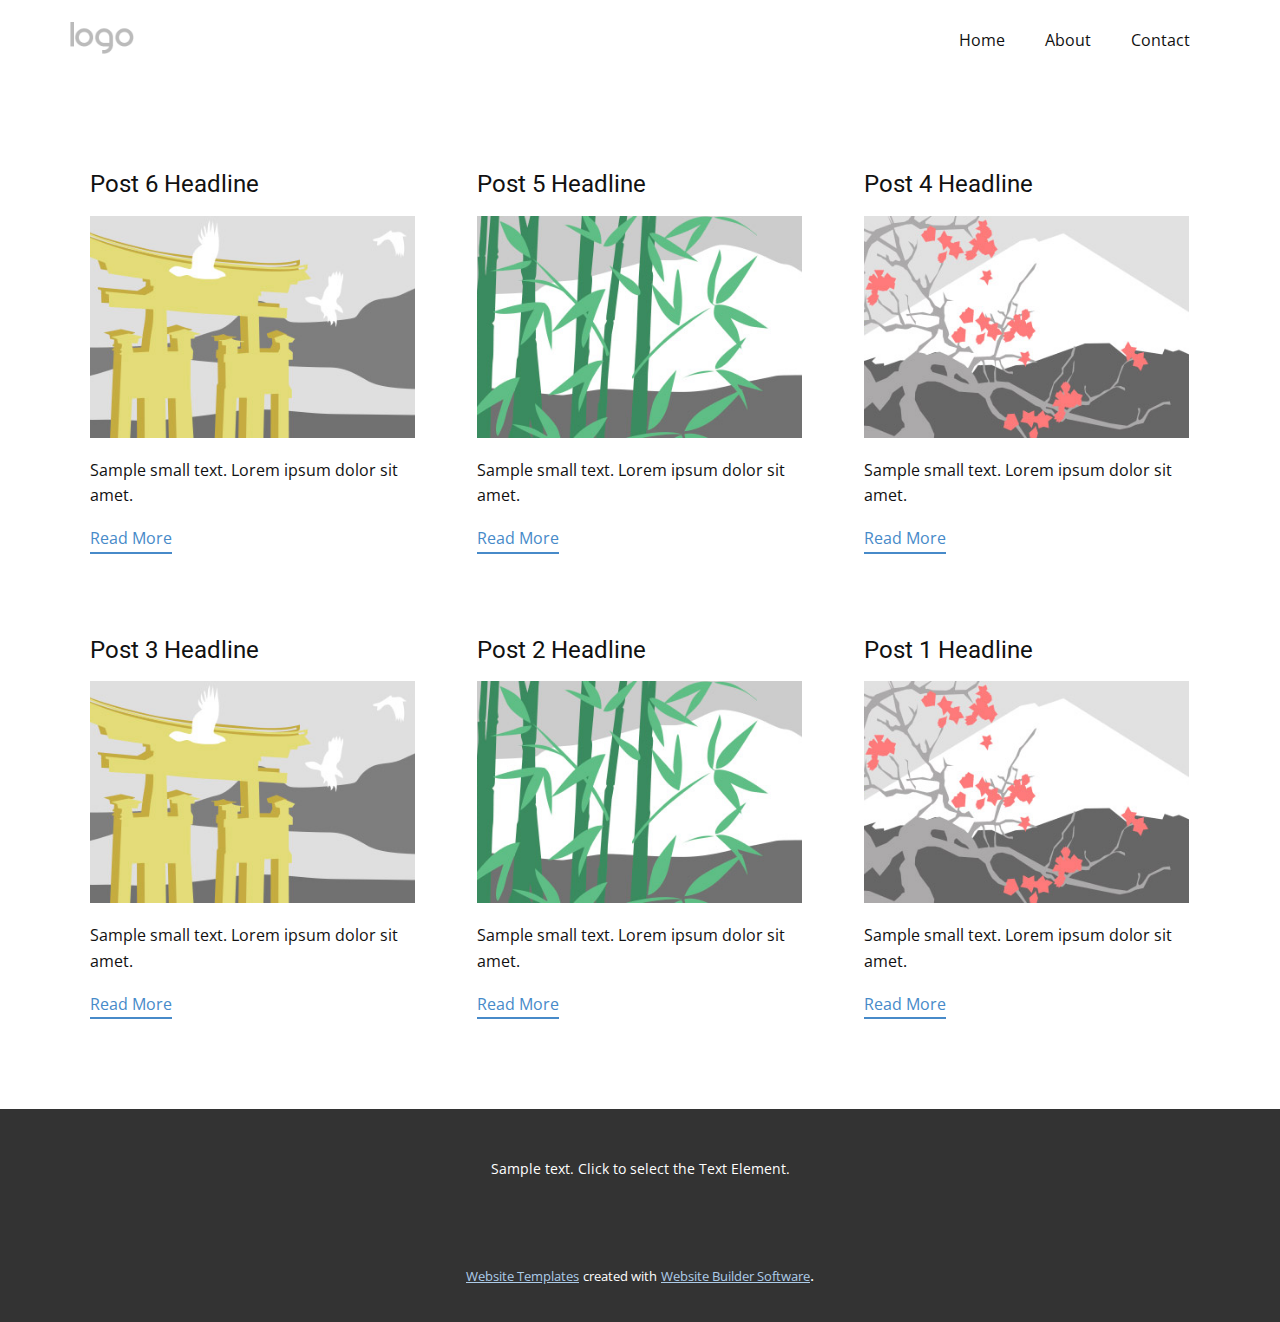
<file: Site1/blog/blog.html>
<html style="font-size: 16px;" lang="en"><head>
    <meta name="viewport" content="width=device-width, initial-scale=1.0">
    <meta charset="utf-8">
    <meta name="keywords" content="">
    <meta name="description" content="">
    <title>Blog Template</title>
    <link rel="stylesheet" href="../nicepage.css" media="screen">
<link rel="stylesheet" href="../Blog-Template.css" media="screen">
    <script class="u-script" type="text/javascript" src="../jquery.js" "="" defer=""></script>
    <script class="u-script" type="text/javascript" src="../nicepage.js" "="" defer=""></script>
    <meta name="generator" content="Nicepage 4.15.11, nicepage.com">
    <link id="u-theme-google-font" rel="stylesheet" href="https://fonts.googleapis.com/css?family=Roboto:100,100i,300,300i,400,400i,500,500i,700,700i,900,900i|Open+Sans:300,300i,400,400i,500,500i,600,600i,700,700i,800,800i">
    
    
    <script type="application/ld+json">{
		"@context": "http://schema.org",
		"@type": "Organization",
		"name": "",
		"logo": "images/default-logo.png"
}</script>
    <meta name="theme-color" content="#478ac9">
  </head>
  <body class="u-body u-xl-mode" data-lang="en"><header class="u-clearfix u-header u-header" id="sec-5898"><div class="u-clearfix u-sheet u-valign-middle u-sheet-1">
        <a href="https://nicepage.com" class="u-image u-logo u-image-1">
          <img src="../images/default-logo.png" class="u-logo-image u-logo-image-1">
        </a>
        <nav class="u-menu u-menu-dropdown u-offcanvas u-menu-1">
          <div class="menu-collapse" style="font-size: 1rem; letter-spacing: 0px;">
            <a class="u-button-style u-custom-left-right-menu-spacing u-custom-padding-bottom u-custom-top-bottom-menu-spacing u-nav-link u-text-active-palette-1-base u-text-hover-palette-2-base" href="#">
              <svg class="u-svg-link" viewBox="0 0 24 24"><use xmlns:xlink="http://www.w3.org/1999/xlink" xlink:href="#menu-hamburger"></use></svg>
              <svg class="u-svg-content" version="1.1" id="menu-hamburger" viewBox="0 0 16 16" x="0px" y="0px" xmlns:xlink="http://www.w3.org/1999/xlink" xmlns="http://www.w3.org/2000/svg"><g><rect y="1" width="16" height="2"></rect><rect y="7" width="16" height="2"></rect><rect y="13" width="16" height="2"></rect>
</g></svg>
            </a>
          </div>
          <div class="u-nav-container">
            <ul class="u-nav u-unstyled u-nav-1"><li class="u-nav-item"><a class="u-button-style u-nav-link u-text-active-palette-1-base u-text-hover-palette-2-base" href="../Home.html" style="padding: 10px 20px;">Home</a>
</li><li class="u-nav-item"><a class="u-button-style u-nav-link u-text-active-palette-1-base u-text-hover-palette-2-base" href="../About.html" style="padding: 10px 20px;">About</a>
</li><li class="u-nav-item"><a class="u-button-style u-nav-link u-text-active-palette-1-base u-text-hover-palette-2-base" href="../Contact.html" style="padding: 10px 20px;">Contact</a>
</li></ul>
          </div>
          <div class="u-nav-container-collapse">
            <div class="u-black u-container-style u-inner-container-layout u-opacity u-opacity-95 u-sidenav">
              <div class="u-inner-container-layout u-sidenav-overflow">
                <div class="u-menu-close"></div>
                <ul class="u-align-center u-nav u-popupmenu-items u-unstyled u-nav-2"><li class="u-nav-item"><a class="u-button-style u-nav-link" href="../Home.html">Home</a>
</li><li class="u-nav-item"><a class="u-button-style u-nav-link" href="../About.html">About</a>
</li><li class="u-nav-item"><a class="u-button-style u-nav-link" href="../Contact.html">Contact</a>
</li></ul>
              </div>
            </div>
            <div class="u-black u-menu-overlay u-opacity u-opacity-70"></div>
          </div>
        </nav>
      </div></header>
    <section class="u-clearfix u-section-1" id="sec-6c61">
      <div class="u-clearfix u-sheet u-valign-middle u-sheet-1"><!--blog--><!--blog_options_json--><!--{"type":"Recent","source":"","tags":"","count":""}--><!--/blog_options_json-->
        <div class="u-blog u-expanded-width u-repeater u-repeater-1"><!--blog_post-->
          <div class="u-blog-post u-container-style u-repeater-item u-white u-repeater-item-1">
            <div class="u-container-layout u-similar-container u-valign-top u-container-layout-1"><!--blog_post_header-->
              <h4 class="u-blog-control u-text u-text-1">
                <a class="u-post-header-link" href="../blog/post-5.html">Post 6 Headline</a>
              </h4><!--/blog_post_header--><!--blog_post_image-->
              <a class="u-post-header-link" href="../blog/post-5.html"><img alt="" class="u-blog-control u-expanded-width u-image u-image-default u-image-1" src="[data-uri]"></a><!--/blog_post_image--><!--blog_post_content-->
              <div class="u-blog-control u-post-content u-text u-text-2 fr-view">Sample small text. Lorem ipsum dolor sit amet.</div><!--/blog_post_content--><!--blog_post_readmore-->
              <a href="../blog/post-5.html" class="u-blog-control u-border-2 u-border-palette-1-base u-btn u-btn-rectangle u-button-style u-none u-btn-1"><!--blog_post_readmore_content--><!--options_json--><!--{"content":"","defaultValue":"Read More"}--><!--/options_json-->Read More<!--/blog_post_readmore_content--></a><!--/blog_post_readmore-->
            </div>
          </div><div class="u-blog-post u-container-style u-repeater-item u-video-cover u-white">
            <div class="u-container-layout u-similar-container u-valign-top u-container-layout-2"><!--blog_post_header-->
              <h4 class="u-blog-control u-text u-text-3">
                <a class="u-post-header-link" href="../blog/post-4.html">Post 5 Headline</a>
              </h4><!--/blog_post_header--><!--blog_post_image-->
              <a class="u-post-header-link" href="../blog/post-4.html"><img alt="" class="u-blog-control u-expanded-width u-image u-image-default u-image-2" src="[data-uri]"></a><!--/blog_post_image--><!--blog_post_content-->
              <div class="u-blog-control u-post-content u-text u-text-4 fr-view">Sample small text. Lorem ipsum dolor sit amet.</div><!--/blog_post_content--><!--blog_post_readmore-->
              <a href="../blog/post-4.html" class="u-blog-control u-border-2 u-border-palette-1-base u-btn u-btn-rectangle u-button-style u-none u-btn-2"><!--blog_post_readmore_content--><!--options_json--><!--{"content":"","defaultValue":"Read More"}--><!--/options_json-->Read More<!--/blog_post_readmore_content--></a><!--/blog_post_readmore-->
            </div>
          </div><div class="u-blog-post u-container-style u-repeater-item u-video-cover u-white">
            <div class="u-container-layout u-similar-container u-valign-top u-container-layout-3"><!--blog_post_header-->
              <h4 class="u-blog-control u-text u-text-5">
                <a class="u-post-header-link" href="../blog/post-3.html">Post 4 Headline</a>
              </h4><!--/blog_post_header--><!--blog_post_image-->
              <a class="u-post-header-link" href="../blog/post-3.html"><img alt="" class="u-blog-control u-expanded-width u-image u-image-default u-image-3" src="[data-uri]"></a><!--/blog_post_image--><!--blog_post_content-->
              <div class="u-blog-control u-post-content u-text u-text-6 fr-view">Sample small text. Lorem ipsum dolor sit amet.</div><!--/blog_post_content--><!--blog_post_readmore-->
              <a href="../blog/post-3.html" class="u-blog-control u-border-2 u-border-palette-1-base u-btn u-btn-rectangle u-button-style u-none u-btn-3"><!--blog_post_readmore_content--><!--options_json--><!--{"content":"","defaultValue":"Read More"}--><!--/options_json-->Read More<!--/blog_post_readmore_content--></a><!--/blog_post_readmore-->
            </div>
          </div><div class="u-blog-post u-container-style u-repeater-item u-white u-repeater-item-1">
            <div class="u-container-layout u-similar-container u-valign-top u-container-layout-1"><!--blog_post_header-->
              <h4 class="u-blog-control u-text u-text-1">
                <a class="u-post-header-link" href="../blog/post-2.html">Post 3 Headline</a>
              </h4><!--/blog_post_header--><!--blog_post_image-->
              <a class="u-post-header-link" href="../blog/post-2.html"><img alt="" class="u-blog-control u-expanded-width u-image u-image-default u-image-1" src="[data-uri]"></a><!--/blog_post_image--><!--blog_post_content-->
              <div class="u-blog-control u-post-content u-text u-text-2 fr-view">Sample small text. Lorem ipsum dolor sit amet.</div><!--/blog_post_content--><!--blog_post_readmore-->
              <a href="../blog/post-2.html" class="u-blog-control u-border-2 u-border-palette-1-base u-btn u-btn-rectangle u-button-style u-none u-btn-1"><!--blog_post_readmore_content--><!--options_json--><!--{"content":"","defaultValue":"Read More"}--><!--/options_json-->Read More<!--/blog_post_readmore_content--></a><!--/blog_post_readmore-->
            </div>
          </div><div class="u-blog-post u-container-style u-repeater-item u-video-cover u-white">
            <div class="u-container-layout u-similar-container u-valign-top u-container-layout-2"><!--blog_post_header-->
              <h4 class="u-blog-control u-text u-text-3">
                <a class="u-post-header-link" href="../blog/post-1.html">Post 2 Headline</a>
              </h4><!--/blog_post_header--><!--blog_post_image-->
              <a class="u-post-header-link" href="../blog/post-1.html"><img alt="" class="u-blog-control u-expanded-width u-image u-image-default u-image-2" src="[data-uri]"></a><!--/blog_post_image--><!--blog_post_content-->
              <div class="u-blog-control u-post-content u-text u-text-4 fr-view">Sample small text. Lorem ipsum dolor sit amet.</div><!--/blog_post_content--><!--blog_post_readmore-->
              <a href="../blog/post-1.html" class="u-blog-control u-border-2 u-border-palette-1-base u-btn u-btn-rectangle u-button-style u-none u-btn-2"><!--blog_post_readmore_content--><!--options_json--><!--{"content":"","defaultValue":"Read More"}--><!--/options_json-->Read More<!--/blog_post_readmore_content--></a><!--/blog_post_readmore-->
            </div>
          </div><div class="u-blog-post u-container-style u-repeater-item u-video-cover u-white">
            <div class="u-container-layout u-similar-container u-valign-top u-container-layout-3"><!--blog_post_header-->
              <h4 class="u-blog-control u-text u-text-5">
                <a class="u-post-header-link" href="../blog/post.html">Post 1 Headline</a>
              </h4><!--/blog_post_header--><!--blog_post_image-->
              <a class="u-post-header-link" href="../blog/post.html"><img alt="" class="u-blog-control u-expanded-width u-image u-image-default u-image-3" src="[data-uri]"></a><!--/blog_post_image--><!--blog_post_content-->
              <div class="u-blog-control u-post-content u-text u-text-6 fr-view">Sample small text. Lorem ipsum dolor sit amet.</div><!--/blog_post_content--><!--blog_post_readmore-->
              <a href="../blog/post.html" class="u-blog-control u-border-2 u-border-palette-1-base u-btn u-btn-rectangle u-button-style u-none u-btn-3"><!--blog_post_readmore_content--><!--options_json--><!--{"content":"","defaultValue":"Read More"}--><!--/options_json-->Read More<!--/blog_post_readmore_content--></a><!--/blog_post_readmore-->
            </div>
          </div><!--/blog_post--><!--blog_post-->
          <!--/blog_post--><!--blog_post-->
          <!--/blog_post-->
        </div><!--/blog-->
      </div>
    </section>
    
    
    <footer class="u-align-center u-clearfix u-footer u-grey-80 u-footer" id="sec-6bc3"><div class="u-clearfix u-sheet u-sheet-1">
        <p class="u-small-text u-text u-text-variant u-text-1">Sample text. Click to select the Text Element.</p>
      </div></footer>
    <section class="u-backlink u-clearfix u-grey-80">
      <a class="u-link" href="https://nicepage.com/website-templates" target="_blank">
        <span>Website Templates</span>
      </a>
      <p class="u-text">
        <span>created with</span>
      </p>
      <a class="u-link" href="" target="_blank">
        <span>Website Builder Software</span>
      </a>. 
    </section>
  
</body></html>
</file>
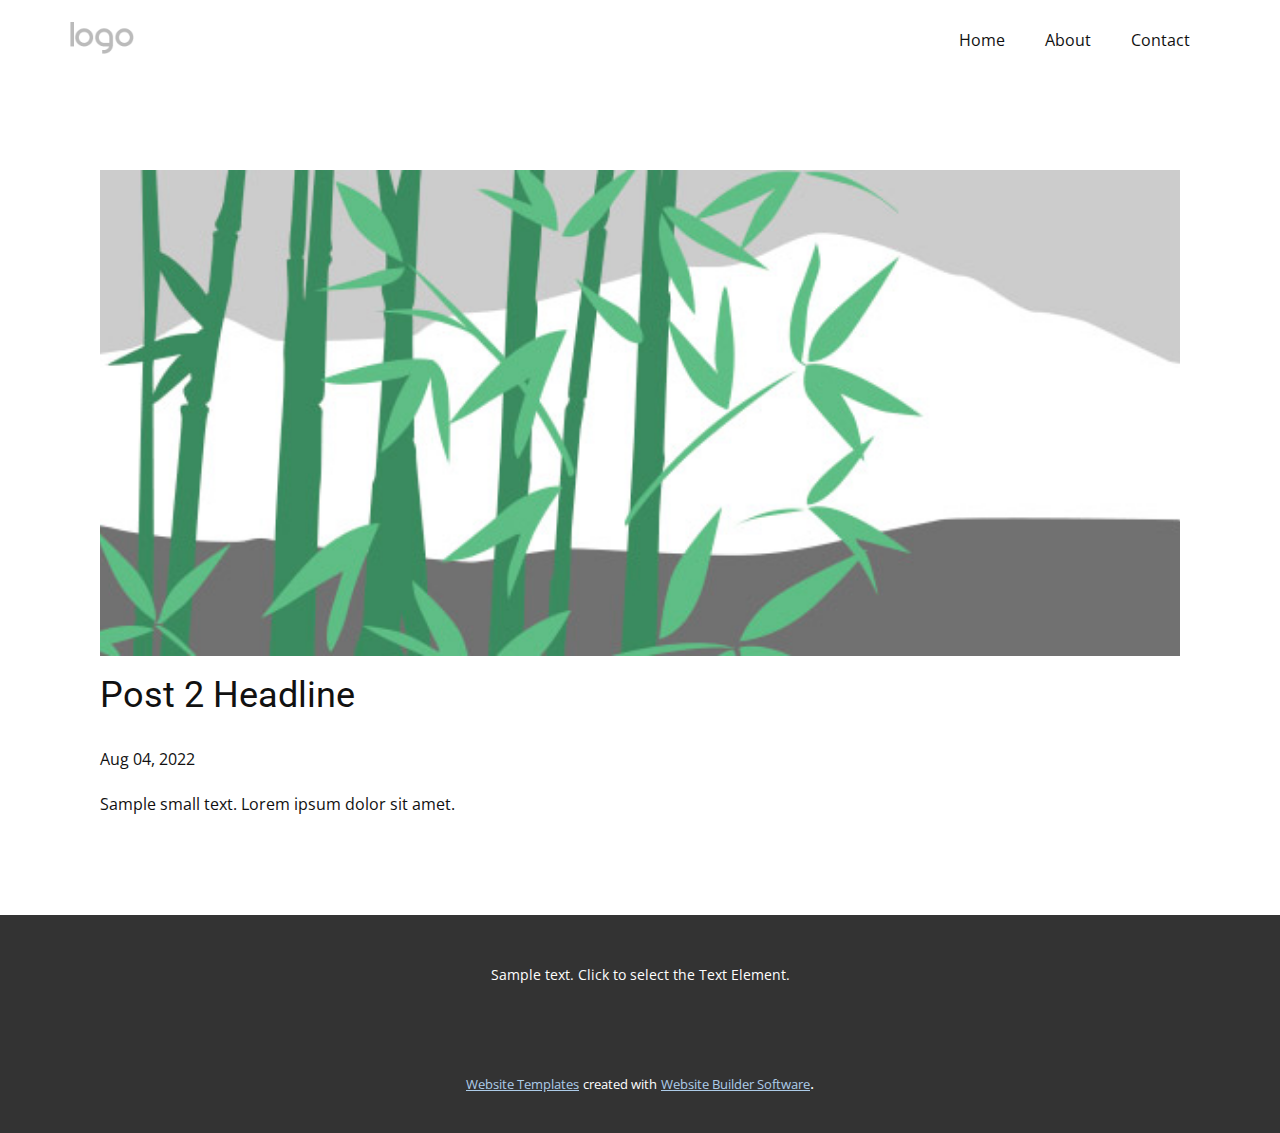
<file: Site1/blog/post-1.html>
<!doctype html>
<html style="font-size: 16px;" lang="en"><head>
    <meta name="viewport" content="width=device-width, initial-scale=1.0">
    <meta charset="utf-8">
    <meta name="keywords" content="Post 1 Headline">
    <meta name="description" content="">
    <title>Post 2 Headline</title>
    <link rel="stylesheet" href="../nicepage.css" media="screen">
<link rel="stylesheet" href="../Post-Template.css" media="screen">
    <script class="u-script" type="text/javascript" src="../jquery.js" "="" defer=""></script>
    <script class="u-script" type="text/javascript" src="../nicepage.js" "="" defer=""></script>
    <meta name="generator" content="Nicepage 4.15.11, nicepage.com">
    <link id="u-theme-google-font" rel="stylesheet" href="https://fonts.googleapis.com/css?family=Roboto:100,100i,300,300i,400,400i,500,500i,700,700i,900,900i|Open+Sans:300,300i,400,400i,500,500i,600,600i,700,700i,800,800i">
    
    
    <script type="application/ld+json">{
		"@context": "http://schema.org",
		"@type": "Organization",
		"name": "",
		"logo": "images/default-logo.png"
}</script>
    <meta name="theme-color" content="#478ac9">
  </head>
  <body class="u-body u-xl-mode" data-lang="en"><header class="u-clearfix u-header u-header" id="sec-5898"><div class="u-clearfix u-sheet u-valign-middle u-sheet-1">
        <a href="https://nicepage.com" class="u-image u-logo u-image-1">
          <img src="../images/default-logo.png" class="u-logo-image u-logo-image-1">
        </a>
        <nav class="u-menu u-menu-dropdown u-offcanvas u-menu-1">
          <div class="menu-collapse" style="font-size: 1rem; letter-spacing: 0px;">
            <a class="u-button-style u-custom-left-right-menu-spacing u-custom-padding-bottom u-custom-top-bottom-menu-spacing u-nav-link u-text-active-palette-1-base u-text-hover-palette-2-base" href="#">
              <svg class="u-svg-link" viewBox="0 0 24 24"><use xmlns:xlink="http://www.w3.org/1999/xlink" xlink:href="#menu-hamburger"></use></svg>
              <svg class="u-svg-content" version="1.1" id="menu-hamburger" viewBox="0 0 16 16" x="0px" y="0px" xmlns:xlink="http://www.w3.org/1999/xlink" xmlns="http://www.w3.org/2000/svg"><g><rect y="1" width="16" height="2"></rect><rect y="7" width="16" height="2"></rect><rect y="13" width="16" height="2"></rect>
</g></svg>
            </a>
          </div>
          <div class="u-nav-container">
            <ul class="u-nav u-unstyled u-nav-1"><li class="u-nav-item"><a class="u-button-style u-nav-link u-text-active-palette-1-base u-text-hover-palette-2-base" href="../Home.html" style="padding: 10px 20px;">Home</a>
</li><li class="u-nav-item"><a class="u-button-style u-nav-link u-text-active-palette-1-base u-text-hover-palette-2-base" href="../About.html" style="padding: 10px 20px;">About</a>
</li><li class="u-nav-item"><a class="u-button-style u-nav-link u-text-active-palette-1-base u-text-hover-palette-2-base" href="../Contact.html" style="padding: 10px 20px;">Contact</a>
</li></ul>
          </div>
          <div class="u-nav-container-collapse">
            <div class="u-black u-container-style u-inner-container-layout u-opacity u-opacity-95 u-sidenav">
              <div class="u-inner-container-layout u-sidenav-overflow">
                <div class="u-menu-close"></div>
                <ul class="u-align-center u-nav u-popupmenu-items u-unstyled u-nav-2"><li class="u-nav-item"><a class="u-button-style u-nav-link" href="../Home.html">Home</a>
</li><li class="u-nav-item"><a class="u-button-style u-nav-link" href="../About.html">About</a>
</li><li class="u-nav-item"><a class="u-button-style u-nav-link" href="../Contact.html">Contact</a>
</li></ul>
              </div>
            </div>
            <div class="u-black u-menu-overlay u-opacity u-opacity-70"></div>
          </div>
        </nav>
      </div></header>
    <section class="u-align-center u-clearfix u-section-1" id="sec-0a86">
      <div class="u-clearfix u-sheet u-valign-middle-md u-valign-middle-sm u-valign-middle-xs u-sheet-1"><!--post_details--><!--post_details_options_json--><!--{"source":""}--><!--/post_details_options_json--><!--blog_post-->
        <div class="u-container-style u-expanded-width u-post-details u-post-details-1">
          <div class="u-container-layout u-valign-middle u-container-layout-1"><!--blog_post_image-->
            <img alt="" class="u-blog-control u-expanded-width u-image u-image-default u-image-1" src="[data-uri]"><!--/blog_post_image--><!--blog_post_header-->
            <h2 class="u-blog-control u-text u-text-1">Post 2 Headline</h2><!--/blog_post_header--><!--blog_post_metadata-->
            <div class="u-blog-control u-metadata u-metadata-1"><!--blog_post_metadata_date-->
              <span class="u-meta-date u-meta-icon">Aug 04, 2022</span><!--/blog_post_metadata_date--><!--blog_post_metadata_category-->
              <!--/blog_post_metadata_category--><!--blog_post_metadata_comments-->
              <!--/blog_post_metadata_comments-->
            </div><!--/blog_post_metadata--><!--blog_post_content-->
            <div class="u-align-justify u-blog-control u-post-content u-text u-text-2 fr-view">
  Sample small text. Lorem ipsum dolor sit amet.
  </div><!--/blog_post_content-->
          </div>
        </div><!--/blog_post--><!--/post_details-->
      </div>
    </section>
    
    
    <footer class="u-align-center u-clearfix u-footer u-grey-80 u-footer" id="sec-6bc3"><div class="u-clearfix u-sheet u-sheet-1">
        <p class="u-small-text u-text u-text-variant u-text-1">Sample text. Click to select the Text Element.</p>
      </div></footer>
    <section class="u-backlink u-clearfix u-grey-80">
      <a class="u-link" href="https://nicepage.com/website-templates" target="_blank">
        <span>Website Templates</span>
      </a>
      <p class="u-text">
        <span>created with</span>
      </p>
      <a class="u-link" href="" target="_blank">
        <span>Website Builder Software</span>
      </a>. 
    </section>
  
</body></html>
</file>
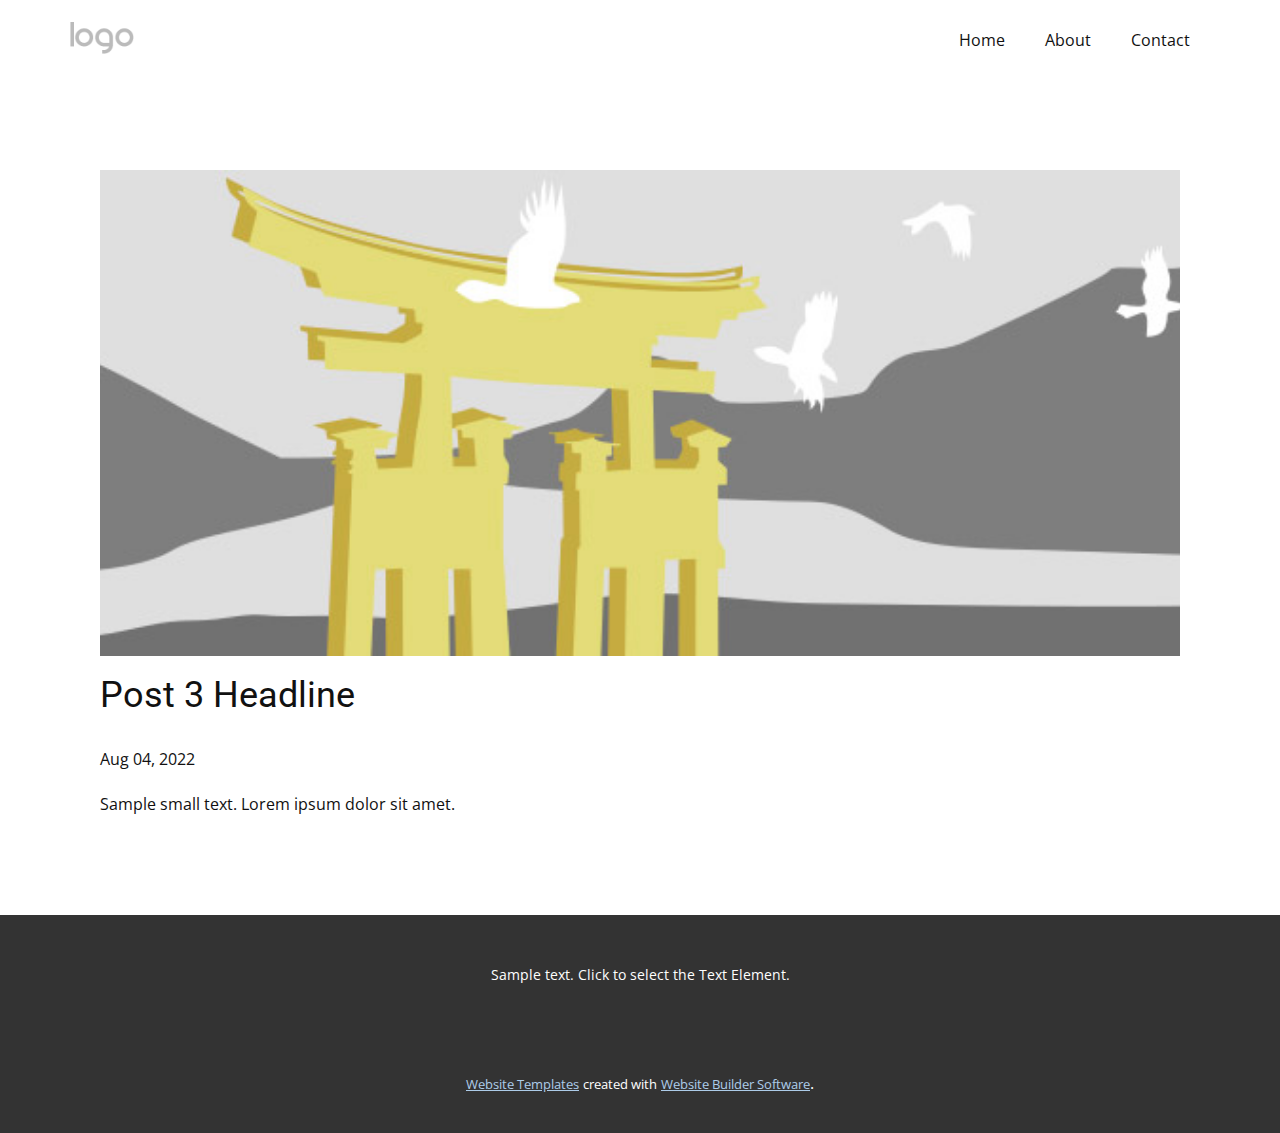
<file: Site1/blog/post-2.html>
<!doctype html>
<html style="font-size: 16px;" lang="en"><head>
    <meta name="viewport" content="width=device-width, initial-scale=1.0">
    <meta charset="utf-8">
    <meta name="keywords" content="Post 1 Headline">
    <meta name="description" content="">
    <title>Post 3 Headline</title>
    <link rel="stylesheet" href="../nicepage.css" media="screen">
<link rel="stylesheet" href="../Post-Template.css" media="screen">
    <script class="u-script" type="text/javascript" src="../jquery.js" "="" defer=""></script>
    <script class="u-script" type="text/javascript" src="../nicepage.js" "="" defer=""></script>
    <meta name="generator" content="Nicepage 4.15.11, nicepage.com">
    <link id="u-theme-google-font" rel="stylesheet" href="https://fonts.googleapis.com/css?family=Roboto:100,100i,300,300i,400,400i,500,500i,700,700i,900,900i|Open+Sans:300,300i,400,400i,500,500i,600,600i,700,700i,800,800i">
    
    
    <script type="application/ld+json">{
		"@context": "http://schema.org",
		"@type": "Organization",
		"name": "",
		"logo": "images/default-logo.png"
}</script>
    <meta name="theme-color" content="#478ac9">
  </head>
  <body class="u-body u-xl-mode" data-lang="en"><header class="u-clearfix u-header u-header" id="sec-5898"><div class="u-clearfix u-sheet u-valign-middle u-sheet-1">
        <a href="https://nicepage.com" class="u-image u-logo u-image-1">
          <img src="../images/default-logo.png" class="u-logo-image u-logo-image-1">
        </a>
        <nav class="u-menu u-menu-dropdown u-offcanvas u-menu-1">
          <div class="menu-collapse" style="font-size: 1rem; letter-spacing: 0px;">
            <a class="u-button-style u-custom-left-right-menu-spacing u-custom-padding-bottom u-custom-top-bottom-menu-spacing u-nav-link u-text-active-palette-1-base u-text-hover-palette-2-base" href="#">
              <svg class="u-svg-link" viewBox="0 0 24 24"><use xmlns:xlink="http://www.w3.org/1999/xlink" xlink:href="#menu-hamburger"></use></svg>
              <svg class="u-svg-content" version="1.1" id="menu-hamburger" viewBox="0 0 16 16" x="0px" y="0px" xmlns:xlink="http://www.w3.org/1999/xlink" xmlns="http://www.w3.org/2000/svg"><g><rect y="1" width="16" height="2"></rect><rect y="7" width="16" height="2"></rect><rect y="13" width="16" height="2"></rect>
</g></svg>
            </a>
          </div>
          <div class="u-nav-container">
            <ul class="u-nav u-unstyled u-nav-1"><li class="u-nav-item"><a class="u-button-style u-nav-link u-text-active-palette-1-base u-text-hover-palette-2-base" href="../Home.html" style="padding: 10px 20px;">Home</a>
</li><li class="u-nav-item"><a class="u-button-style u-nav-link u-text-active-palette-1-base u-text-hover-palette-2-base" href="../About.html" style="padding: 10px 20px;">About</a>
</li><li class="u-nav-item"><a class="u-button-style u-nav-link u-text-active-palette-1-base u-text-hover-palette-2-base" href="../Contact.html" style="padding: 10px 20px;">Contact</a>
</li></ul>
          </div>
          <div class="u-nav-container-collapse">
            <div class="u-black u-container-style u-inner-container-layout u-opacity u-opacity-95 u-sidenav">
              <div class="u-inner-container-layout u-sidenav-overflow">
                <div class="u-menu-close"></div>
                <ul class="u-align-center u-nav u-popupmenu-items u-unstyled u-nav-2"><li class="u-nav-item"><a class="u-button-style u-nav-link" href="../Home.html">Home</a>
</li><li class="u-nav-item"><a class="u-button-style u-nav-link" href="../About.html">About</a>
</li><li class="u-nav-item"><a class="u-button-style u-nav-link" href="../Contact.html">Contact</a>
</li></ul>
              </div>
            </div>
            <div class="u-black u-menu-overlay u-opacity u-opacity-70"></div>
          </div>
        </nav>
      </div></header>
    <section class="u-align-center u-clearfix u-section-1" id="sec-0a86">
      <div class="u-clearfix u-sheet u-valign-middle-md u-valign-middle-sm u-valign-middle-xs u-sheet-1"><!--post_details--><!--post_details_options_json--><!--{"source":""}--><!--/post_details_options_json--><!--blog_post-->
        <div class="u-container-style u-expanded-width u-post-details u-post-details-1">
          <div class="u-container-layout u-valign-middle u-container-layout-1"><!--blog_post_image-->
            <img alt="" class="u-blog-control u-expanded-width u-image u-image-default u-image-1" src="[data-uri]"><!--/blog_post_image--><!--blog_post_header-->
            <h2 class="u-blog-control u-text u-text-1">Post 3 Headline</h2><!--/blog_post_header--><!--blog_post_metadata-->
            <div class="u-blog-control u-metadata u-metadata-1"><!--blog_post_metadata_date-->
              <span class="u-meta-date u-meta-icon">Aug 04, 2022</span><!--/blog_post_metadata_date--><!--blog_post_metadata_category-->
              <!--/blog_post_metadata_category--><!--blog_post_metadata_comments-->
              <!--/blog_post_metadata_comments-->
            </div><!--/blog_post_metadata--><!--blog_post_content-->
            <div class="u-align-justify u-blog-control u-post-content u-text u-text-2 fr-view">
  Sample small text. Lorem ipsum dolor sit amet.
  </div><!--/blog_post_content-->
          </div>
        </div><!--/blog_post--><!--/post_details-->
      </div>
    </section>
    
    
    <footer class="u-align-center u-clearfix u-footer u-grey-80 u-footer" id="sec-6bc3"><div class="u-clearfix u-sheet u-sheet-1">
        <p class="u-small-text u-text u-text-variant u-text-1">Sample text. Click to select the Text Element.</p>
      </div></footer>
    <section class="u-backlink u-clearfix u-grey-80">
      <a class="u-link" href="https://nicepage.com/website-templates" target="_blank">
        <span>Website Templates</span>
      </a>
      <p class="u-text">
        <span>created with</span>
      </p>
      <a class="u-link" href="" target="_blank">
        <span>Website Builder Software</span>
      </a>. 
    </section>
  
</body></html>
</file>
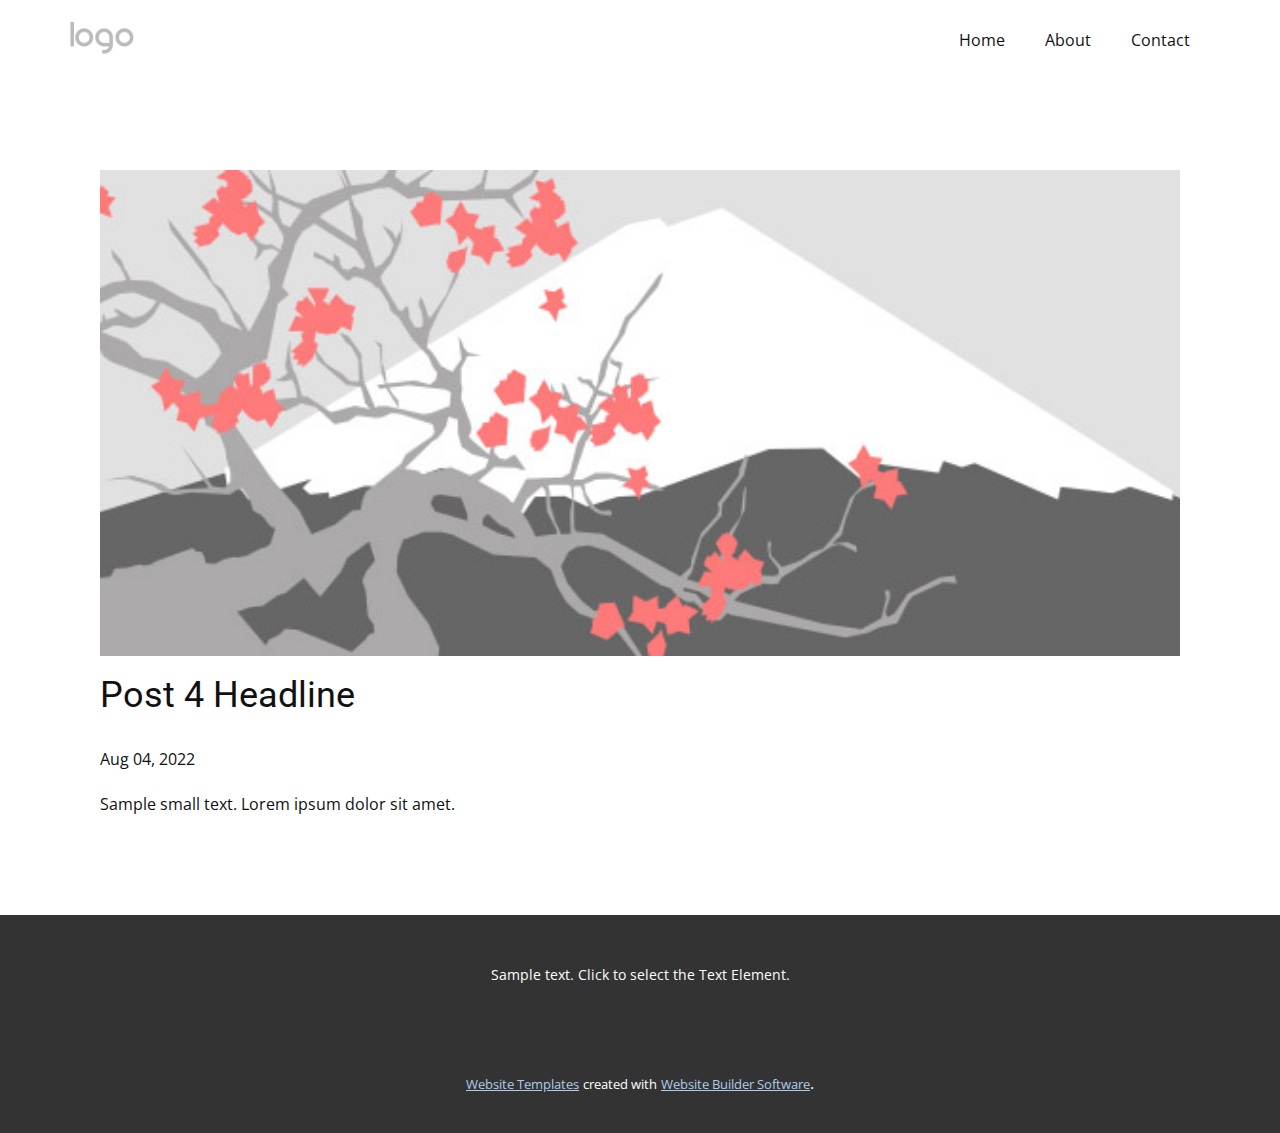
<file: Site1/blog/post-3.html>
<!doctype html>
<html style="font-size: 16px;" lang="en"><head>
    <meta name="viewport" content="width=device-width, initial-scale=1.0">
    <meta charset="utf-8">
    <meta name="keywords" content="Post 1 Headline">
    <meta name="description" content="">
    <title>Post 4 Headline</title>
    <link rel="stylesheet" href="../nicepage.css" media="screen">
<link rel="stylesheet" href="../Post-Template.css" media="screen">
    <script class="u-script" type="text/javascript" src="../jquery.js" "="" defer=""></script>
    <script class="u-script" type="text/javascript" src="../nicepage.js" "="" defer=""></script>
    <meta name="generator" content="Nicepage 4.15.11, nicepage.com">
    <link id="u-theme-google-font" rel="stylesheet" href="https://fonts.googleapis.com/css?family=Roboto:100,100i,300,300i,400,400i,500,500i,700,700i,900,900i|Open+Sans:300,300i,400,400i,500,500i,600,600i,700,700i,800,800i">
    
    
    <script type="application/ld+json">{
		"@context": "http://schema.org",
		"@type": "Organization",
		"name": "",
		"logo": "images/default-logo.png"
}</script>
    <meta name="theme-color" content="#478ac9">
  </head>
  <body class="u-body u-xl-mode" data-lang="en"><header class="u-clearfix u-header u-header" id="sec-5898"><div class="u-clearfix u-sheet u-valign-middle u-sheet-1">
        <a href="https://nicepage.com" class="u-image u-logo u-image-1">
          <img src="../images/default-logo.png" class="u-logo-image u-logo-image-1">
        </a>
        <nav class="u-menu u-menu-dropdown u-offcanvas u-menu-1">
          <div class="menu-collapse" style="font-size: 1rem; letter-spacing: 0px;">
            <a class="u-button-style u-custom-left-right-menu-spacing u-custom-padding-bottom u-custom-top-bottom-menu-spacing u-nav-link u-text-active-palette-1-base u-text-hover-palette-2-base" href="#">
              <svg class="u-svg-link" viewBox="0 0 24 24"><use xmlns:xlink="http://www.w3.org/1999/xlink" xlink:href="#menu-hamburger"></use></svg>
              <svg class="u-svg-content" version="1.1" id="menu-hamburger" viewBox="0 0 16 16" x="0px" y="0px" xmlns:xlink="http://www.w3.org/1999/xlink" xmlns="http://www.w3.org/2000/svg"><g><rect y="1" width="16" height="2"></rect><rect y="7" width="16" height="2"></rect><rect y="13" width="16" height="2"></rect>
</g></svg>
            </a>
          </div>
          <div class="u-nav-container">
            <ul class="u-nav u-unstyled u-nav-1"><li class="u-nav-item"><a class="u-button-style u-nav-link u-text-active-palette-1-base u-text-hover-palette-2-base" href="../Home.html" style="padding: 10px 20px;">Home</a>
</li><li class="u-nav-item"><a class="u-button-style u-nav-link u-text-active-palette-1-base u-text-hover-palette-2-base" href="../About.html" style="padding: 10px 20px;">About</a>
</li><li class="u-nav-item"><a class="u-button-style u-nav-link u-text-active-palette-1-base u-text-hover-palette-2-base" href="../Contact.html" style="padding: 10px 20px;">Contact</a>
</li></ul>
          </div>
          <div class="u-nav-container-collapse">
            <div class="u-black u-container-style u-inner-container-layout u-opacity u-opacity-95 u-sidenav">
              <div class="u-inner-container-layout u-sidenav-overflow">
                <div class="u-menu-close"></div>
                <ul class="u-align-center u-nav u-popupmenu-items u-unstyled u-nav-2"><li class="u-nav-item"><a class="u-button-style u-nav-link" href="../Home.html">Home</a>
</li><li class="u-nav-item"><a class="u-button-style u-nav-link" href="../About.html">About</a>
</li><li class="u-nav-item"><a class="u-button-style u-nav-link" href="../Contact.html">Contact</a>
</li></ul>
              </div>
            </div>
            <div class="u-black u-menu-overlay u-opacity u-opacity-70"></div>
          </div>
        </nav>
      </div></header>
    <section class="u-align-center u-clearfix u-section-1" id="sec-0a86">
      <div class="u-clearfix u-sheet u-valign-middle-md u-valign-middle-sm u-valign-middle-xs u-sheet-1"><!--post_details--><!--post_details_options_json--><!--{"source":""}--><!--/post_details_options_json--><!--blog_post-->
        <div class="u-container-style u-expanded-width u-post-details u-post-details-1">
          <div class="u-container-layout u-valign-middle u-container-layout-1"><!--blog_post_image-->
            <img alt="" class="u-blog-control u-expanded-width u-image u-image-default u-image-1" src="[data-uri]"><!--/blog_post_image--><!--blog_post_header-->
            <h2 class="u-blog-control u-text u-text-1">Post 4 Headline</h2><!--/blog_post_header--><!--blog_post_metadata-->
            <div class="u-blog-control u-metadata u-metadata-1"><!--blog_post_metadata_date-->
              <span class="u-meta-date u-meta-icon">Aug 04, 2022</span><!--/blog_post_metadata_date--><!--blog_post_metadata_category-->
              <!--/blog_post_metadata_category--><!--blog_post_metadata_comments-->
              <!--/blog_post_metadata_comments-->
            </div><!--/blog_post_metadata--><!--blog_post_content-->
            <div class="u-align-justify u-blog-control u-post-content u-text u-text-2 fr-view">
  Sample small text. Lorem ipsum dolor sit amet.
  </div><!--/blog_post_content-->
          </div>
        </div><!--/blog_post--><!--/post_details-->
      </div>
    </section>
    
    
    <footer class="u-align-center u-clearfix u-footer u-grey-80 u-footer" id="sec-6bc3"><div class="u-clearfix u-sheet u-sheet-1">
        <p class="u-small-text u-text u-text-variant u-text-1">Sample text. Click to select the Text Element.</p>
      </div></footer>
    <section class="u-backlink u-clearfix u-grey-80">
      <a class="u-link" href="https://nicepage.com/website-templates" target="_blank">
        <span>Website Templates</span>
      </a>
      <p class="u-text">
        <span>created with</span>
      </p>
      <a class="u-link" href="" target="_blank">
        <span>Website Builder Software</span>
      </a>. 
    </section>
  
</body></html>
</file>
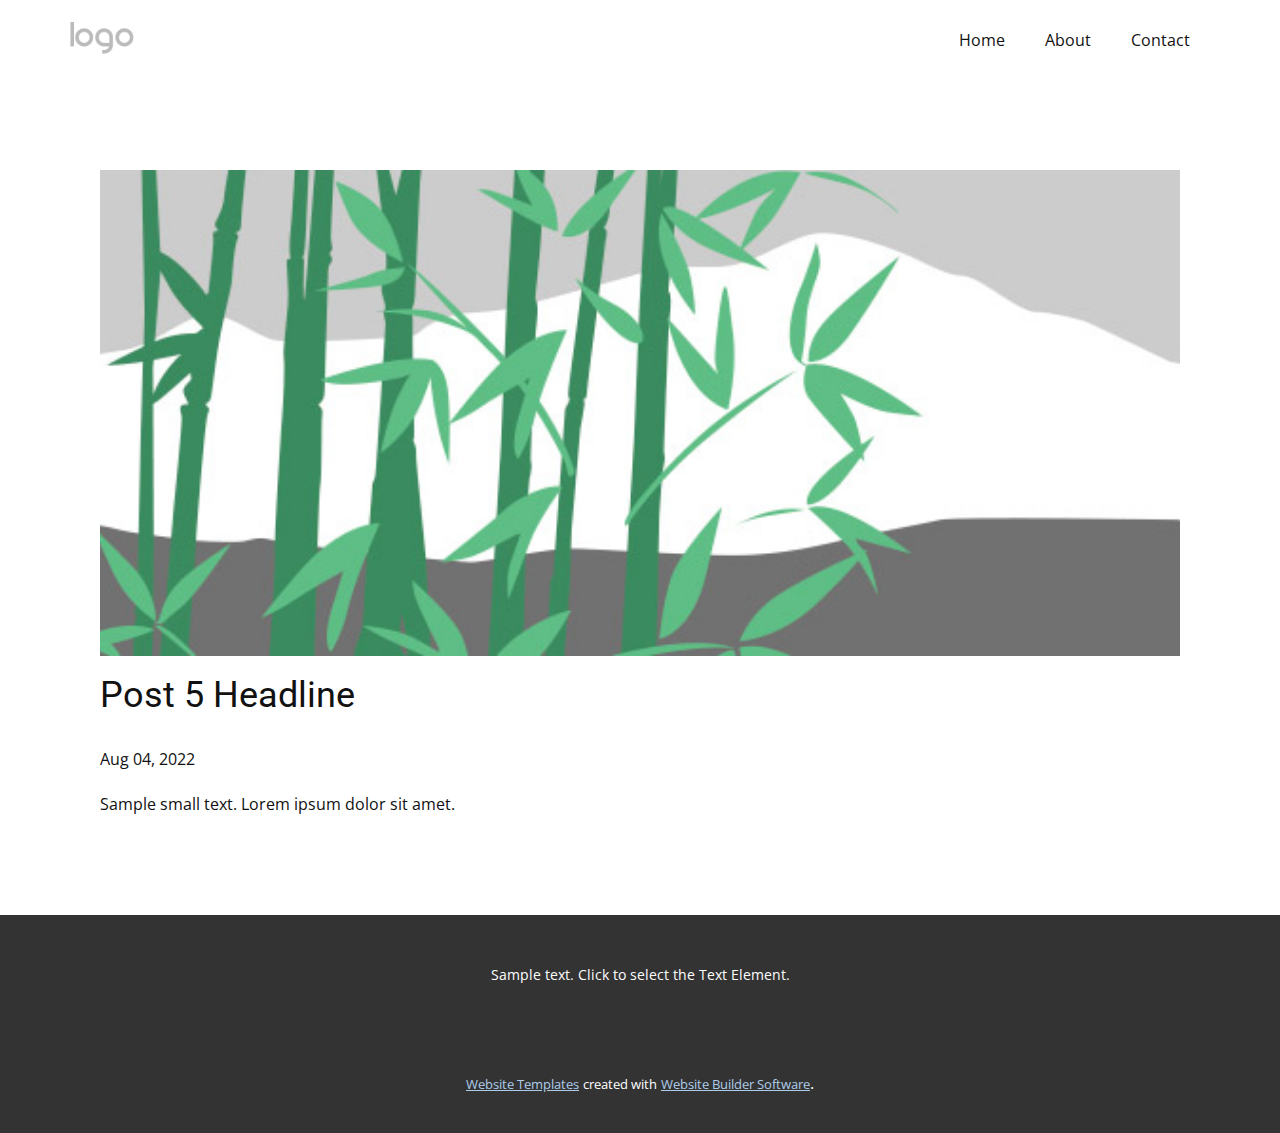
<file: Site1/blog/post-4.html>
<!doctype html>
<html style="font-size: 16px;" lang="en"><head>
    <meta name="viewport" content="width=device-width, initial-scale=1.0">
    <meta charset="utf-8">
    <meta name="keywords" content="Post 1 Headline">
    <meta name="description" content="">
    <title>Post 5 Headline</title>
    <link rel="stylesheet" href="../nicepage.css" media="screen">
<link rel="stylesheet" href="../Post-Template.css" media="screen">
    <script class="u-script" type="text/javascript" src="../jquery.js" "="" defer=""></script>
    <script class="u-script" type="text/javascript" src="../nicepage.js" "="" defer=""></script>
    <meta name="generator" content="Nicepage 4.15.11, nicepage.com">
    <link id="u-theme-google-font" rel="stylesheet" href="https://fonts.googleapis.com/css?family=Roboto:100,100i,300,300i,400,400i,500,500i,700,700i,900,900i|Open+Sans:300,300i,400,400i,500,500i,600,600i,700,700i,800,800i">
    
    
    <script type="application/ld+json">{
		"@context": "http://schema.org",
		"@type": "Organization",
		"name": "",
		"logo": "images/default-logo.png"
}</script>
    <meta name="theme-color" content="#478ac9">
  </head>
  <body class="u-body u-xl-mode" data-lang="en"><header class="u-clearfix u-header u-header" id="sec-5898"><div class="u-clearfix u-sheet u-valign-middle u-sheet-1">
        <a href="https://nicepage.com" class="u-image u-logo u-image-1">
          <img src="../images/default-logo.png" class="u-logo-image u-logo-image-1">
        </a>
        <nav class="u-menu u-menu-dropdown u-offcanvas u-menu-1">
          <div class="menu-collapse" style="font-size: 1rem; letter-spacing: 0px;">
            <a class="u-button-style u-custom-left-right-menu-spacing u-custom-padding-bottom u-custom-top-bottom-menu-spacing u-nav-link u-text-active-palette-1-base u-text-hover-palette-2-base" href="#">
              <svg class="u-svg-link" viewBox="0 0 24 24"><use xmlns:xlink="http://www.w3.org/1999/xlink" xlink:href="#menu-hamburger"></use></svg>
              <svg class="u-svg-content" version="1.1" id="menu-hamburger" viewBox="0 0 16 16" x="0px" y="0px" xmlns:xlink="http://www.w3.org/1999/xlink" xmlns="http://www.w3.org/2000/svg"><g><rect y="1" width="16" height="2"></rect><rect y="7" width="16" height="2"></rect><rect y="13" width="16" height="2"></rect>
</g></svg>
            </a>
          </div>
          <div class="u-nav-container">
            <ul class="u-nav u-unstyled u-nav-1"><li class="u-nav-item"><a class="u-button-style u-nav-link u-text-active-palette-1-base u-text-hover-palette-2-base" href="../Home.html" style="padding: 10px 20px;">Home</a>
</li><li class="u-nav-item"><a class="u-button-style u-nav-link u-text-active-palette-1-base u-text-hover-palette-2-base" href="../About.html" style="padding: 10px 20px;">About</a>
</li><li class="u-nav-item"><a class="u-button-style u-nav-link u-text-active-palette-1-base u-text-hover-palette-2-base" href="../Contact.html" style="padding: 10px 20px;">Contact</a>
</li></ul>
          </div>
          <div class="u-nav-container-collapse">
            <div class="u-black u-container-style u-inner-container-layout u-opacity u-opacity-95 u-sidenav">
              <div class="u-inner-container-layout u-sidenav-overflow">
                <div class="u-menu-close"></div>
                <ul class="u-align-center u-nav u-popupmenu-items u-unstyled u-nav-2"><li class="u-nav-item"><a class="u-button-style u-nav-link" href="../Home.html">Home</a>
</li><li class="u-nav-item"><a class="u-button-style u-nav-link" href="../About.html">About</a>
</li><li class="u-nav-item"><a class="u-button-style u-nav-link" href="../Contact.html">Contact</a>
</li></ul>
              </div>
            </div>
            <div class="u-black u-menu-overlay u-opacity u-opacity-70"></div>
          </div>
        </nav>
      </div></header>
    <section class="u-align-center u-clearfix u-section-1" id="sec-0a86">
      <div class="u-clearfix u-sheet u-valign-middle-md u-valign-middle-sm u-valign-middle-xs u-sheet-1"><!--post_details--><!--post_details_options_json--><!--{"source":""}--><!--/post_details_options_json--><!--blog_post-->
        <div class="u-container-style u-expanded-width u-post-details u-post-details-1">
          <div class="u-container-layout u-valign-middle u-container-layout-1"><!--blog_post_image-->
            <img alt="" class="u-blog-control u-expanded-width u-image u-image-default u-image-1" src="[data-uri]"><!--/blog_post_image--><!--blog_post_header-->
            <h2 class="u-blog-control u-text u-text-1">Post 5 Headline</h2><!--/blog_post_header--><!--blog_post_metadata-->
            <div class="u-blog-control u-metadata u-metadata-1"><!--blog_post_metadata_date-->
              <span class="u-meta-date u-meta-icon">Aug 04, 2022</span><!--/blog_post_metadata_date--><!--blog_post_metadata_category-->
              <!--/blog_post_metadata_category--><!--blog_post_metadata_comments-->
              <!--/blog_post_metadata_comments-->
            </div><!--/blog_post_metadata--><!--blog_post_content-->
            <div class="u-align-justify u-blog-control u-post-content u-text u-text-2 fr-view">
  Sample small text. Lorem ipsum dolor sit amet.
  </div><!--/blog_post_content-->
          </div>
        </div><!--/blog_post--><!--/post_details-->
      </div>
    </section>
    
    
    <footer class="u-align-center u-clearfix u-footer u-grey-80 u-footer" id="sec-6bc3"><div class="u-clearfix u-sheet u-sheet-1">
        <p class="u-small-text u-text u-text-variant u-text-1">Sample text. Click to select the Text Element.</p>
      </div></footer>
    <section class="u-backlink u-clearfix u-grey-80">
      <a class="u-link" href="https://nicepage.com/website-templates" target="_blank">
        <span>Website Templates</span>
      </a>
      <p class="u-text">
        <span>created with</span>
      </p>
      <a class="u-link" href="" target="_blank">
        <span>Website Builder Software</span>
      </a>. 
    </section>
  
</body></html>
</file>
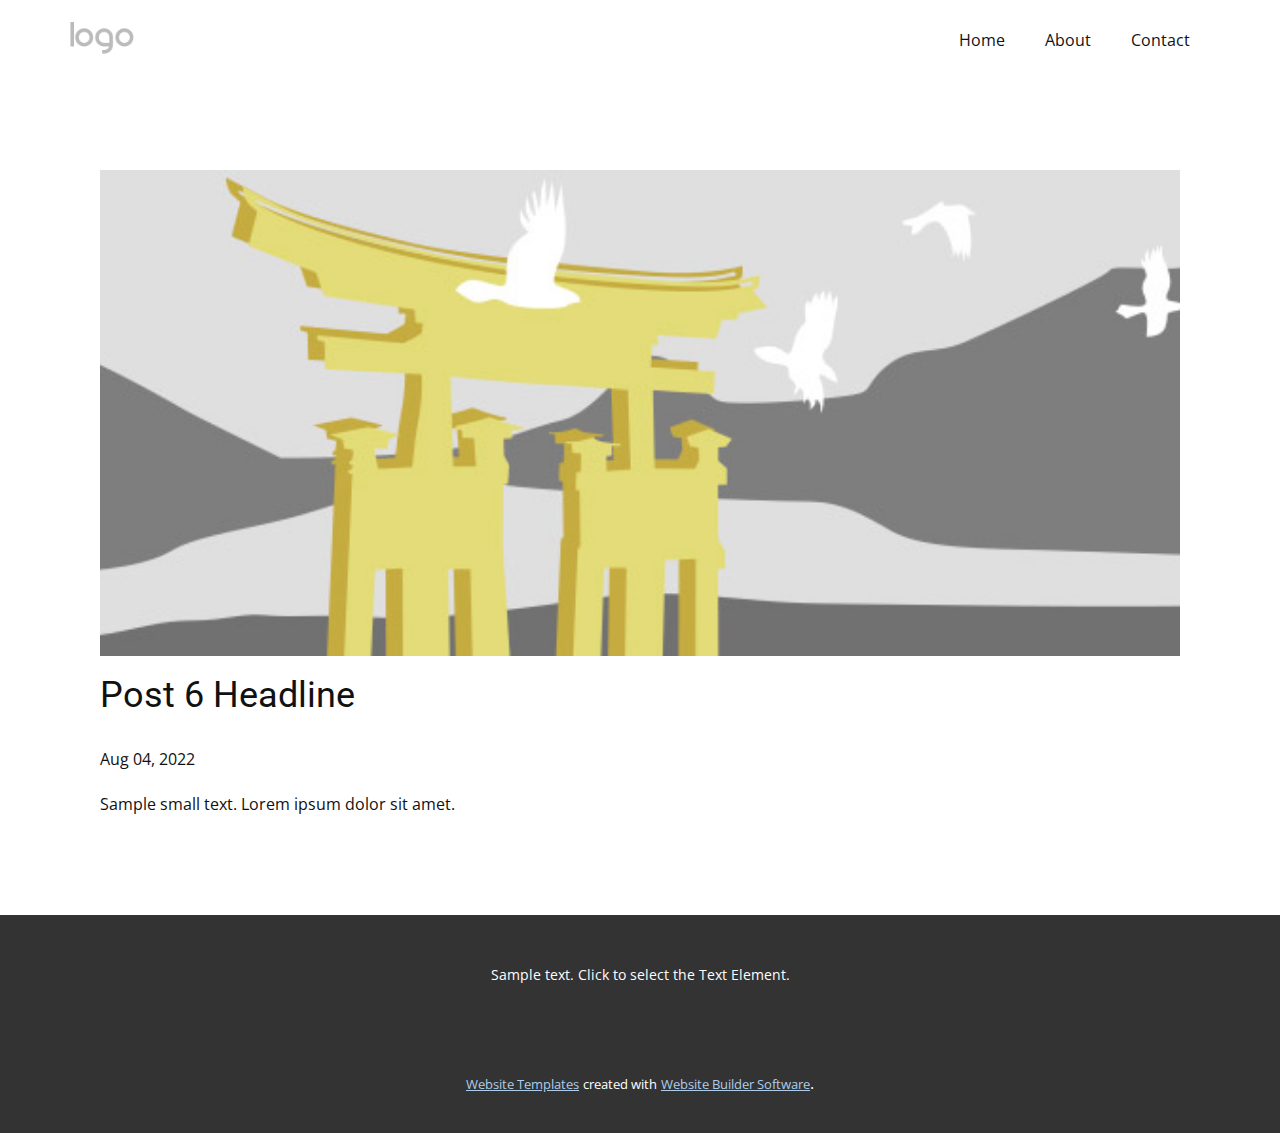
<file: Site1/blog/post-5.html>
<!doctype html>
<html style="font-size: 16px;" lang="en"><head>
    <meta name="viewport" content="width=device-width, initial-scale=1.0">
    <meta charset="utf-8">
    <meta name="keywords" content="Post 1 Headline">
    <meta name="description" content="">
    <title>Post 6 Headline</title>
    <link rel="stylesheet" href="../nicepage.css" media="screen">
<link rel="stylesheet" href="../Post-Template.css" media="screen">
    <script class="u-script" type="text/javascript" src="../jquery.js" "="" defer=""></script>
    <script class="u-script" type="text/javascript" src="../nicepage.js" "="" defer=""></script>
    <meta name="generator" content="Nicepage 4.15.11, nicepage.com">
    <link id="u-theme-google-font" rel="stylesheet" href="https://fonts.googleapis.com/css?family=Roboto:100,100i,300,300i,400,400i,500,500i,700,700i,900,900i|Open+Sans:300,300i,400,400i,500,500i,600,600i,700,700i,800,800i">
    
    
    <script type="application/ld+json">{
		"@context": "http://schema.org",
		"@type": "Organization",
		"name": "",
		"logo": "images/default-logo.png"
}</script>
    <meta name="theme-color" content="#478ac9">
  </head>
  <body class="u-body u-xl-mode" data-lang="en"><header class="u-clearfix u-header u-header" id="sec-5898"><div class="u-clearfix u-sheet u-valign-middle u-sheet-1">
        <a href="https://nicepage.com" class="u-image u-logo u-image-1">
          <img src="../images/default-logo.png" class="u-logo-image u-logo-image-1">
        </a>
        <nav class="u-menu u-menu-dropdown u-offcanvas u-menu-1">
          <div class="menu-collapse" style="font-size: 1rem; letter-spacing: 0px;">
            <a class="u-button-style u-custom-left-right-menu-spacing u-custom-padding-bottom u-custom-top-bottom-menu-spacing u-nav-link u-text-active-palette-1-base u-text-hover-palette-2-base" href="#">
              <svg class="u-svg-link" viewBox="0 0 24 24"><use xmlns:xlink="http://www.w3.org/1999/xlink" xlink:href="#menu-hamburger"></use></svg>
              <svg class="u-svg-content" version="1.1" id="menu-hamburger" viewBox="0 0 16 16" x="0px" y="0px" xmlns:xlink="http://www.w3.org/1999/xlink" xmlns="http://www.w3.org/2000/svg"><g><rect y="1" width="16" height="2"></rect><rect y="7" width="16" height="2"></rect><rect y="13" width="16" height="2"></rect>
</g></svg>
            </a>
          </div>
          <div class="u-nav-container">
            <ul class="u-nav u-unstyled u-nav-1"><li class="u-nav-item"><a class="u-button-style u-nav-link u-text-active-palette-1-base u-text-hover-palette-2-base" href="../Home.html" style="padding: 10px 20px;">Home</a>
</li><li class="u-nav-item"><a class="u-button-style u-nav-link u-text-active-palette-1-base u-text-hover-palette-2-base" href="../About.html" style="padding: 10px 20px;">About</a>
</li><li class="u-nav-item"><a class="u-button-style u-nav-link u-text-active-palette-1-base u-text-hover-palette-2-base" href="../Contact.html" style="padding: 10px 20px;">Contact</a>
</li></ul>
          </div>
          <div class="u-nav-container-collapse">
            <div class="u-black u-container-style u-inner-container-layout u-opacity u-opacity-95 u-sidenav">
              <div class="u-inner-container-layout u-sidenav-overflow">
                <div class="u-menu-close"></div>
                <ul class="u-align-center u-nav u-popupmenu-items u-unstyled u-nav-2"><li class="u-nav-item"><a class="u-button-style u-nav-link" href="../Home.html">Home</a>
</li><li class="u-nav-item"><a class="u-button-style u-nav-link" href="../About.html">About</a>
</li><li class="u-nav-item"><a class="u-button-style u-nav-link" href="../Contact.html">Contact</a>
</li></ul>
              </div>
            </div>
            <div class="u-black u-menu-overlay u-opacity u-opacity-70"></div>
          </div>
        </nav>
      </div></header>
    <section class="u-align-center u-clearfix u-section-1" id="sec-0a86">
      <div class="u-clearfix u-sheet u-valign-middle-md u-valign-middle-sm u-valign-middle-xs u-sheet-1"><!--post_details--><!--post_details_options_json--><!--{"source":""}--><!--/post_details_options_json--><!--blog_post-->
        <div class="u-container-style u-expanded-width u-post-details u-post-details-1">
          <div class="u-container-layout u-valign-middle u-container-layout-1"><!--blog_post_image-->
            <img alt="" class="u-blog-control u-expanded-width u-image u-image-default u-image-1" src="[data-uri]"><!--/blog_post_image--><!--blog_post_header-->
            <h2 class="u-blog-control u-text u-text-1">Post 6 Headline</h2><!--/blog_post_header--><!--blog_post_metadata-->
            <div class="u-blog-control u-metadata u-metadata-1"><!--blog_post_metadata_date-->
              <span class="u-meta-date u-meta-icon">Aug 04, 2022</span><!--/blog_post_metadata_date--><!--blog_post_metadata_category-->
              <!--/blog_post_metadata_category--><!--blog_post_metadata_comments-->
              <!--/blog_post_metadata_comments-->
            </div><!--/blog_post_metadata--><!--blog_post_content-->
            <div class="u-align-justify u-blog-control u-post-content u-text u-text-2 fr-view">
  Sample small text. Lorem ipsum dolor sit amet.
  </div><!--/blog_post_content-->
          </div>
        </div><!--/blog_post--><!--/post_details-->
      </div>
    </section>
    
    
    <footer class="u-align-center u-clearfix u-footer u-grey-80 u-footer" id="sec-6bc3"><div class="u-clearfix u-sheet u-sheet-1">
        <p class="u-small-text u-text u-text-variant u-text-1">Sample text. Click to select the Text Element.</p>
      </div></footer>
    <section class="u-backlink u-clearfix u-grey-80">
      <a class="u-link" href="https://nicepage.com/website-templates" target="_blank">
        <span>Website Templates</span>
      </a>
      <p class="u-text">
        <span>created with</span>
      </p>
      <a class="u-link" href="" target="_blank">
        <span>Website Builder Software</span>
      </a>. 
    </section>
  
</body></html>
</file>
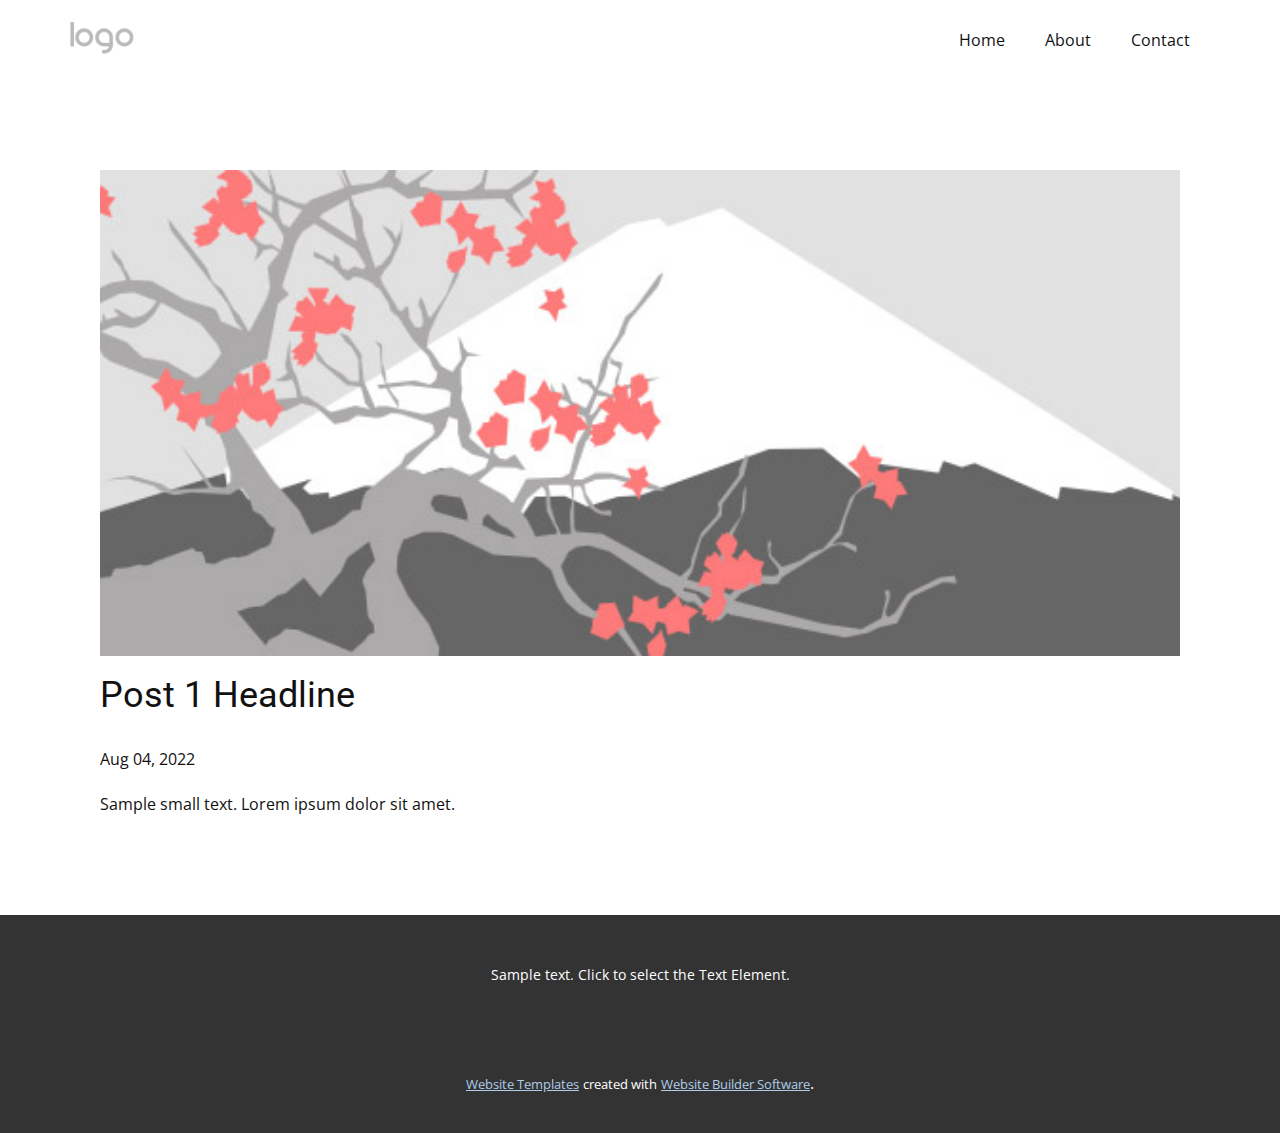
<file: Site1/blog/post.html>
<!doctype html>
<html style="font-size: 16px;" lang="en"><head>
    <meta name="viewport" content="width=device-width, initial-scale=1.0">
    <meta charset="utf-8">
    <meta name="keywords" content="Post 1 Headline">
    <meta name="description" content="">
    <title>Post 1 Headline</title>
    <link rel="stylesheet" href="../nicepage.css" media="screen">
<link rel="stylesheet" href="../Post-Template.css" media="screen">
    <script class="u-script" type="text/javascript" src="../jquery.js" "="" defer=""></script>
    <script class="u-script" type="text/javascript" src="../nicepage.js" "="" defer=""></script>
    <meta name="generator" content="Nicepage 4.15.11, nicepage.com">
    <link id="u-theme-google-font" rel="stylesheet" href="https://fonts.googleapis.com/css?family=Roboto:100,100i,300,300i,400,400i,500,500i,700,700i,900,900i|Open+Sans:300,300i,400,400i,500,500i,600,600i,700,700i,800,800i">
    
    
    <script type="application/ld+json">{
		"@context": "http://schema.org",
		"@type": "Organization",
		"name": "",
		"logo": "images/default-logo.png"
}</script>
    <meta name="theme-color" content="#478ac9">
  </head>
  <body class="u-body u-xl-mode" data-lang="en"><header class="u-clearfix u-header u-header" id="sec-5898"><div class="u-clearfix u-sheet u-valign-middle u-sheet-1">
        <a href="https://nicepage.com" class="u-image u-logo u-image-1">
          <img src="../images/default-logo.png" class="u-logo-image u-logo-image-1">
        </a>
        <nav class="u-menu u-menu-dropdown u-offcanvas u-menu-1">
          <div class="menu-collapse" style="font-size: 1rem; letter-spacing: 0px;">
            <a class="u-button-style u-custom-left-right-menu-spacing u-custom-padding-bottom u-custom-top-bottom-menu-spacing u-nav-link u-text-active-palette-1-base u-text-hover-palette-2-base" href="#">
              <svg class="u-svg-link" viewBox="0 0 24 24"><use xmlns:xlink="http://www.w3.org/1999/xlink" xlink:href="#menu-hamburger"></use></svg>
              <svg class="u-svg-content" version="1.1" id="menu-hamburger" viewBox="0 0 16 16" x="0px" y="0px" xmlns:xlink="http://www.w3.org/1999/xlink" xmlns="http://www.w3.org/2000/svg"><g><rect y="1" width="16" height="2"></rect><rect y="7" width="16" height="2"></rect><rect y="13" width="16" height="2"></rect>
</g></svg>
            </a>
          </div>
          <div class="u-nav-container">
            <ul class="u-nav u-unstyled u-nav-1"><li class="u-nav-item"><a class="u-button-style u-nav-link u-text-active-palette-1-base u-text-hover-palette-2-base" href="../Home.html" style="padding: 10px 20px;">Home</a>
</li><li class="u-nav-item"><a class="u-button-style u-nav-link u-text-active-palette-1-base u-text-hover-palette-2-base" href="../About.html" style="padding: 10px 20px;">About</a>
</li><li class="u-nav-item"><a class="u-button-style u-nav-link u-text-active-palette-1-base u-text-hover-palette-2-base" href="../Contact.html" style="padding: 10px 20px;">Contact</a>
</li></ul>
          </div>
          <div class="u-nav-container-collapse">
            <div class="u-black u-container-style u-inner-container-layout u-opacity u-opacity-95 u-sidenav">
              <div class="u-inner-container-layout u-sidenav-overflow">
                <div class="u-menu-close"></div>
                <ul class="u-align-center u-nav u-popupmenu-items u-unstyled u-nav-2"><li class="u-nav-item"><a class="u-button-style u-nav-link" href="../Home.html">Home</a>
</li><li class="u-nav-item"><a class="u-button-style u-nav-link" href="../About.html">About</a>
</li><li class="u-nav-item"><a class="u-button-style u-nav-link" href="../Contact.html">Contact</a>
</li></ul>
              </div>
            </div>
            <div class="u-black u-menu-overlay u-opacity u-opacity-70"></div>
          </div>
        </nav>
      </div></header>
    <section class="u-align-center u-clearfix u-section-1" id="sec-0a86">
      <div class="u-clearfix u-sheet u-valign-middle-md u-valign-middle-sm u-valign-middle-xs u-sheet-1"><!--post_details--><!--post_details_options_json--><!--{"source":""}--><!--/post_details_options_json--><!--blog_post-->
        <div class="u-container-style u-expanded-width u-post-details u-post-details-1">
          <div class="u-container-layout u-valign-middle u-container-layout-1"><!--blog_post_image-->
            <img alt="" class="u-blog-control u-expanded-width u-image u-image-default u-image-1" src="[data-uri]"><!--/blog_post_image--><!--blog_post_header-->
            <h2 class="u-blog-control u-text u-text-1">Post 1 Headline</h2><!--/blog_post_header--><!--blog_post_metadata-->
            <div class="u-blog-control u-metadata u-metadata-1"><!--blog_post_metadata_date-->
              <span class="u-meta-date u-meta-icon">Aug 04, 2022</span><!--/blog_post_metadata_date--><!--blog_post_metadata_category-->
              <!--/blog_post_metadata_category--><!--blog_post_metadata_comments-->
              <!--/blog_post_metadata_comments-->
            </div><!--/blog_post_metadata--><!--blog_post_content-->
            <div class="u-align-justify u-blog-control u-post-content u-text u-text-2 fr-view">
  Sample small text. Lorem ipsum dolor sit amet.
  </div><!--/blog_post_content-->
          </div>
        </div><!--/blog_post--><!--/post_details-->
      </div>
    </section>
    
    
    <footer class="u-align-center u-clearfix u-footer u-grey-80 u-footer" id="sec-6bc3"><div class="u-clearfix u-sheet u-sheet-1">
        <p class="u-small-text u-text u-text-variant u-text-1">Sample text. Click to select the Text Element.</p>
      </div></footer>
    <section class="u-backlink u-clearfix u-grey-80">
      <a class="u-link" href="https://nicepage.com/website-templates" target="_blank">
        <span>Website Templates</span>
      </a>
      <p class="u-text">
        <span>created with</span>
      </p>
      <a class="u-link" href="" target="_blank">
        <span>Website Builder Software</span>
      </a>. 
    </section>
  
</body></html>
</file>
